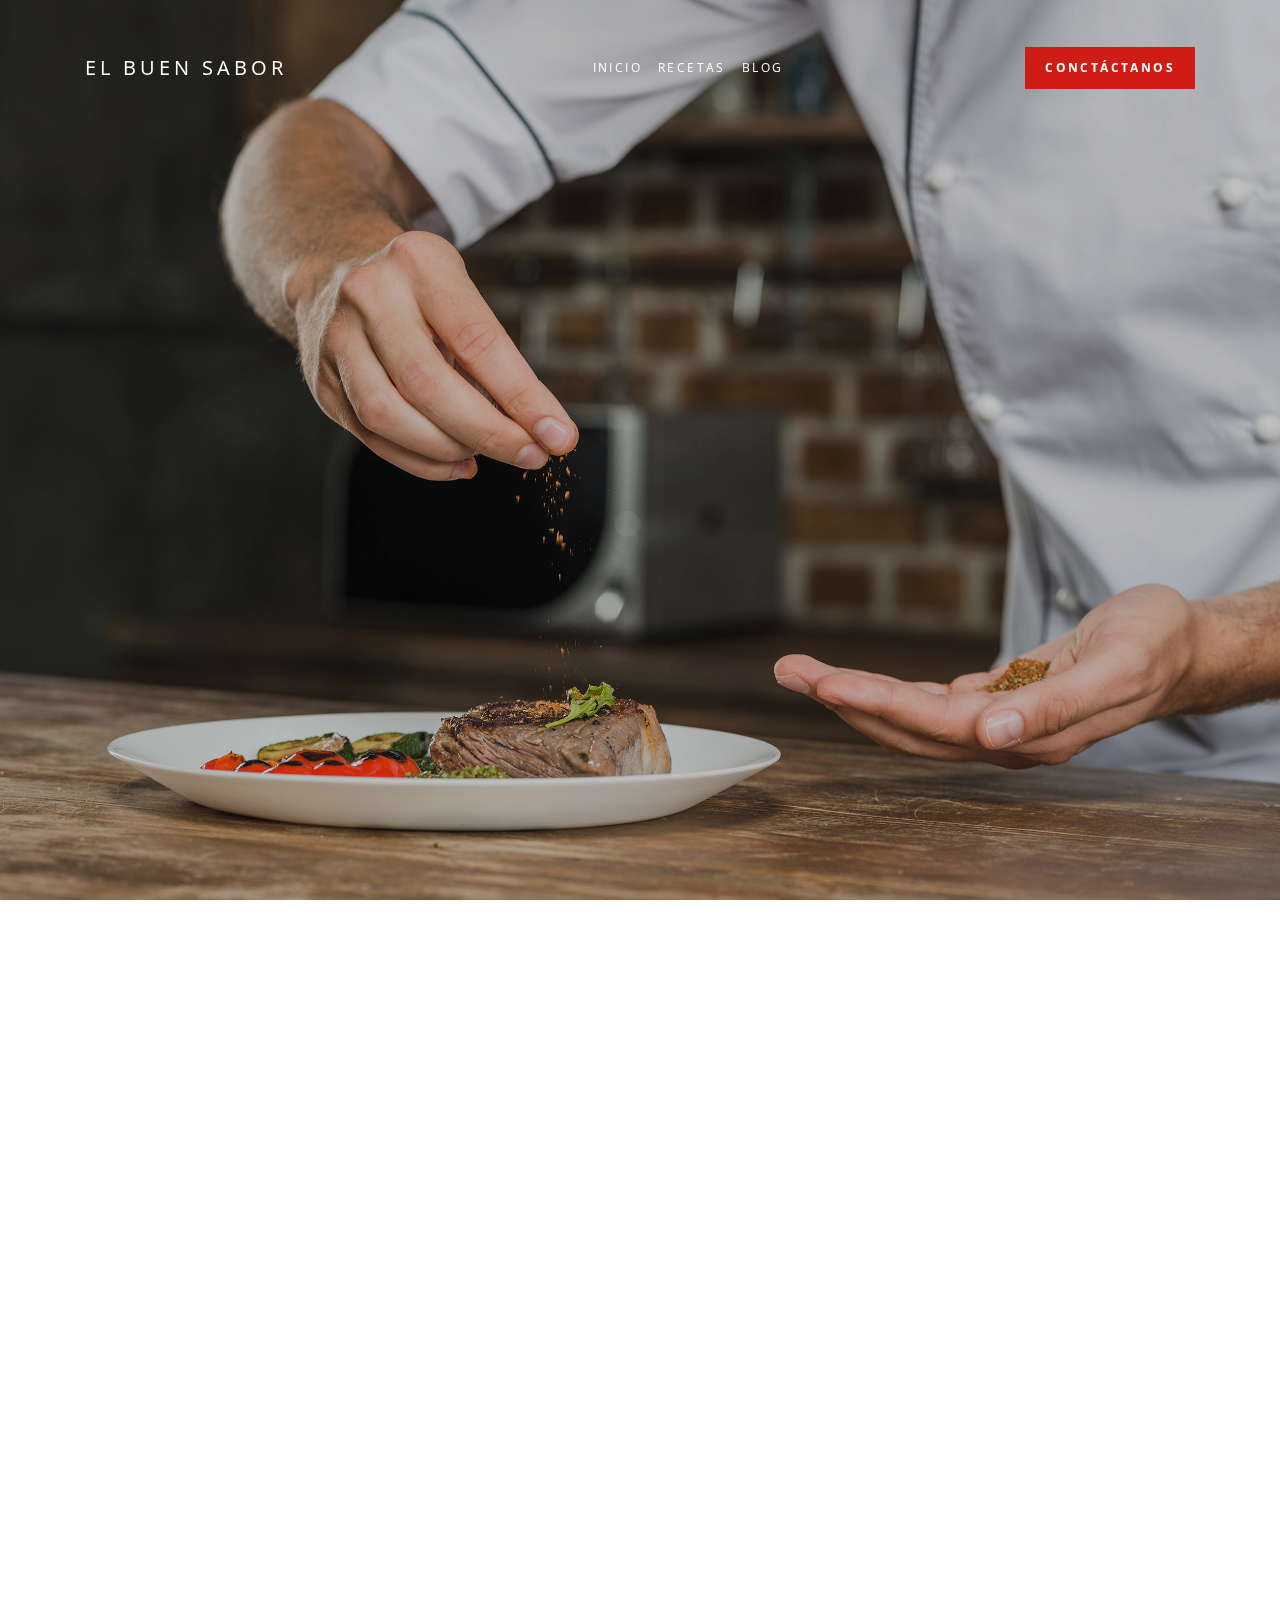
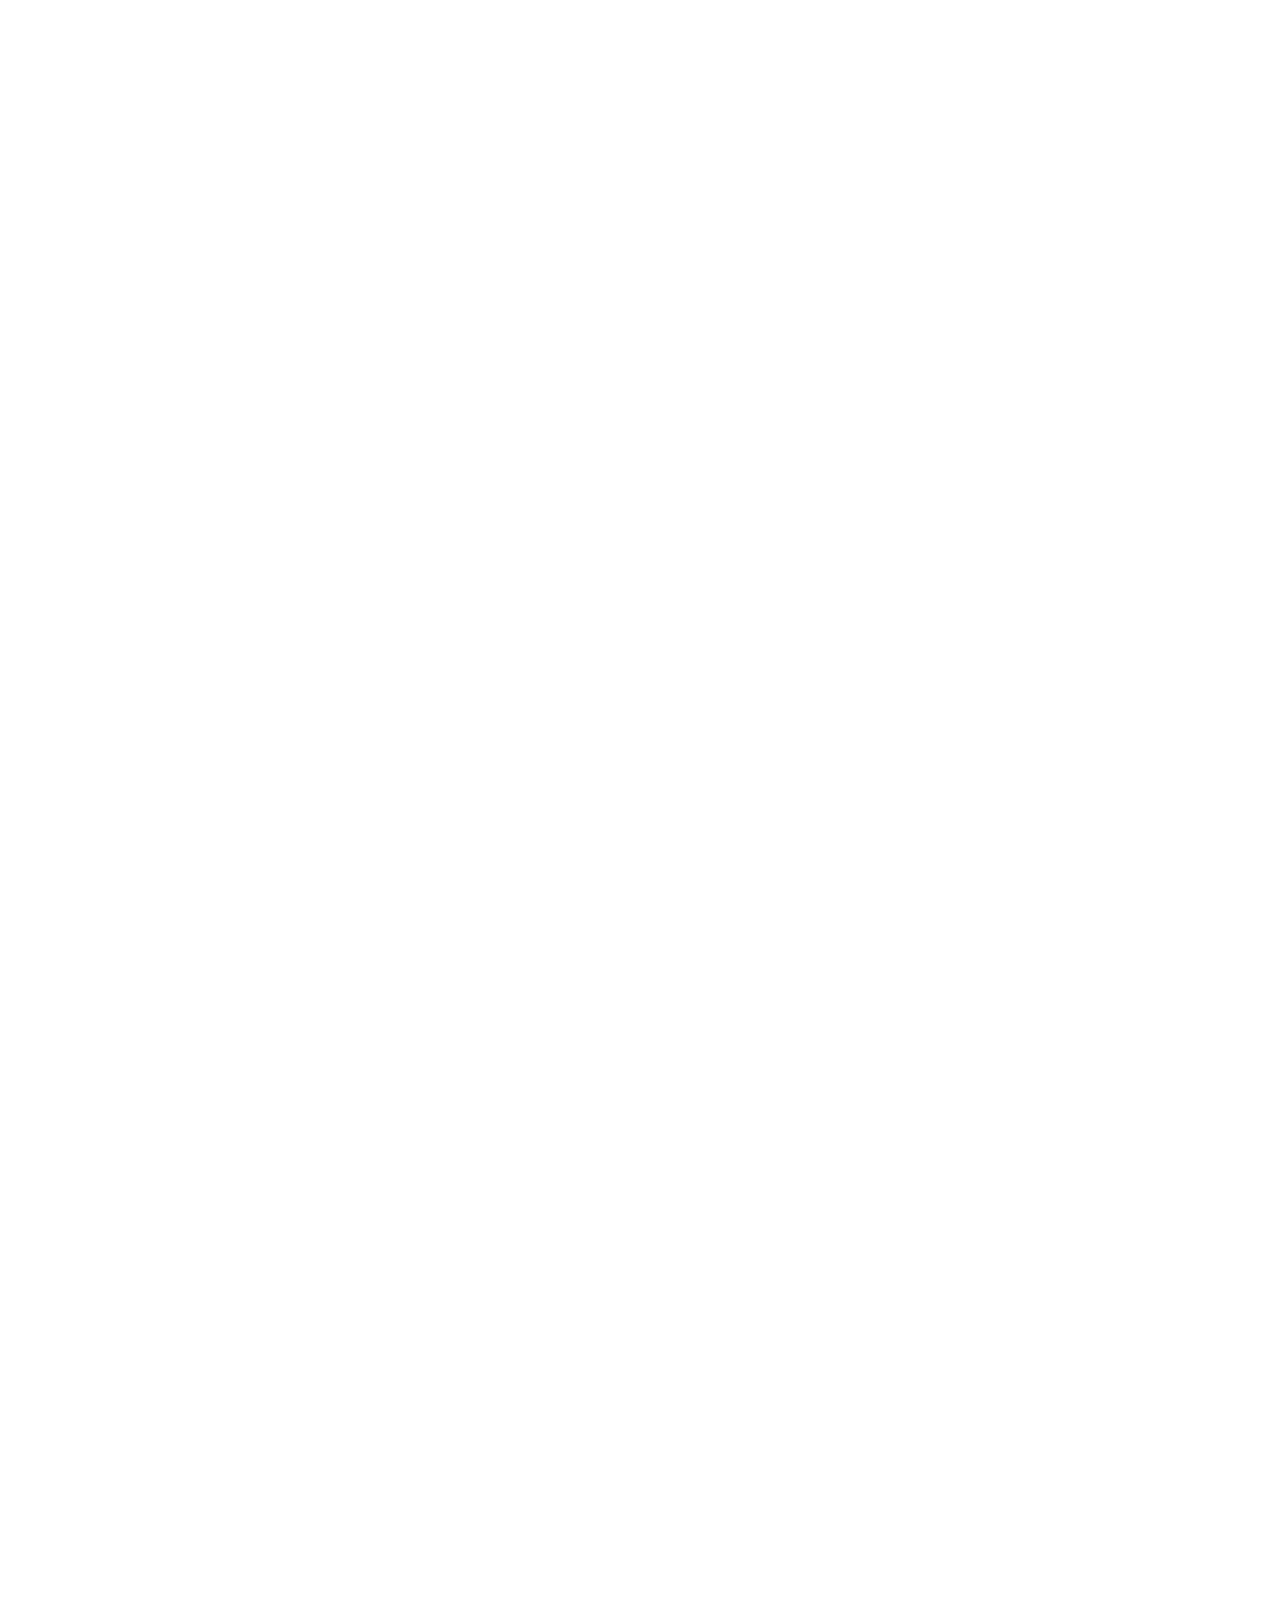
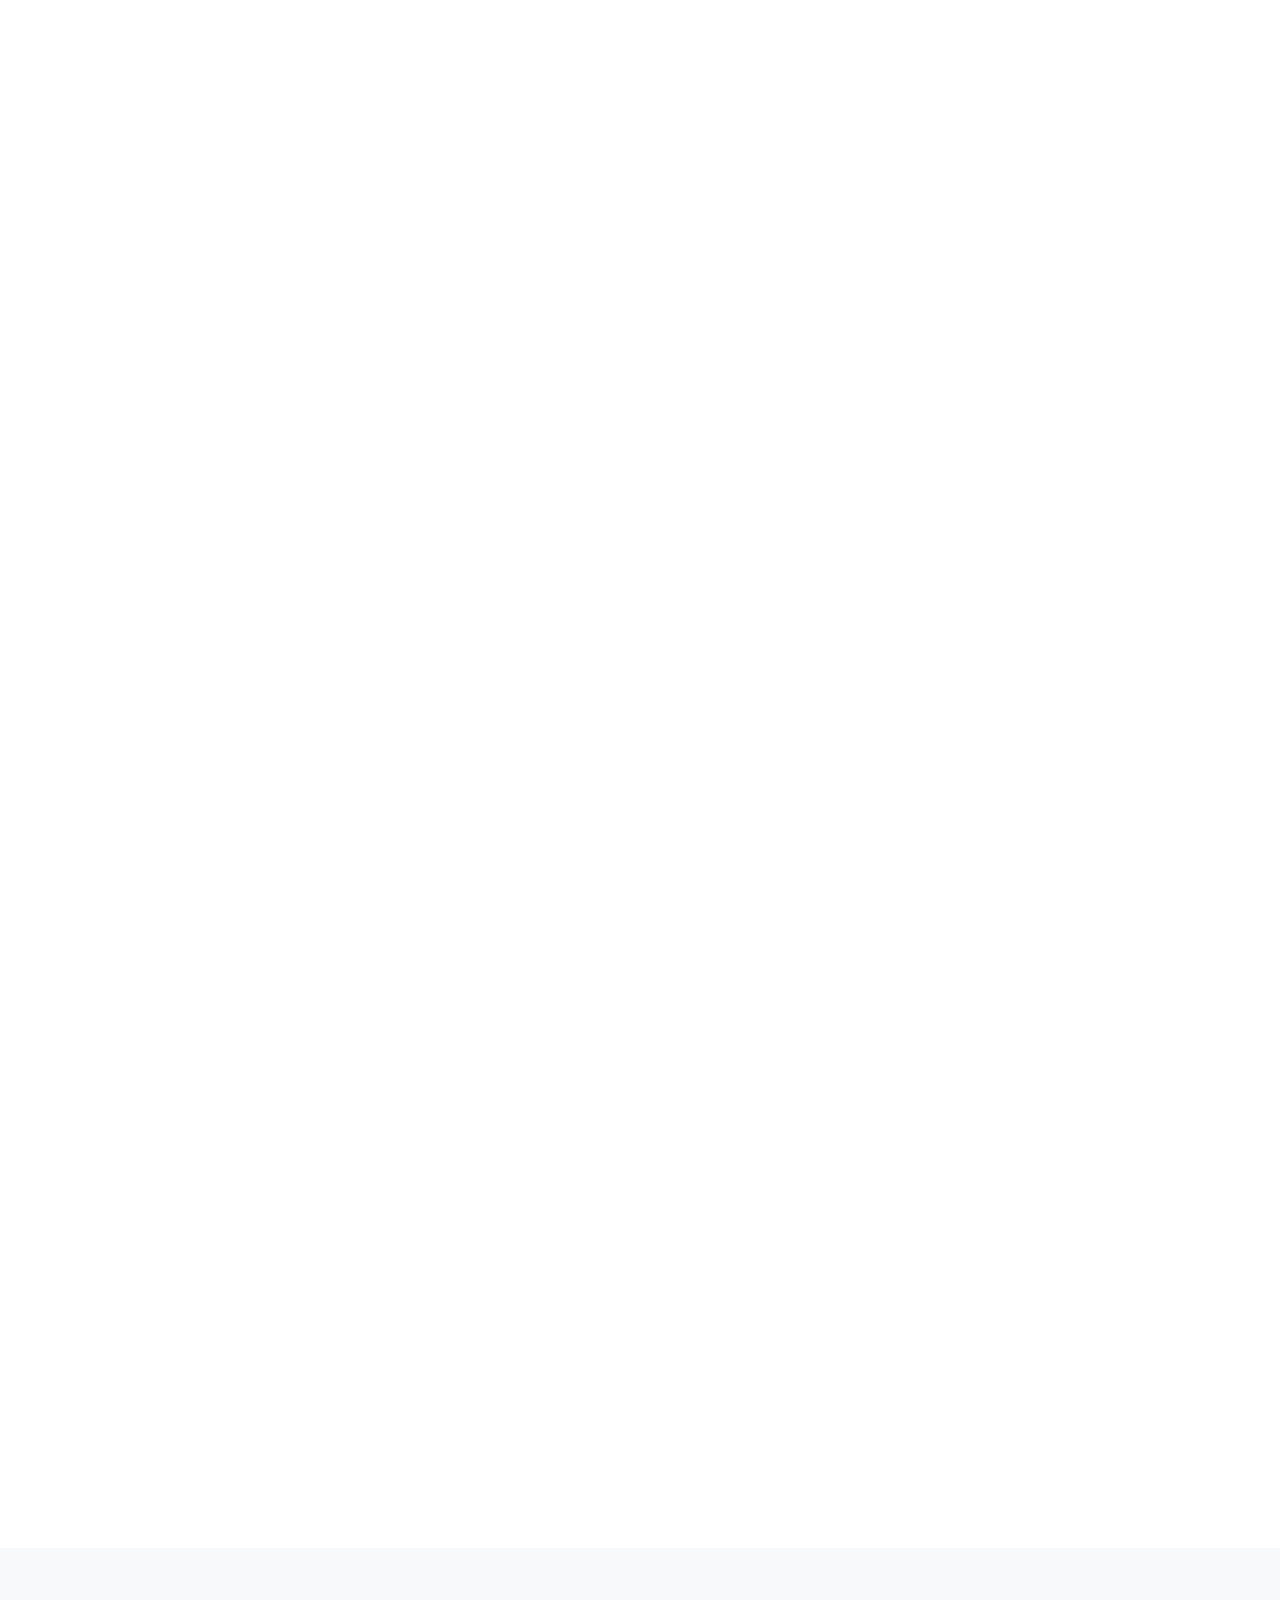
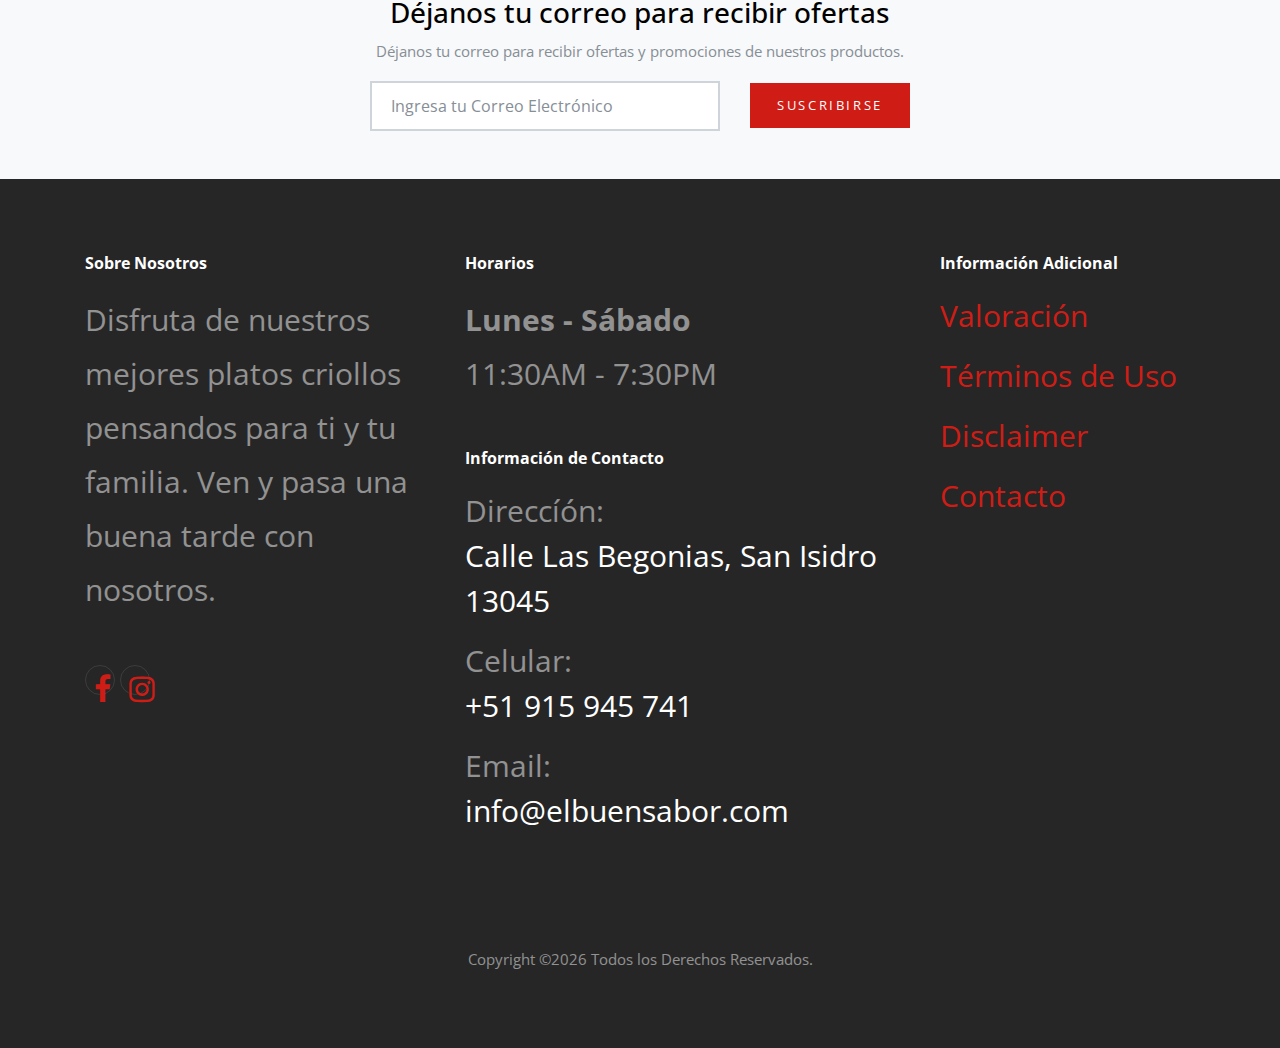
<file: index.html>
<!doctype html>
<html lang="en">
  <head>
    <title>El Buen Sabor</title>

    <meta charset="utf-8">
    <meta name="viewport" content="width=device-width, initial-scale=1, shrink-to-fit=no">

    <link rel="shortcut icon" href="https://cdn.sstatic.net/Sites/es/img/favicon.ico?v=a8def514be8a">
    <link href="https://fonts.googleapis.com/css?family=Open+Sans:300,400,700,800" rel="stylesheet">
    <link rel="stylesheet" href="css/bootstrap.css">
    <link rel="stylesheet" href="css/animate.css">
    <link rel="stylesheet" href="css/owl.carousel.min.css">
    <link rel="stylesheet" href="css/magnific-popup.css">
    <link rel="stylesheet" href="fonts/ionicons/css/ionicons.min.css">
    <link rel="stylesheet" href="fonts/fontawesome/css/font-awesome.min.css">
    <link rel="stylesheet" href="fonts/flaticons/font/flaticon.css">
    <link rel="stylesheet" href="css/style.css">
  </head>
  <body>
    
    <header role="banner">
      <nav class="navbar navbar-expand-md navbar-dark bg-dark">
        <div class="container">
          <a class="navbar-brand" href="index.html">El Buen Sabor</a>
          <button class="navbar-toggler" type="button" data-toggle="collapse" data-target="#navbarsExample05" aria-controls="navbarsExample05" aria-expanded="false" aria-label="Toggle navigation">
            <span class="navbar-toggler-icon"></span>
          </button>

          <div class="collapse navbar-collapse" id="navbarsExample05">
            <ul class="navbar-nav ml-auto pl-lg-5 pl-0">
              <li class="nav-item">
                <a class="nav-link active" href="index.html">Inicio</a>
              </li>
              <li class="nav-item">
                <a class="nav-link" href="recipes.html">Recetas</a>
              </li>
              <li class="nav-item">
                <a class="nav-link" href="news.html">Blog</a>
              </li>
            </ul>

            <ul class="navbar-nav ml-auto">
              <li class="nav-item cta-btn">
                <a class="nav-link" href="contact.html">Conctáctanos</a>
              </li>
            </ul>
            
          </div>
        </div>
      </nav>
    </header>
    <!-- END header -->
    
    <section class="home-slider owl-carousel">
      <div class="slider-item" style="background-image: url('img/hero_1.jpg');">
        
        <div class="container">
          <div class="row slider-text align-items-center justify-content-center">
            <div class="col-md-8 text-center col-sm-12 element-animate">
              <h1 class="cls-1">Comida Criolla</h1>
              <p class="mb-5">Surco - Miraflores - Surquillo - San Borja - Chorrillos</p>
            </div>
          </div>
        </div>

      </div>

    </section>
    <!-- END slider -->
    

    <section class="section bg-light element-animate">
      <div class="container">
        <div class="row">

          <div class="col-md-6 mb-4 mb-lg-0 col-lg-3 text-center">
            <span class="flaticon-breakfast display-4 text-black d-block mb-4"></span>
            <h4 class="mb-4 text-primary">Entradas</h4>
            <p>Disfruta de las mejores entradas que te ofrecemos. Desde Papa Rellena, pasando por Anticuchos y Mollejitas.</p>
          </div>

          <div class="col-md-6 mb-4 mb-lg-0 col-lg-3 text-center">
            <span class="flaticon-salad display-4 text-black d-block mb-4"></span>
            <h4 class="mb-4 text-primary">Ensaladas</h4>
            <p>Las más saludables ensaladas con las que podrás acompañar tu almuerzo. Te ofrecemos Ensaladas Cesar y Rusa.</p>
          </div>

          <div class="col-md-6 mb-4 mb-lg-0 col-lg-3 text-center">
            <span class="flaticon-coffee-cup display-4 text-black d-block mb-4"></span>
            <h4 class="mb-4 text-primary">Postres</h4>
            <p>Los postres que ofrecemos te permitirán darte un gusto diferente cuando termines de almoerzar. Atrévete.</p>
          </div>

          <div class="col-md-6 mb-4 mb-lg-0 col-lg-3 text-center">
            <span class="flaticon-cheers display-4 text-black d-block mb-4"></span>
            <h4 class="mb-4 text-primary">Bebidas</h4>
            <p>Ideal para acompañar tus almuerzos. Ofrecemos la mejor Chicha Morada preparada por nuestros cocineros</p>
          </div>

        </div>
      </div>
    </section>
    
    <section class="section element-animate">

      <div class="clearfix mb-5 pb-5">
        <div class="container-fluid">
          <div class="row">
            <div class="col-md-12 text-center heading-wrap">
              <h2>Platos Especiales</h2>
              <span class="back-text">Platos</span>
            </div>
          </div>
        </div>
      </div>

      <div class="owl-carousel centernonloop">
        <a href="#" class="item-dishes">
          <div class="text">
            <p class="dishes-price">S/11.50</p>
            <h2 class="dishes-heading">Ensalada Orgánica de Tomate</h2>
          </div>
          <img src="img/dishes_1.jpg" alt="" class="img-fluid">
        </a>
        <a href="#" class="item-dishes">
          <div class="text">
            <p class="dishes-price">S/12.00</p>
            <h2 class="dishes-heading">Brócoli al Horno</h2>
          </div>
          <img src="img/dishes_2.jpg" alt="" class="img-fluid">
        </a>
        <a href="#" class="item-dishes">
          <div class="text">
            <p class="dishes-price">S/11.00</p>
            <h2 class="dishes-heading">Albóndigas Picantes</h2>
          </div>
          <img src="img/dishes_3.jpg" alt="" class="img-fluid">
        </a>
        <a href="#" class="item-dishes">
          <div class="text">
            <p class="dishes-price">S/12.00</p>
            <h2 class="dishes-heading">Berenjena a la Parmesana</h2>
          </div>
          <img src="img/dishes_4.jpg" alt="" class="img-fluid">
        </a>
      </div>
    </section> <!-- .section -->

    <section class="section bg-light element-animate">

      <div class="clearfix mb-5 pb-5">
        <div class="container-fluid">
          <div class="row">
            <div class="col-md-12 text-center heading-wrap">
              <h2>Nuestro Menú</h2>
              <span class="back-text-dark">Menú</span>
            </div>
          </div>
        </div>
      </div>

      <div class="container">
        
        <div class="row no-gutters">
          <div class="col-md-6">
            <div class="sched d-block d-lg-flex">
              <div class="bg-image order-2" style="background-image: url('img/dishes_4.jpg');"></div>
              <div class="text order-1">
                <h3>Ensalada César a la Parrilla</h3>
                <p>Nuestra mejor ensalada acompañada de una carne de calidad que te gustará.</p>
                <p class="text-primary h3">S/12.00</p>
              </div>
            </div>

            <div class="sched d-block d-lg-flex">
              <div class="bg-image" style="background-image: url('img/dishes_1.jpg');"></div>
              <div class="text">
                <h3>Langostinos Envueltos en Tocino</h3>
                <p>Del mar hacía tu plato, con nuestro Langostino preparado por nuestros mejores chefs.</p>
                <p class="text-primary h3">S/12.00</p>
              </div>
            </div>
          </div>
          <div class="col-md-6">
            <div class="sched d-block d-lg-flex">
              <div class="bg-image order-2" style="background-image: url('img/dishes_2.jpg');"></div>
              <div class="text order-1">
                <h3>Calamares picantes y frijoles</h3>
                <p>Este plato envuelve los mejores sabores que ofrecemos, con una receta adicional.</p>
                <p class="text-primary h3">S/18.00</p>
              </div>
            </div>
            <div class="sched d-block d-lg-flex">
              <div class="bg-image" style="background-image: url('img/dishes_3.jpg');"></div>
              <div class="text">
                <h3>Solomillo de Atún con Spagetti</h3>
                <p>Para que puedas disfrutar de este plato te invitamos a que nos acompañes los sábados.</p>
                <p class="text-primary h3">S/16.00</p>
              </div>
            </div>
          </div>
        </div>
      </div>
    </section> <!-- .section -->
    <section class="section element-animate">
      <div class="clearfix mb-5 pb-5">
        <div class="container-fluid">
          <div class="row">
            <div class="col-md-12 text-center heading-wrap">
              <h2>Testimonios</h2>
              <!-- <span class="back-text">Testimonios</span> -->
            </div>
          </div>+
        </div>
      </div>

      <div class="container">
        <div class="row">
          <div class="col-md-4">
            <blockquote class="testimonial">
              <p>&ldquo; He viajado por varios paises de América Latina, he probado diferentes platos en distintos paises, pero lo que probé en este restaurante no se compara con los anteriores. Se los recomiendo muchísimo. &rdquo;</p>
              <div class="d-flex author">
                <img src="img/person_1.jpg" alt="" class="mr-4">
                <div class="author-info">
                  <h4>Mellisa Howard</h4>
                  <p>Chef at Boutary</p>
                </div>
              </div>  
            </blockquote>
          </div>
          <div class="col-md-4">
            <blockquote class="testimonial">
              <p>&ldquo; Cuando se trata de probar la mejor comida criolla de nuestro país no hay mejor opción que visitar este lugar. La atención y el servicio son de lo mejor que he podido experimentar. Muy recomendado para toda la familia&rdquo;</p>
              <div class="d-flex author">
                <img src="img/person_2.jpg" alt="" class="mr-4">
                <div class="author-info">
                  <h4>Mike Richardson</h4>
                  <p>Chef at Pardi</p>
                </div>
              </div>  
            </blockquote>
          </div>
          <div class="col-md-4">
            <blockquote class="testimonial">
              <p>&ldquo; Llevo dos años trabajando en el Perú. Mis amigos siempre me recomendaron probar la comida peruana y no dudé ningún minuto en hacerlo. Cuando me hablaron de este sitio fui corriendo a sentarme y degustar de los mejores platos. &rdquo;</p>
              <div class="d-flex author">
                <img src="img/person_3.jpg" alt="" class="mr-4">
                <div class="author-info">
                  <h4>Charles White</h4>
                  <p>Chef at Epicuri</p>
                </div>
              </div>  
            </blockquote>
          </div>
        </div>
      </div>
    </section> <!-- .section -->

    <section class="section element-animate">
      <div class="clearfix mb-5 pb-5">
        <div class="container-fluid">
          <div class="row">
            <div class="col-md-12 text-center heading-wrap">
              <h2>Blog</h2>
              <span class="back-text">Blog</span>
            </div>
          </div>
        </div>
      </div>

      <div class="container">
        <div class="row">
          <div class="col-md-6">
            <div class="blog d-block d-lg-flex">
              <div class="bg-image" style="background-image: url('img/dishes_1.jpg');"></div>
              <div class="text">
                <h3>¿Cómo preparar Langostinos Envueltos en Tocino?</h3>
                <p class="sched-time">
                  <span><span class="fa fa-calendar"></span> Enero 25, 2029</span> <br>
                </p>
                <p>Para acceder a la preparación de este plato, haz clic en el botón de abajo.</p>
                
                <p><a href="#" class="btn btn-primary btn-sm">Leer más</a></p>
                
              </div>
              
            </div>
          </div>
          <div class="col-md-6">
            <div class="blog d-block d-lg-flex">
              <div class="bg-image" style="background-image: url('img/dishes_2.jpg');"></div>
              <div class="text">
                <h3>¿Cómo preparar Calamares picantes y frijoles?</h3>
                <p class="sched-time">
                  <span><span class="fa fa-calendar"></span> Febrero 17, 2020</span> <br>
                </p>
                <p>Para acceder a la preparación de este plato, haz clic en el botón de abajo.</p>
                
                <p><a href="#" class="btn btn-primary btn-sm">Leer Más</a></p>
                
              </div>
              
            </div>
          </div>
        </div>
      </div>

    </section> <!-- .section -->

    
    <section class="py-5 bg-light">
      <div class="container">
        <div class="row justify-content-center">
          <div class="col-lg-6 text-center">
            <div class="row">
              <div class="col-md-12">
                <h3>Déjanos tu correo para recibir ofertas</h3>
                <p>Déjanos tu correo para recibir ofertas y promociones de nuestros productos.</p>
              </div>

              <form action="" class="col-12">
                <div class="row align-items-center">
                <div class="col-md-8 mb-3 mb-md-0">
                  <input type="text" class="form-control" placeholder="Ingresa tu Correo Electrónico">
                </div>
                <div class="col-md-4">
                  <input type="submit" class="btn btn-primary btn-block" value="Suscribirse">
                </div>
                </div>
              </form>
            </div>
          </div>
        </div>
      </div>
    </section>


    <footer class="site-footer" role="contentinfo">
      <div class="container">
        <div class="row mb-5">
          <div class="col-md-4 mb-5">
            <h3>Sobre Nosotros</h3>
            <p class="mb-5">Disfruta de nuestros mejores platos criollos pensandos para ti y tu familia. Ven y pasa una buena tarde con nosotros.</p>
            <ul class="list-unstyled footer-link d-flex footer-social">
              <li><a href="https://www.facebook.com" class="p-2"><span class="fa fa-facebook"></span></a></li>
              <li><a href="https://www.instagram.com" class="p-2"><span class="fa fa-instagram"></span></a></li>
            </ul>

          </div>
          <div class="col-md-5 mb-5">
            <div class="mb-5">
              <h3>Horarios</h3>
              <p><strong class="d-block">Lunes - Sábado</strong> 11:30AM - 7:30PM</p>
            </div>
            <div>
              <h3>Información de Contacto</h3>
              <ul class="list-unstyled footer-link">
                <li class="d-block">
                  <span class="d-block">Direccíón:</span>
                  <span class="text-white">Calle Las Begonias, San Isidro 13045</span></li>
                <li class="d-block"><span class="d-block">Celular:</span><span class="text-white">+51 915 945 741</span></li>
                <li class="d-block"><span class="d-block">Email:</span><span class="text-white">info@elbuensabor.com</span></li>
              </ul>
            </div>
          </div>
          <div class="col-md-3 mb-5">
            <h3>Información Adicional</h3>
            <ul class="list-unstyled footer-link">
              <li><a href="#">Valoración</a></li>
              <li><a href="#">Términos de Uso</a></li>
              <li><a href="#">Disclaimer</a></li>
              <li><a href="#">Contacto</a></li>
            </ul>
          </div>
          <div class="col-md-3">
          
          </div>
        </div>
        <div class="row">
          <div class="col-12 text-md-center text-left">
            <p><!-- Link back to Colorlib can't be removed. Template is licensed under CC BY 3.0. -->
        Copyright &copy;<script>document.write(new Date().getFullYear());</script> Todos los Derechos Reservados.
          </div>
        </div>
      </div>
    </footer>
    <!-- END footer -->

    <!-- loader -->
    <div id="loader" class="show fullscreen"><svg class="circular" width="48px" height="48px"><circle class="path-bg" cx="24" cy="24" r="22" fill="none" stroke-width="4" stroke="#eeeeee"/><circle class="path" cx="24" cy="24" r="22" fill="none" stroke-width="4" stroke-miterlimit="10" stroke="#cf1d16"/></svg></div>

    <script src="js/jquery-3.2.1.min.js"></script>
    <script src="js/popper.min.js"></script>
    <script src="js/bootstrap.min.js"></script>
    <script src="js/owl.carousel.min.js"></script>
    <script src="js/jquery.waypoints.min.js"></script>
    <script src="js/jquery.magnific-popup.min.js"></script>
    <script src="js/magnific-popup-options.js"></script>
    <script src="js/main.js"></script>

  </body>
</html>
</file>
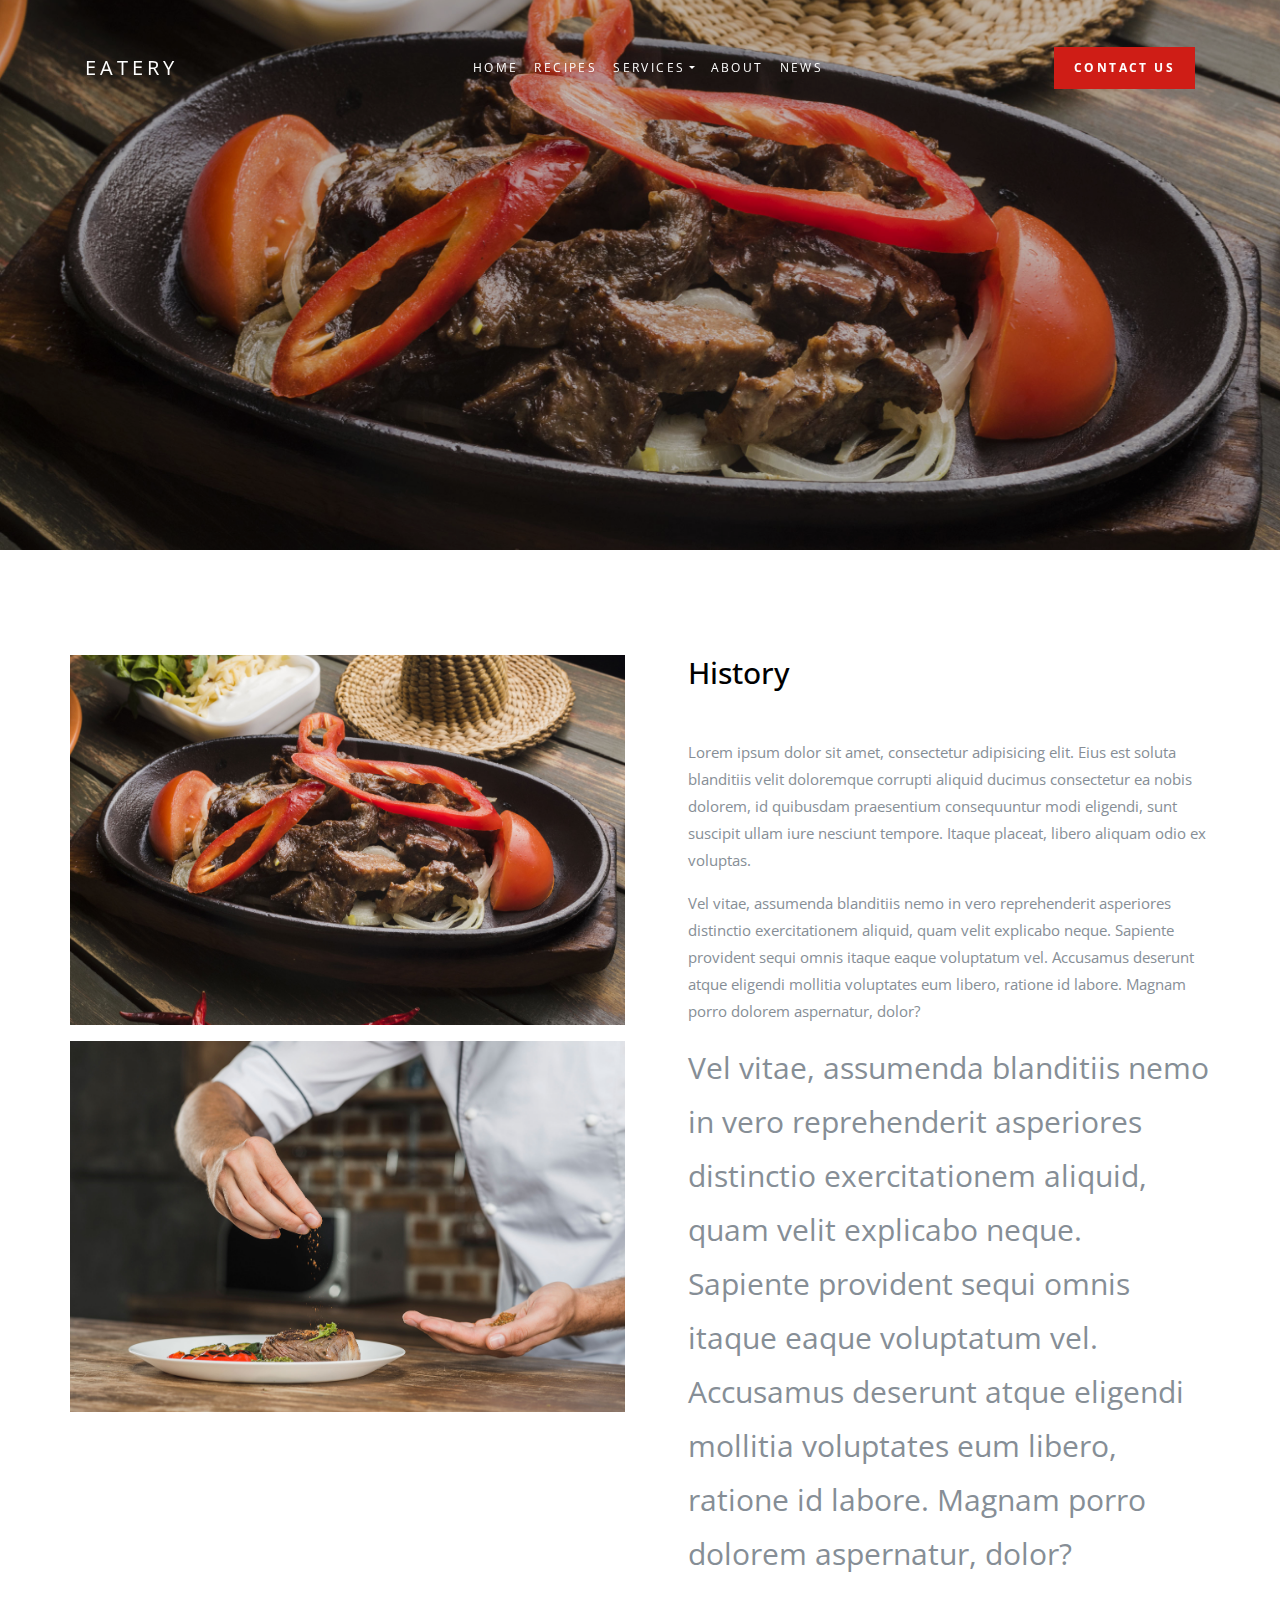
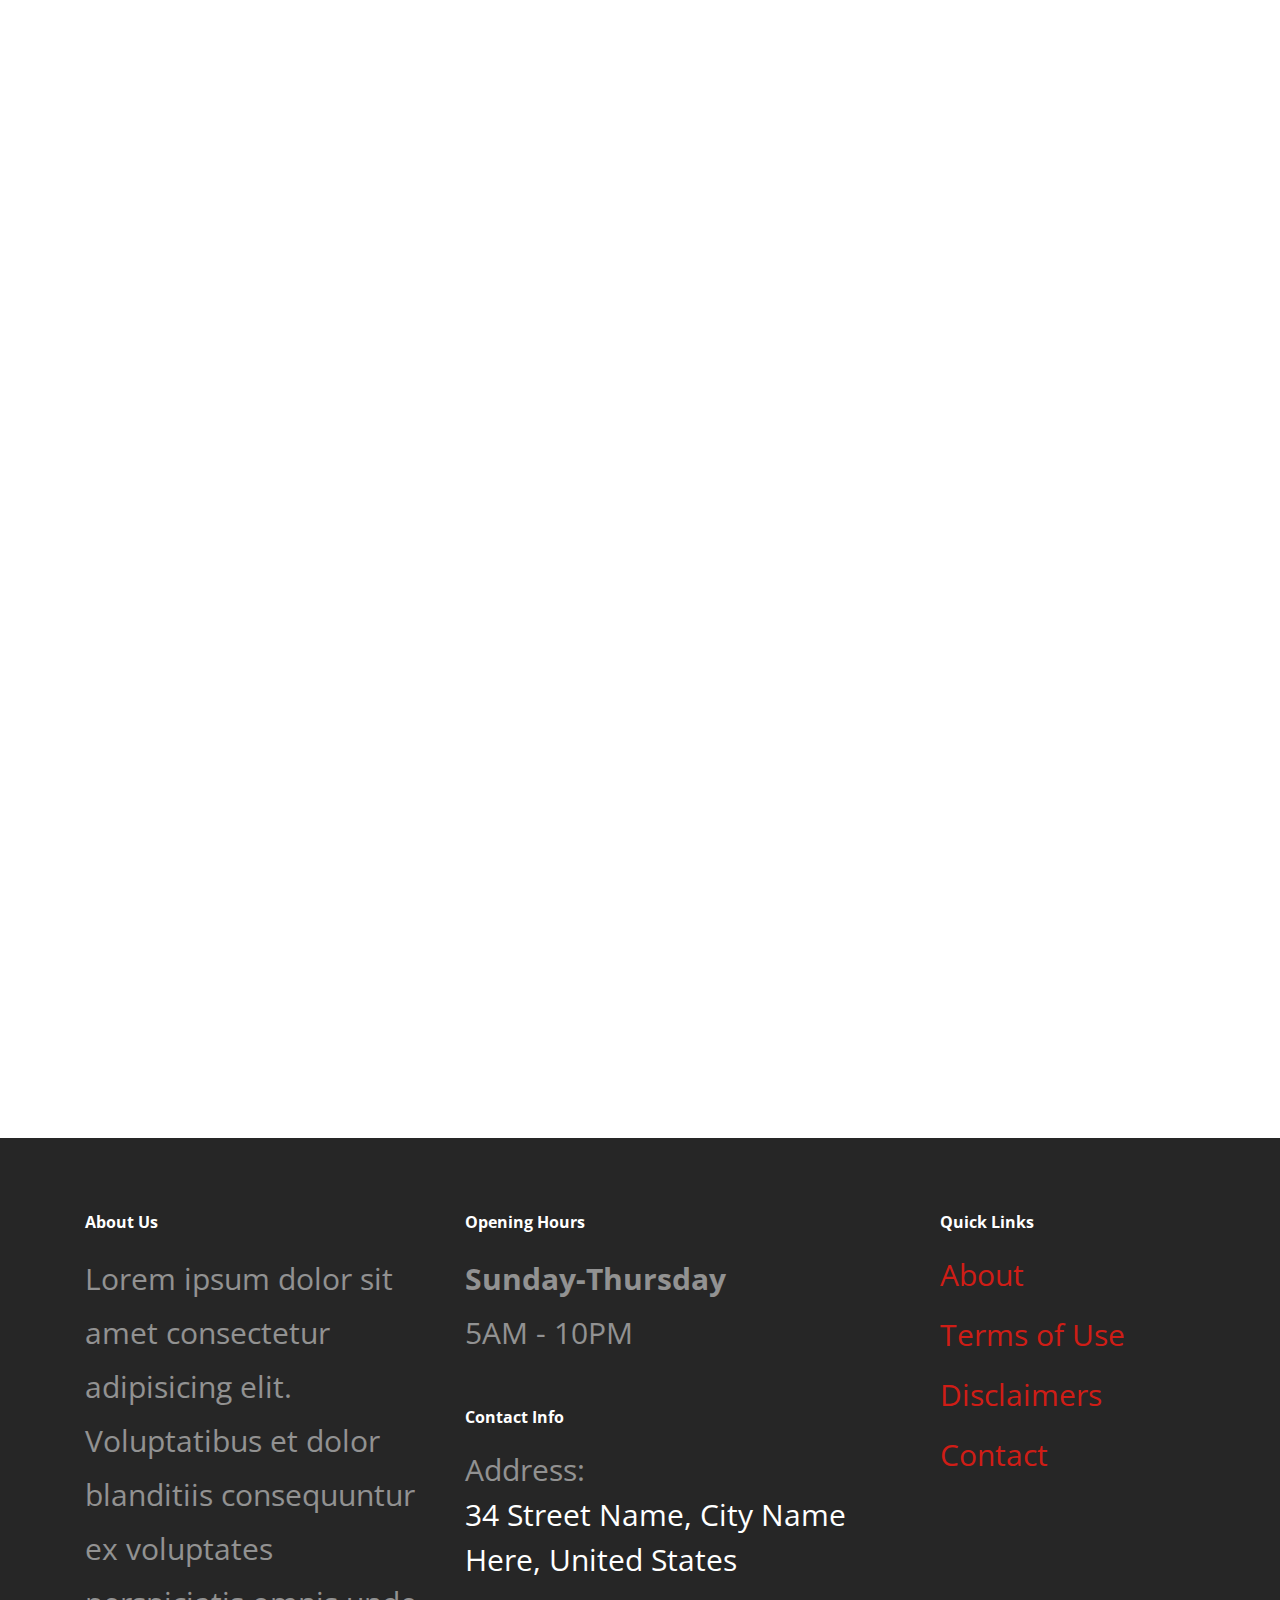
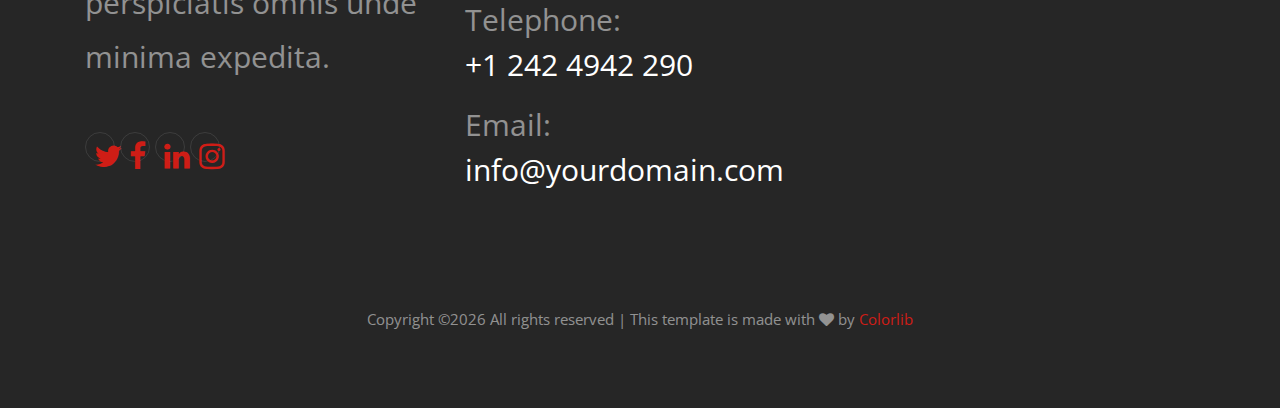
<file: about.html>
<!doctype html>
<html lang="en">
  <head>
    <title>Eatery Colorlib Website Template</title>
    <meta charset="utf-8">
    <meta name="viewport" content="width=device-width, initial-scale=1, shrink-to-fit=no">

    <link href="https://fonts.googleapis.com/css?family=Open+Sans:300,400,700,800" rel="stylesheet">

    <link rel="stylesheet" href="css/bootstrap.css">
    <link rel="stylesheet" href="css/animate.css">
    <link rel="stylesheet" href="css/owl.carousel.min.css">

    <link rel="stylesheet" href="css/magnific-popup.css">


    <link rel="stylesheet" href="fonts/ionicons/css/ionicons.min.css">
    <link rel="stylesheet" href="fonts/fontawesome/css/font-awesome.min.css">
    <link rel="stylesheet" href="fonts/flaticons/font/flaticon.css">

    <!-- Theme Style -->
    <link rel="stylesheet" href="css/style.css">
  </head>
  <body>
    
    <header role="banner">
      <nav class="navbar navbar-expand-md navbar-dark bg-dark">
        <div class="container">
          <a class="navbar-brand" href="index.html">Eatery</a>
          <button class="navbar-toggler" type="button" data-toggle="collapse" data-target="#navbarsExample05" aria-controls="navbarsExample05" aria-expanded="false" aria-label="Toggle navigation">
            <span class="navbar-toggler-icon"></span>
          </button>

          <div class="collapse navbar-collapse" id="navbarsExample05">
            <ul class="navbar-nav ml-auto pl-lg-5 pl-0">
              <li class="nav-item">
                <a class="nav-link" href="index.html">Home</a>
              </li>
              <li class="nav-item">
                <a class="nav-link" href="recipes.html">Recipes</a>
              </li>
              <li class="nav-item dropdown">
                <a class="nav-link dropdown-toggle" href="services.html" id="dropdown04" data-toggle="dropdown" aria-haspopup="true" aria-expanded="false">Services</a>
                <div class="dropdown-menu" aria-labelledby="dropdown04">
                  <a class="dropdown-item" href="services.html">Catering</a>
                  <a class="dropdown-item" href="services.html">Birthday Party</a>
                  <a class="dropdown-item" href="services.html">Wedding Party</a>
                </div>
              </li>
              <li class="nav-item">
                <a class="nav-link active" href="about.html">About</a>
              </li>
              <li class="nav-item">
                <a class="nav-link" href="news.html">News</a>
              </li>
            </ul>

            <ul class="navbar-nav ml-auto">
              <li class="nav-item cta-btn">
                <a class="nav-link" href="contact.html">Contact Us</a>
              </li>
            </ul>
            
          </div>
        </div>
      </nav>
    </header>
    <!-- END header -->
    
    <section class="home-slider-loop-false  inner-page owl-carousel">
      <div class="slider-item" style="background-image: url('img/hero_2.jpg');">
        
        <div class="container">
          <div class="row slider-text align-items-center justify-content-center">
            <div class="col-md-8 text-center col-sm-12 element-animate">
              <h1>About Us</h1>
              
            </div>
          </div>
        </div>

      </div>

    </section>
    
    <div class="section container">
        <div class="row">
          <div class="col-lg-6">
            <p><img src="img/hero_2.jpg" alt="" class="img-fluid"></p>
            <p class="mb-5"><img src="img/hero_1.jpg" alt="" class="img-fluid"></p>
          </div>
          
          <div class="col-lg-6 pl-2 pl-lg-5">
            <h2 class="mb-5">History</h2>
            <p>Lorem ipsum dolor sit amet, consectetur adipisicing elit. Eius est soluta blanditiis velit doloremque corrupti aliquid ducimus consectetur ea nobis dolorem, id quibusdam praesentium consequuntur modi eligendi, sunt suscipit ullam iure nesciunt tempore. Itaque placeat, libero aliquam odio ex voluptas.</p>
            <p>Vel vitae, assumenda blanditiis nemo in vero reprehenderit asperiores distinctio exercitationem aliquid, quam velit explicabo neque. Sapiente provident sequi omnis itaque eaque voluptatum vel. Accusamus deserunt atque eligendi mollitia voluptates eum libero, ratione id labore. Magnam porro dolorem aspernatur, dolor?</p>
            
            <p class="mb-5">Vel vitae, assumenda blanditiis nemo in vero reprehenderit asperiores distinctio exercitationem aliquid, quam velit explicabo neque. Sapiente provident sequi omnis itaque eaque voluptatum vel. Accusamus deserunt atque eligendi mollitia voluptates eum libero, ratione id labore. Magnam porro dolorem aspernatur, dolor?</p>

          </div>
        </div>
      </div>

    </section>


    
    

    <section class="section element-animate">

      <div class="clearfix mb-5 pb-5">
        <div class="container-fluid">
          <div class="row">
            <div class="col-md-12 text-center heading-wrap">
              <h2>Chefs</h2>
              <span class="back-text">Our Chefs</span>
            </div>
          </div>
        </div>
      </div>
        <div class="container">
          <div class="row">
            <div class="major-caousel js-carousel-1 owl-carousel">
              <div>
                <div class="media d-block media-custom text-center">
                  <a href="adoption-single.html"><img src="img/person_1.jpg" alt="Image Placeholder" class="img-fluid"></a>
                  <div class="media-body">
                    <h3 class="mt-0 text-black">Mellisa Howard</h3>
                    <p class="lead">CEO, Co-Founder</p>
                  </div>
                </div>
              </div>
              <div>
                <div class="media d-block media-custom text-center">
                  <a href="adoption-single.html"><img src="img/person_2.jpg" alt="Image Placeholder" class="img-fluid"></a>
                  <div class="media-body">
                    <h3 class="mt-0 text-black">Mike Richardson</h3>
                    <p class="lead">CEO, Co-Founder</p>
                  </div>
                </div>
              </div>
              <div>
                <div class="media d-block media-custom text-center">
                  <a href="adoption-single.html"><img src="img/person_3.jpg" alt="Image Placeholder" class="img-fluid"></a>
                  <div class="media-body">
                    <h3 class="mt-0 text-black">Charles White</h3>
                    <p class="lead">CEO, Co-Founder</p>
                  </div>
                </div>
              </div>

               <div>
              <div class="media d-block media-custom text-center">
                <a href="adoption-single.html"><img src="img/person_1.jpg" alt="Image Placeholder" class="img-fluid"></a>
                <div class="media-body">
                  <h3 class="mt-0 text-black">Mellisa Howard</h3>
                  <p class="lead">CEO, Co-Founder</p>
                </div>
              </div>
            </div>
            <div>
              <div class="media d-block media-custom text-center">
                <a href="adoption-single.html"><img src="img/person_2.jpg" alt="Image Placeholder" class="img-fluid"></a>
                <div class="media-body">
                  <h3 class="mt-0 text-black">Mike Richardson</h3>
                  <p class="lead">CEO, Co-Founder</p>
                </div>
              </div>
            </div>
            <div>
              <div class="media d-block media-custom text-center">
                <a href="adoption-single.html"><img src="img/person_3.jpg" alt="Image Placeholder" class="img-fluid"></a>
                <div class="media-body">
                  <h3 class="mt-0 text-black">Charles White</h3>
                  <p class="lead">CEO, Co-Founder</p>
                </div>
              </div>
            </div>
            
              
          </div>
          <!-- END slider -->
          </div>
        </div>
      
    </section> <!-- .section -->



    <footer class="site-footer" role="contentinfo">
      <div class="container">
        <div class="row mb-5">
          <div class="col-md-4 mb-5">
            <h3>About Us</h3>
            <p class="mb-5">Lorem ipsum dolor sit amet consectetur adipisicing elit. Voluptatibus et dolor blanditiis consequuntur ex voluptates perspiciatis omnis unde minima expedita.</p>
            <ul class="list-unstyled footer-link d-flex footer-social">
              <li><a href="#" class="p-2"><span class="fa fa-twitter"></span></a></li>
              <li><a href="#" class="p-2"><span class="fa fa-facebook"></span></a></li>
              <li><a href="#" class="p-2"><span class="fa fa-linkedin"></span></a></li>
              <li><a href="#" class="p-2"><span class="fa fa-instagram"></span></a></li>
            </ul>

          </div>
          <div class="col-md-5 mb-5">
            <div class="mb-5">
              <h3>Opening Hours</h3>
              <p><strong class="d-block">Sunday-Thursday</strong> 5AM - 10PM</p>
            </div>
            <div>
              <h3>Contact Info</h3>
              <ul class="list-unstyled footer-link">
                <li class="d-block">
                  <span class="d-block">Address:</span>
                  <span class="text-white">34 Street Name, City Name Here, United States</span></li>
                <li class="d-block"><span class="d-block">Telephone:</span><span class="text-white">+1 242 4942 290</span></li>
                <li class="d-block"><span class="d-block">Email:</span><span class="text-white">info@yourdomain.com</span></li>
              </ul>
            </div>
          </div>
          <div class="col-md-3 mb-5">
            <h3>Quick Links</h3>
            <ul class="list-unstyled footer-link">
              <li><a href="#">About</a></li>
              <li><a href="#">Terms of Use</a></li>
              <li><a href="#">Disclaimers</a></li>
              <li><a href="#">Contact</a></li>
            </ul>
          </div>
          <div class="col-md-3">
          
          </div>
        </div>
        <div class="row">
          <div class="col-12 text-md-center text-left">
            <p><!-- Link back to Colorlib can't be removed. Template is licensed under CC BY 3.0. -->
        Copyright &copy;<script>document.write(new Date().getFullYear());</script> All rights reserved | This template is made with <i class="fa fa-heart" aria-hidden="true"></i> by <a href="https://colorlib.com" target="_blank" >Colorlib</a>
        <!-- Link back to Colorlib can't be removed. Template is licensed under CC BY 3.0. --></p>
          </div>
        </div>
      </div>
    </footer>
    <!-- END footer -->

    <!-- loader -->
    <div id="loader" class="show fullscreen"><svg class="circular" width="48px" height="48px"><circle class="path-bg" cx="24" cy="24" r="22" fill="none" stroke-width="4" stroke="#eeeeee"/><circle class="path" cx="24" cy="24" r="22" fill="none" stroke-width="4" stroke-miterlimit="10" stroke="#cf1d16"/></svg></div>

    <script src="js/jquery-3.2.1.min.js"></script>
    <script src="js/popper.min.js"></script>
    <script src="js/bootstrap.min.js"></script>
    <script src="js/owl.carousel.min.js"></script>
    <script src="js/jquery.waypoints.min.js"></script>

    <script src="js/jquery.magnific-popup.min.js"></script>
    <script src="js/magnific-popup-options.js"></script>
    

    <script src="js/main.js"></script>
  </body>
</html>
</file>
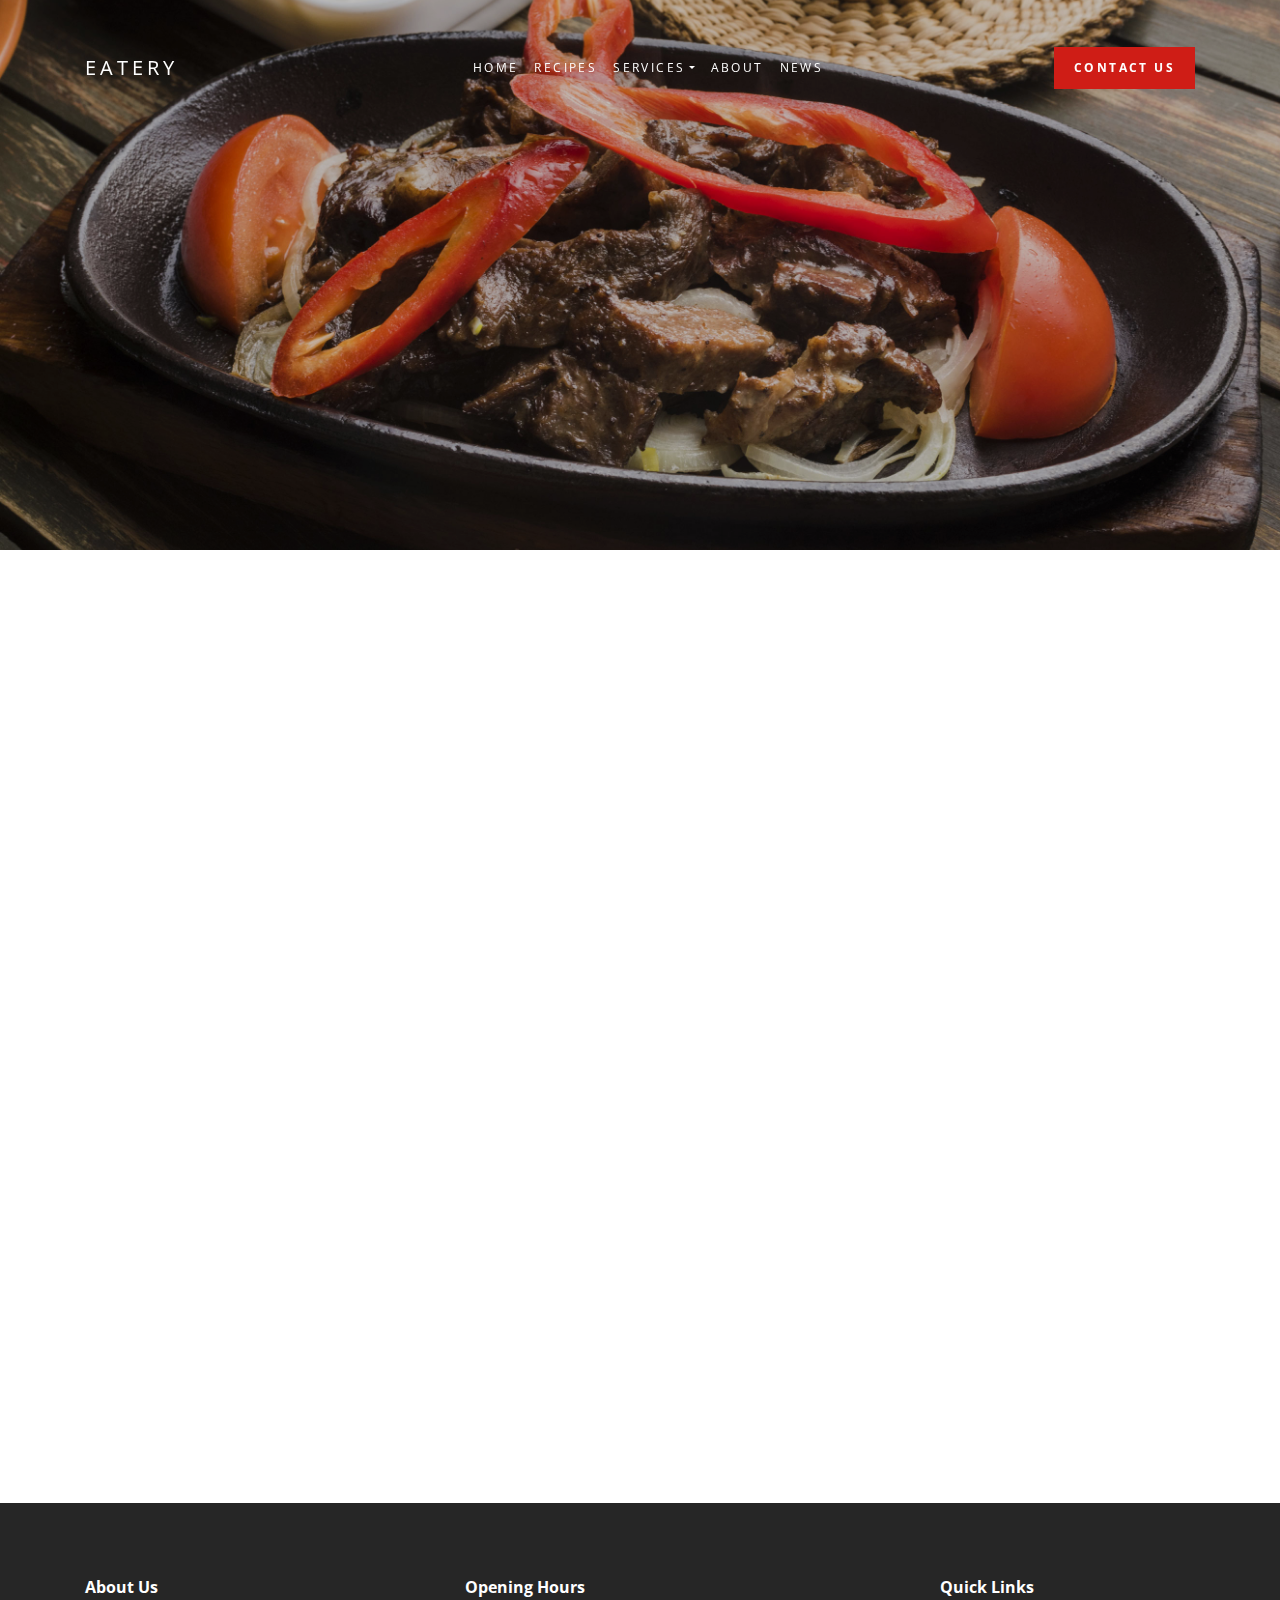
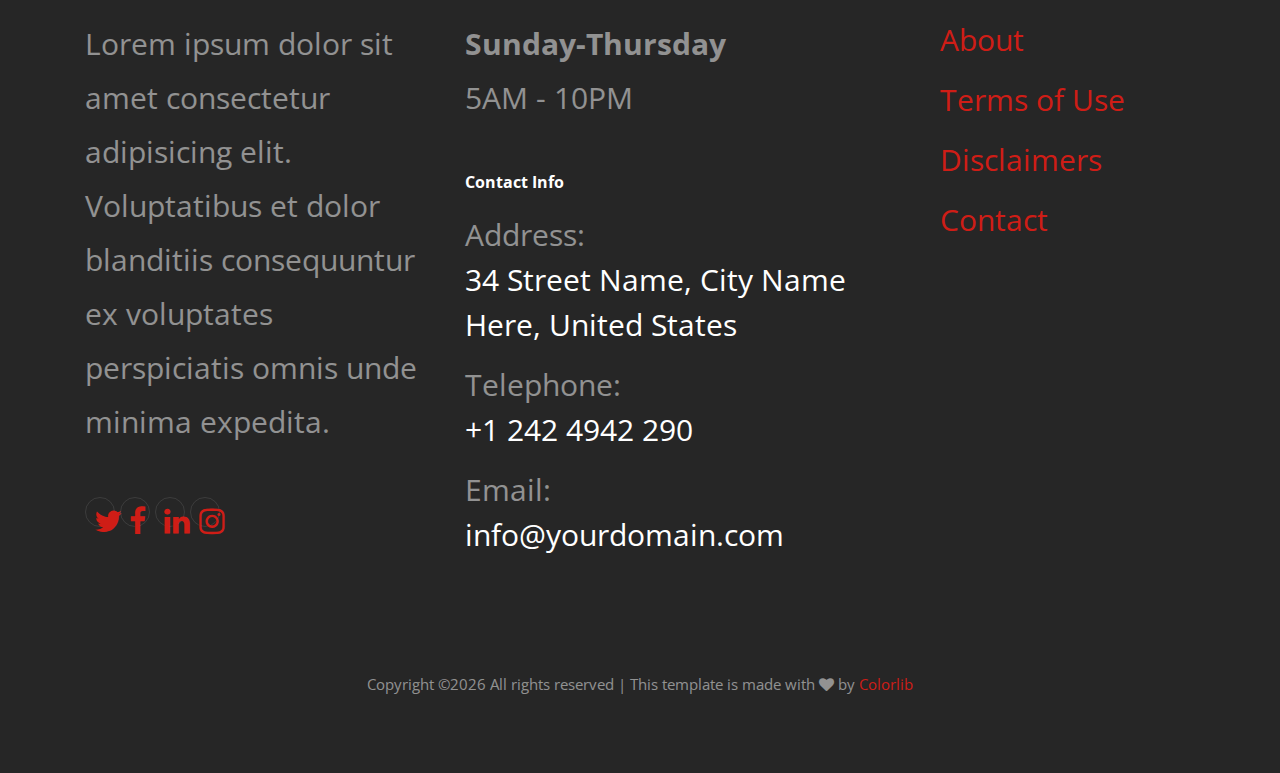
<file: contact.html>
<!doctype html>
<html lang="en">
  <head>
    <title>Eatery Colorlib Website Template</title>
    <meta charset="utf-8">
    <meta name="viewport" content="width=device-width, initial-scale=1, shrink-to-fit=no">

    <link href="https://fonts.googleapis.com/css?family=Open+Sans:300,400,700,800" rel="stylesheet">

    <link rel="stylesheet" href="css/bootstrap.css">
    <link rel="stylesheet" href="css/animate.css">
    <link rel="stylesheet" href="css/owl.carousel.min.css">

    <link rel="stylesheet" href="css/magnific-popup.css">


    <link rel="stylesheet" href="fonts/ionicons/css/ionicons.min.css">
    <link rel="stylesheet" href="fonts/fontawesome/css/font-awesome.min.css">
    <link rel="stylesheet" href="fonts/flaticons/font/flaticon.css">

    <!-- Theme Style -->
    <link rel="stylesheet" href="css/style.css">
  </head>
  <body>
    
    <header role="banner">
      <nav class="navbar navbar-expand-md navbar-dark bg-dark">
        <div class="container">
          <a class="navbar-brand" href="index.html">Eatery</a>
          <button class="navbar-toggler" type="button" data-toggle="collapse" data-target="#navbarsExample05" aria-controls="navbarsExample05" aria-expanded="false" aria-label="Toggle navigation">
            <span class="navbar-toggler-icon"></span>
          </button>

          <div class="collapse navbar-collapse" id="navbarsExample05">
            <ul class="navbar-nav ml-auto pl-lg-5 pl-0">
              <li class="nav-item">
                <a class="nav-link" href="index.html">Home</a>
              </li>
              <li class="nav-item">
                <a class="nav-link" href="recipes.html">Recipes</a>
              </li>
              <li class="nav-item dropdown">
                <a class="nav-link dropdown-toggle" href="services.html" id="dropdown04" data-toggle="dropdown" aria-haspopup="true" aria-expanded="false">Services</a>
                <div class="dropdown-menu" aria-labelledby="dropdown04">
                  <a class="dropdown-item" href="services.html">Catering</a>
                  <a class="dropdown-item" href="services.html">Birthday Party</a>
                  <a class="dropdown-item" href="services.html">Wedding Party</a>
                </div>
              </li>
              <li class="nav-item">
                <a class="nav-link" href="about.html">About</a>
              </li>
              <li class="nav-item">
                <a class="nav-link active" href="news.html">News</a>
              </li>
            </ul>

            <ul class="navbar-nav ml-auto">
              <li class="nav-item cta-btn">
                <a class="nav-link" href="contact.html">Contact Us</a>
              </li>
            </ul>
            
          </div>
        </div>
      </nav>
    </header>
    <!-- END header -->
    
    <section class="home-slider-loop-false  inner-page owl-carousel">
      <div class="slider-item" style="background-image: url('img/hero_2.jpg');">
        
        <div class="container">
          <div class="row slider-text align-items-center justify-content-center">
            <div class="col-md-8 text-center col-sm-12 element-animate">
              <h1>Contact Us</h1>
              
            </div>
          </div>
        </div>

      </div>

    </section>


    <section class="section element-animate">
      <div class="clearfix mb-5 pb-5">
        <div class="container-fluid">
          <div class="row">
            <div class="col-md-12 text-center heading-wrap">
              <h2>Get In Touch</h2>
              <span class="back-text">Contact Form</span>
            </div>
          </div>
        </div>
      </div>
      <div class="container">
        <div class="row">
          <div class="col-lg-6">
            <form action="#" method="post">
              <div class="row">
                <div class="col-md-6 form-group">
                  <label for="name">Name</label>
                  <input type="text" id="name" class="form-control ">
                </div>
                <div class="col-md-6 form-group">
                  <label for="phone">Phone</label>
                  <input type="text" id="phone" class="form-control ">
                </div>
              </div>
              <div class="row">
                <div class="col-md-12 form-group">
                  
                </div>
              </div>
              <div class="row">
                <div class="col-md-12 form-group">
                  <label for="email">Email</label>
                  <input type="email" id="email" class="form-control ">
                </div>
              </div>
              <div class="row">
                <div class="col-md-12 form-group">
                  <label for="message">Write Message</label>
                  <textarea name="message" id="message" class="form-control " cols="30" rows="8"></textarea>
                </div>
              </div>
              <div class="row">
                <div class="col-md-6 form-group">
                  <input type="submit" value="Send Message" class="btn btn-primary">
                </div>
              </div>
            </form>
          </div>
          
          <div class="col-lg-6 pl-2 pl-lg-5">

            <div class="col-md-8 mx-auto contact-form-contact-info">
              <h4 class="mb-5">Contact Details</h4>
                <p class="d-flex">
                  <span class="ion-ios-location icon mr-5"></span>
                  <span>34 Street Name, City Name Here, United States</span>
                </p>

                <p class="d-flex">
                  <span class="ion-ios-telephone icon mr-5"></span>
                  <span>+1 242 4942 290</span>
                </p>

                <p class="d-flex">
                  <span class="ion-android-mail icon mr-5"></span>
                  <span>info@yourdomain.com</span>
                </p>
              </div>

          </div>
        </div>
      </div>

    </section>
    

    <footer class="site-footer" role="contentinfo">
      <div class="container">
        <div class="row mb-5">
          <div class="col-md-4 mb-5">
            <h3>About Us</h3>
            <p class="mb-5">Lorem ipsum dolor sit amet consectetur adipisicing elit. Voluptatibus et dolor blanditiis consequuntur ex voluptates perspiciatis omnis unde minima expedita.</p>
            <ul class="list-unstyled footer-link d-flex footer-social">
              <li><a href="#" class="p-2"><span class="fa fa-twitter"></span></a></li>
              <li><a href="#" class="p-2"><span class="fa fa-facebook"></span></a></li>
              <li><a href="#" class="p-2"><span class="fa fa-linkedin"></span></a></li>
              <li><a href="#" class="p-2"><span class="fa fa-instagram"></span></a></li>
            </ul>

          </div>
          <div class="col-md-5 mb-5">
            <div class="mb-5">
              <h3>Opening Hours</h3>
              <p><strong class="d-block">Sunday-Thursday</strong> 5AM - 10PM</p>
            </div>
            <div>
              <h3>Contact Info</h3>
              <ul class="list-unstyled footer-link">
                <li class="d-block">
                  <span class="d-block">Address:</span>
                  <span class="text-white">34 Street Name, City Name Here, United States</span></li>
                <li class="d-block"><span class="d-block">Telephone:</span><span class="text-white">+1 242 4942 290</span></li>
                <li class="d-block"><span class="d-block">Email:</span><span class="text-white">info@yourdomain.com</span></li>
              </ul>
            </div>
          </div>
          <div class="col-md-3 mb-5">
            <h3>Quick Links</h3>
            <ul class="list-unstyled footer-link">
              <li><a href="#">About</a></li>
              <li><a href="#">Terms of Use</a></li>
              <li><a href="#">Disclaimers</a></li>
              <li><a href="#">Contact</a></li>
            </ul>
          </div>
          <div class="col-md-3">
          
          </div>
        </div>
        <div class="row">
          <div class="col-12 text-md-center text-left">
            <p><!-- Link back to Colorlib can't be removed. Template is licensed under CC BY 3.0. -->
        Copyright &copy;<script>document.write(new Date().getFullYear());</script> All rights reserved | This template is made with <i class="fa fa-heart" aria-hidden="true"></i> by <a href="https://colorlib.com" target="_blank" >Colorlib</a>
        <!-- Link back to Colorlib can't be removed. Template is licensed under CC BY 3.0. --></p>
          </div>
        </div>
      </div>
    </footer>
    <!-- END footer -->

    <!-- loader -->
    <div id="loader" class="show fullscreen"><svg class="circular" width="48px" height="48px"><circle class="path-bg" cx="24" cy="24" r="22" fill="none" stroke-width="4" stroke="#eeeeee"/><circle class="path" cx="24" cy="24" r="22" fill="none" stroke-width="4" stroke-miterlimit="10" stroke="#cf1d16"/></svg></div>

    <script src="js/jquery-3.2.1.min.js"></script>
    <script src="js/popper.min.js"></script>
    <script src="js/bootstrap.min.js"></script>
    <script src="js/owl.carousel.min.js"></script>
    <script src="js/jquery.waypoints.min.js"></script>

    <script src="js/jquery.magnific-popup.min.js"></script>
    <script src="js/magnific-popup-options.js"></script>
    

    <script src="js/main.js"></script>
  </body>
</html>
</file>
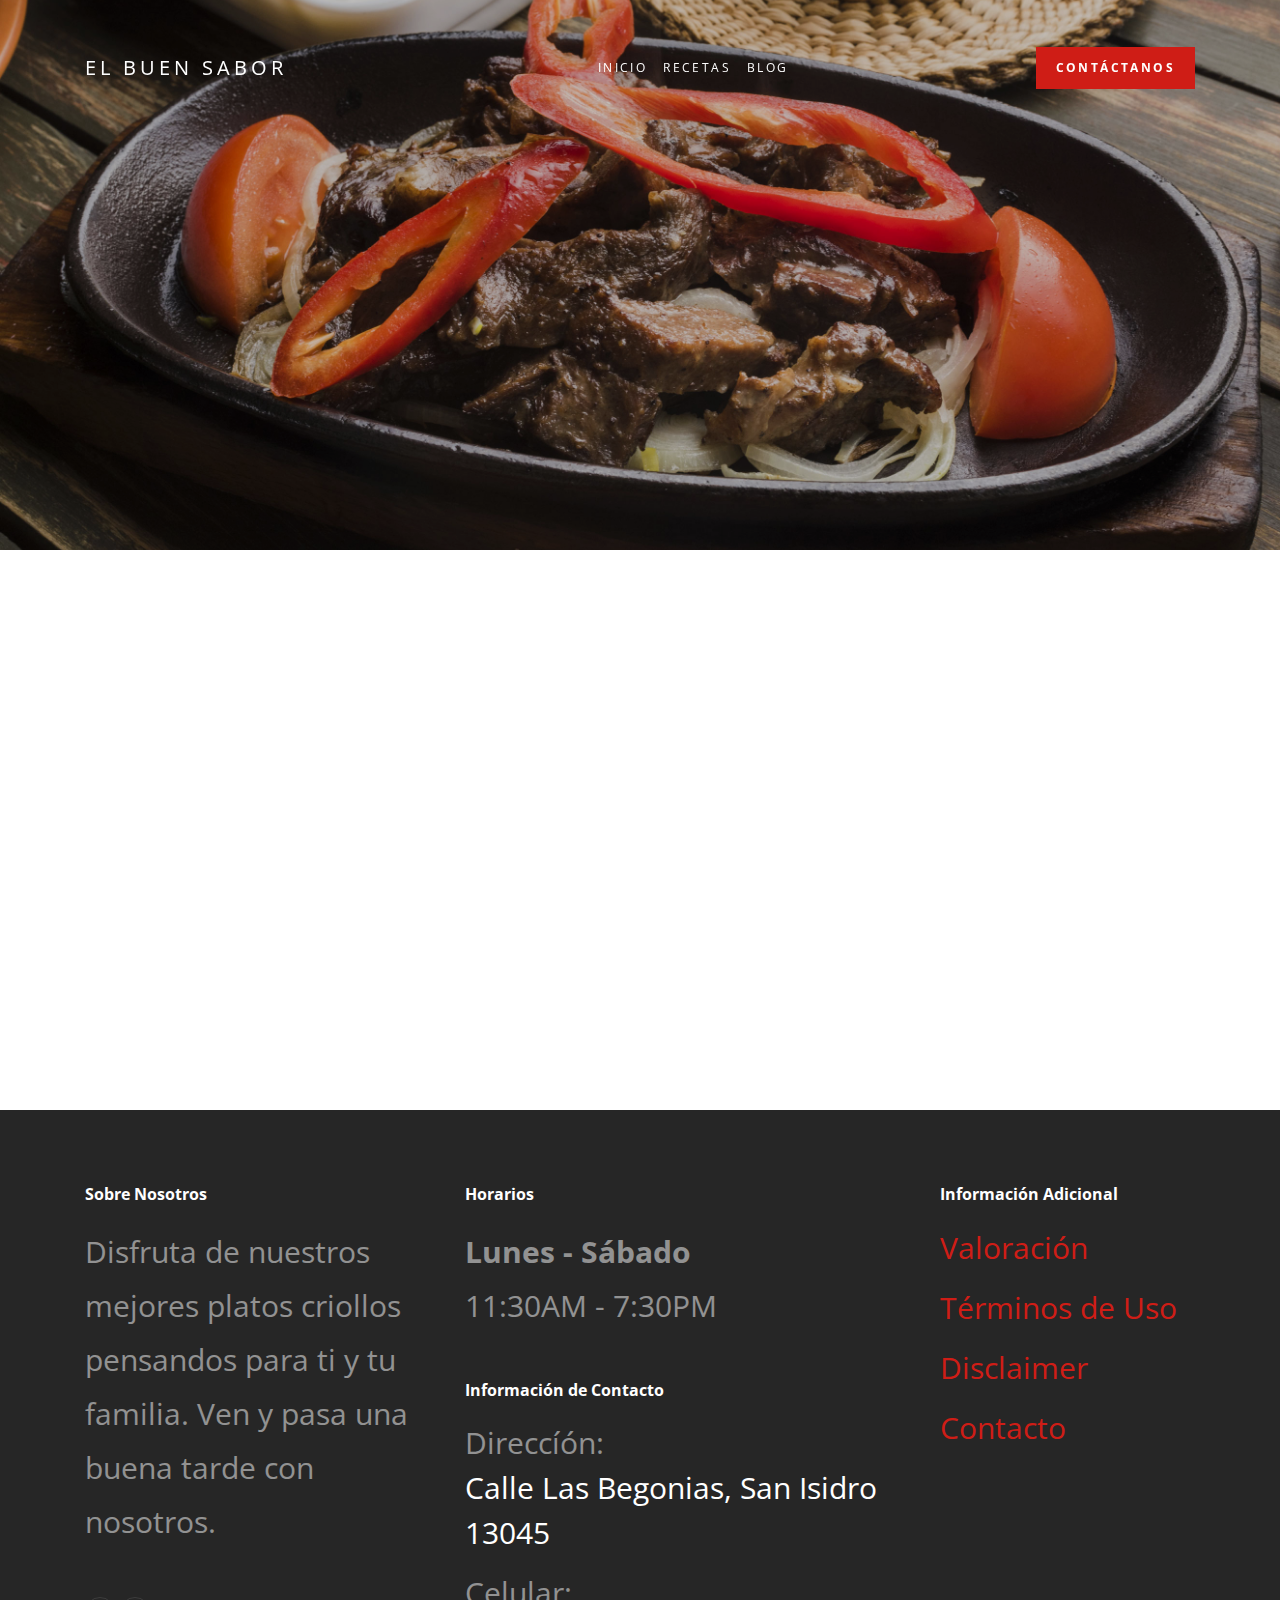
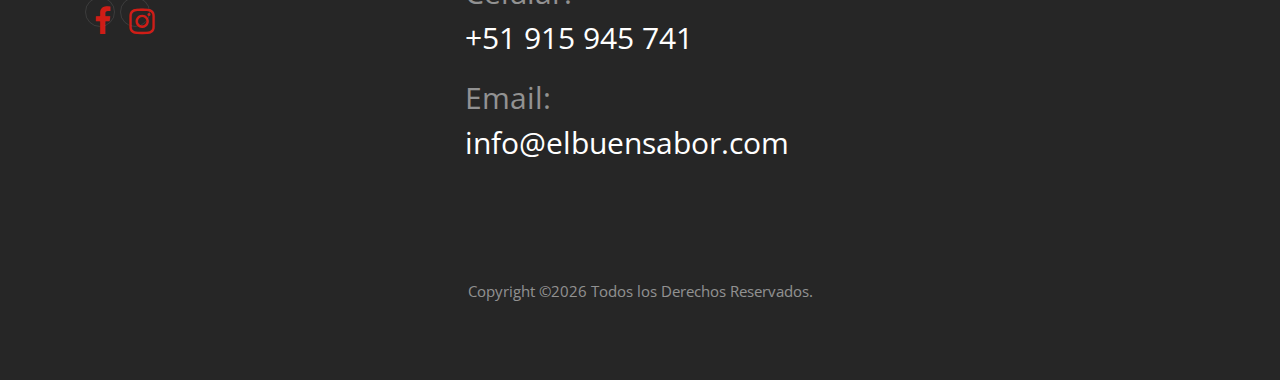
<file: news.html>
<!doctype html>
<html lang="en">
  <head>
    <title>El Buen Sabor</title>
    <meta charset="utf-8">
    <meta name="viewport" content="width=device-width, initial-scale=1, shrink-to-fit=no">

    <link rel="shortcut icon" href="https://cdn.sstatic.net/Sites/es/img/favicon.ico?v=a8def514be8a">
    <link href="https://fonts.googleapis.com/css?family=Open+Sans:300,400,700,800" rel="stylesheet">
    <link rel="stylesheet" href="css/bootstrap.css">
    <link rel="stylesheet" href="css/animate.css">
    <link rel="stylesheet" href="css/owl.carousel.min.css">
    <link rel="stylesheet" href="css/magnific-popup.css">
    <link rel="stylesheet" href="fonts/ionicons/css/ionicons.min.css">
    <link rel="stylesheet" href="fonts/fontawesome/css/font-awesome.min.css">
    <link rel="stylesheet" href="fonts/flaticons/font/flaticon.css">

    <!-- Theme Style -->
    <link rel="stylesheet" href="css/style.css">
  </head>
  <body>
    
    <header role="banner">
      <nav class="navbar navbar-expand-md navbar-dark bg-dark">
        <div class="container">
          <a class="navbar-brand" href="index.html">El Buen Sabor</a>
          <button class="navbar-toggler" type="button" data-toggle="collapse" data-target="#navbarsExample05" aria-controls="navbarsExample05" aria-expanded="false" aria-label="Toggle navigation">
            <span class="navbar-toggler-icon"></span>
          </button>

          <div class="collapse navbar-collapse" id="navbarsExample05">
            <ul class="navbar-nav ml-auto pl-lg-5 pl-0">
              <li class="nav-item">
                <a class="nav-link" href="index.html">Inicio</a>
              </li>
              <li class="nav-item">
                <a class="nav-link" href="recipes.html">Recetas</a>
              </li>
              <li class="nav-item">
                <a class="nav-link active" href="news.html">Blog</a>
              </li>
            </ul>

            <ul class="navbar-nav ml-auto">
              <li class="nav-item cta-btn">
                <a class="nav-link" href="contact.html">Contáctanos</a>
              </li>
            </ul>
            
          </div>
        </div>
      </nav>
    </header>
    <!-- END header -->
    
    <section class="home-slider-loop-false  inner-page owl-carousel">
      <div class="slider-item" style="background-image: url('img/hero_2.jpg');">
        
        <div class="container">
          <div class="row slider-text align-items-center justify-content-center">
            <div class="col-md-8 text-center col-sm-12 element-animate">
              <h1>Blog / Noticias</h1>
              
            </div>
          </div>
        </div>

      </div>

    </section>


    <section class="section element-animate">
      
      <div class="container">
        <div class="row">
          <div class="col-md-6 mb-4">
            <div class="blog d-block d-lg-flex">
              <div class="bg-image" style="background-image: url('img/dishes_1.jpg');"></div>
              <div class="text">
                <h3>¿Cómo preparar Langostinos Envueltos en Tocino?</h3>
                <p class="sched-time">
                  <span><span class="fa fa-calendar"></span> Enero 25, 2029</span> <br>
                </p>
                <p>Para acceder a la preparación de este plato, haz clic en el botón de abajo.</p>
                <p><a href="single.html" class="btn btn-primary btn-sm">Leer Más</a></p>
              </div>
            </div>
          </div>
          <div class="col-md-6 mb-4">
            <div class="blog d-block d-lg-flex">
              <div class="bg-image" style="background-image: url('img/dishes_2.jpg');"></div>
              <div class="text">
                <h3>¿Cómo preparar Calamares picantes y frijoles?</h3>
                <p class="sched-time">
                  <span><span class="fa fa-calendar"></span> Febrero 17, 2020</span> <br>
                </p>
                <p>Para acceder a la preparación de este plato, haz clic en el botón de abajo.</p>
                <p><a href="single.html" class="btn btn-primary btn-sm">Leer Más</a></p>
              </div>
            </div>
          </div>
        </div>
      </div>

    </section> <!-- .section -->

    

    

    <footer class="site-footer" role="contentinfo">
      <div class="container">
        <div class="row mb-5">
          <div class="col-md-4 mb-5">
            <h3>Sobre Nosotros</h3>
            <p class="mb-5">Disfruta de nuestros mejores platos criollos pensandos para ti y tu familia. Ven y pasa una buena tarde con nosotros.</p>
            <ul class="list-unstyled footer-link d-flex footer-social">
              <li><a href="https://www.facebook.com" class="p-2"><span class="fa fa-facebook"></span></a></li>
              <li><a href="https://www.instagram.com" class="p-2"><span class="fa fa-instagram"></span></a></li>
            </ul>

          </div>
          <div class="col-md-5 mb-5">
            <div class="mb-5">
              <h3>Horarios</h3>
              <p><strong class="d-block">Lunes - Sábado</strong> 11:30AM - 7:30PM</p>
            </div>
            <div>
              <h3>Información de Contacto</h3>
              <ul class="list-unstyled footer-link">
                <li class="d-block">
                  <span class="d-block">Direccíón:</span>
                  <span class="text-white">Calle Las Begonias, San Isidro 13045</span></li>
                <li class="d-block"><span class="d-block">Celular:</span><span class="text-white">+51 915 945 741</span></li>
                <li class="d-block"><span class="d-block">Email:</span><span class="text-white">info@elbuensabor.com</span></li>
              </ul>
            </div>
          </div>
          <div class="col-md-3 mb-5">
            <h3>Información Adicional</h3>
            <ul class="list-unstyled footer-link">
              <li><a href="#">Valoración</a></li>
              <li><a href="#">Términos de Uso</a></li>
              <li><a href="#">Disclaimer</a></li>
              <li><a href="#">Contacto</a></li>
            </ul>
          </div>
          <div class="col-md-3">
          
          </div>
        </div>
        <div class="row">
          <div class="col-12 text-md-center text-left">
            <p><!-- Link back to Colorlib can't be removed. Template is licensed under CC BY 3.0. -->
        Copyright &copy;<script>document.write(new Date().getFullYear());</script> Todos los Derechos Reservados.
          </div>
        </div>
      </div>
    </footer>
    <!-- END footer -->

    <!-- loader -->
    <div id="loader" class="show fullscreen"><svg class="circular" width="48px" height="48px"><circle class="path-bg" cx="24" cy="24" r="22" fill="none" stroke-width="4" stroke="#eeeeee"/><circle class="path" cx="24" cy="24" r="22" fill="none" stroke-width="4" stroke-miterlimit="10" stroke="#cf1d16"/></svg></div>

    <script src="js/jquery-3.2.1.min.js"></script>
    <script src="js/popper.min.js"></script>
    <script src="js/bootstrap.min.js"></script>
    <script src="js/owl.carousel.min.js"></script>
    <script src="js/jquery.waypoints.min.js"></script>

    <script src="js/jquery.magnific-popup.min.js"></script>
    <script src="js/magnific-popup-options.js"></script>
    

    <script src="js/main.js"></script>
  </body>
</html>
</file>
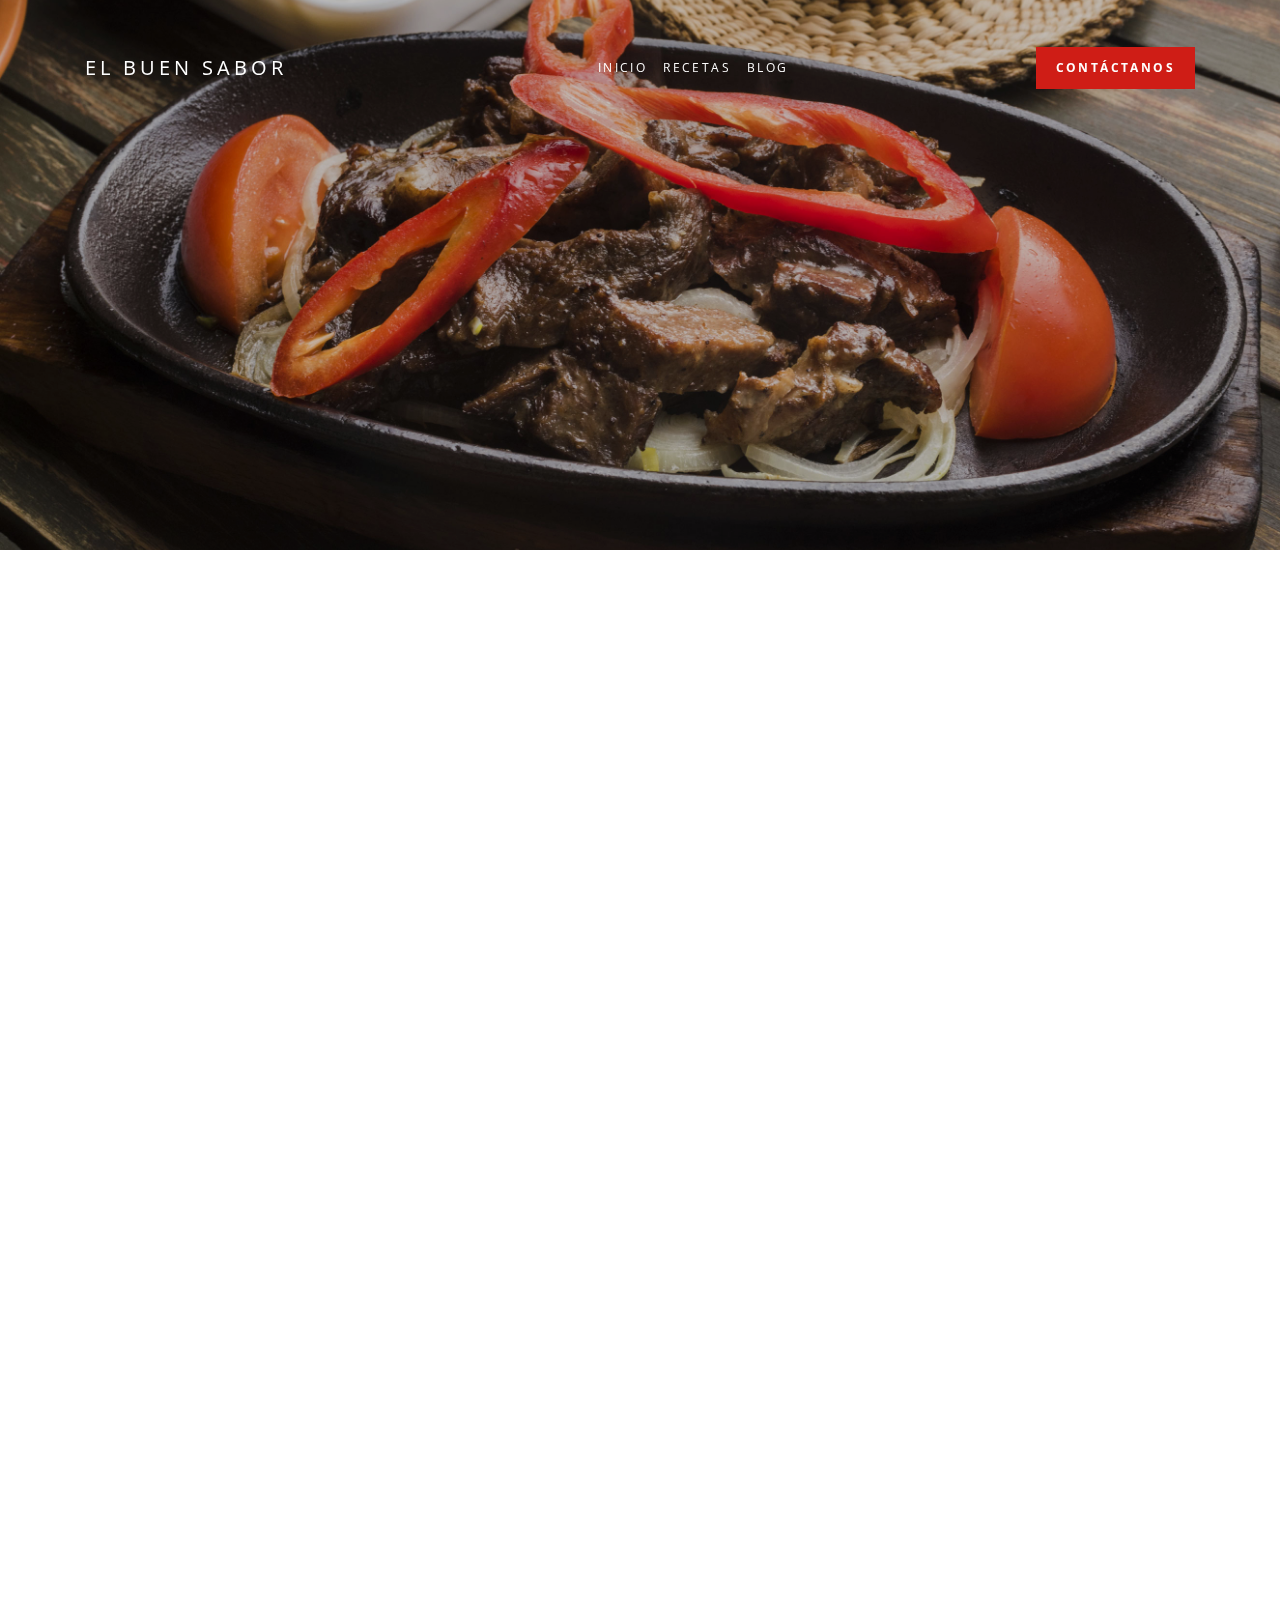
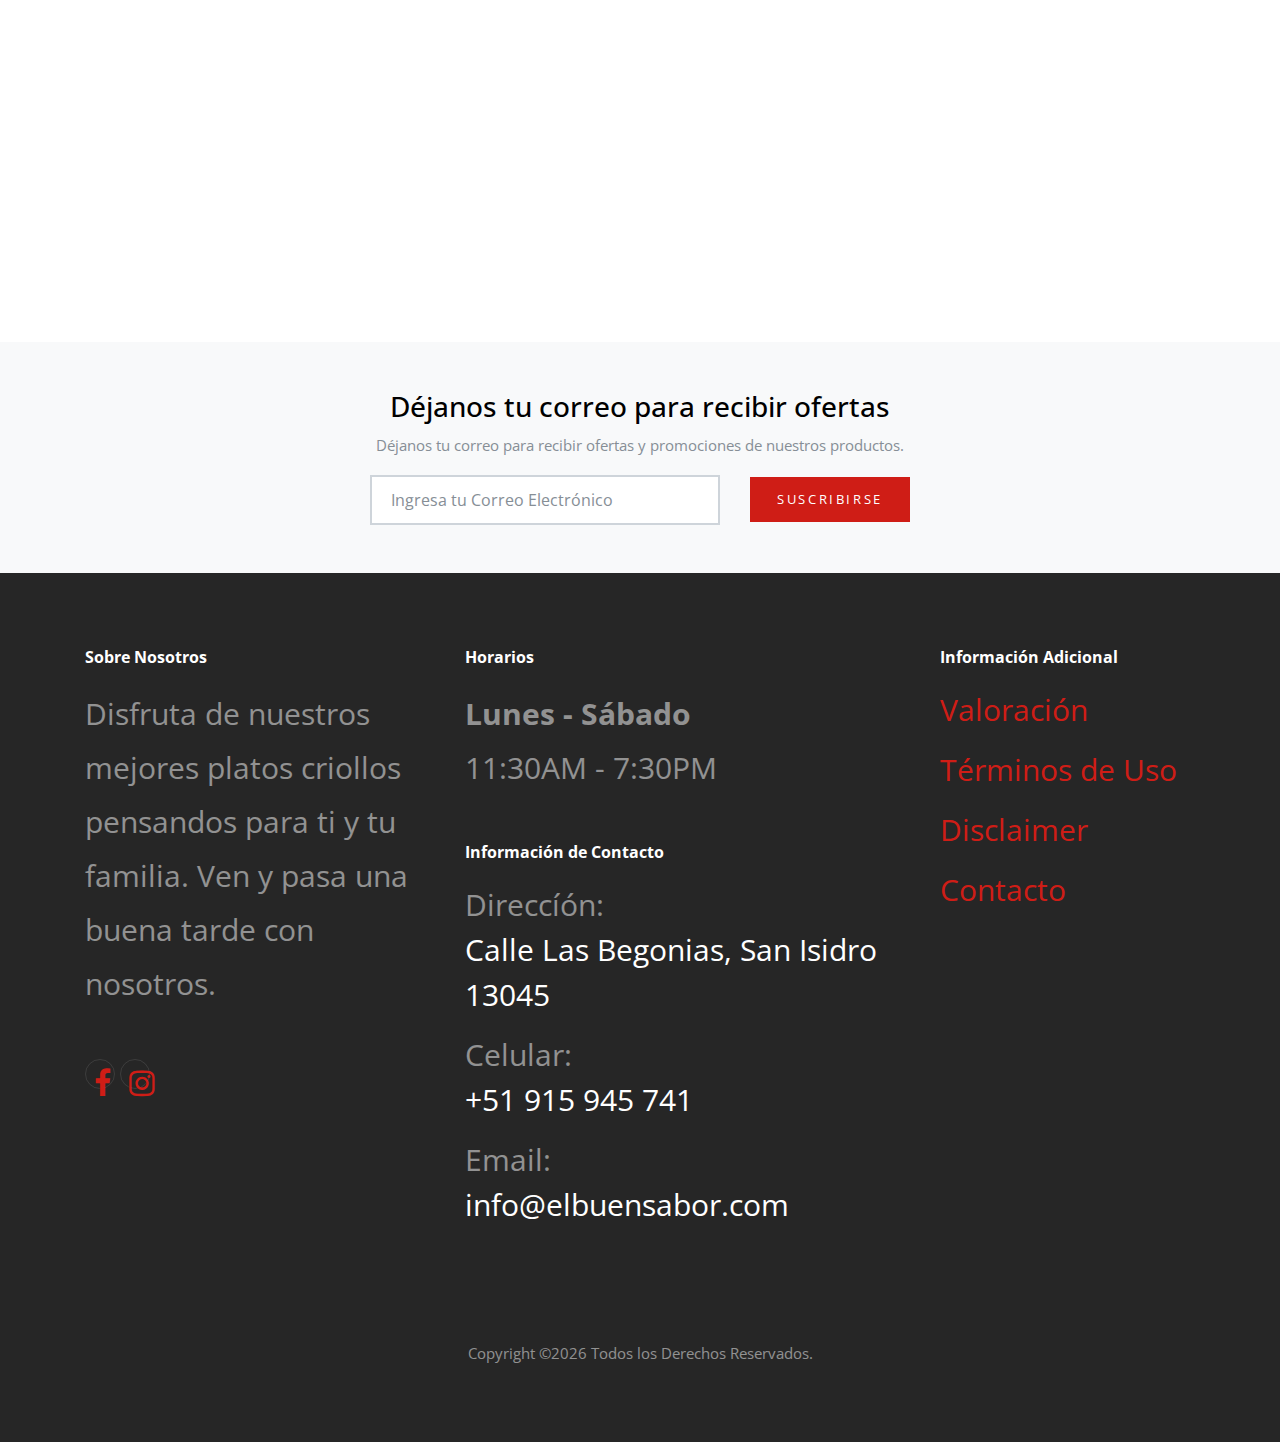
<file: recipes.html>
<!doctype html>
<html lang="en">
  <head>
    <title>El Buen Sabor</title>

    <meta charset="utf-8">
    <meta name="viewport" content="width=device-width, initial-scale=1, shrink-to-fit=no">

    <link rel="shortcut icon" href="https://cdn.sstatic.net/Sites/es/img/favicon.ico?v=a8def514be8a">
    <link href="https://fonts.googleapis.com/css?family=Open+Sans:300,400,700,800" rel="stylesheet">
    <link rel="stylesheet" href="css/bootstrap.css">
    <link rel="stylesheet" href="css/animate.css">
    <link rel="stylesheet" href="css/owl.carousel.min.css">
    <link rel="stylesheet" href="css/magnific-popup.css">
    <link rel="stylesheet" href="fonts/ionicons/css/ionicons.min.css">
    <link rel="stylesheet" href="fonts/fontawesome/css/font-awesome.min.css">
    <link rel="stylesheet" href="fonts/flaticons/font/flaticon.css">

    <!-- Theme Style -->
    <link rel="stylesheet" href="css/style.css">
  </head>
  <body>
    
    <header role="banner">
      <nav class="navbar navbar-expand-md navbar-dark bg-dark">
        <div class="container">
          <a class="navbar-brand" href="index.html">El Buen Sabor</a>
          <button class="navbar-toggler" type="button" data-toggle="collapse" data-target="#navbarsExample05" aria-controls="navbarsExample05" aria-expanded="false" aria-label="Toggle navigation">
            <span class="navbar-toggler-icon"></span>
          </button>

          <div class="collapse navbar-collapse" id="navbarsExample05">
            <ul class="navbar-nav ml-auto pl-lg-5 pl-0">
              <li class="nav-item">
                <a class="nav-link" href="index.html">Inicio</a>
              </li>
              <li class="nav-item">
                <a class="nav-link active" href="recipes.html">Recetas</a>
              </li>
              <li class="nav-item">
                <a class="nav-link" href="news.html">Blog</a>
              </li>
            </ul>

            <ul class="navbar-nav ml-auto">
              <li class="nav-item cta-btn">
                <a class="nav-link" href="contact.html">Contáctanos</a>
              </li>
            </ul>
            
          </div>
        </div>
      </nav>
    </header>
    <!-- END header -->
    
    <section class="home-slider-loop-false  inner-page owl-carousel">
      <div class="slider-item" style="background-image: url('img/hero_2.jpg');">
        
        <div class="container">
          <div class="row slider-text align-items-center justify-content-center">
            <div class="col-md-8 text-center col-sm-12 element-animate">
              <h1>Nuestras Recetas</h1>
              
            </div>
          </div>
        </div>

      </div>

    </section>
    
    <section class="section bg-light element-animate">

      <div class="clearfix mb-5 pb-5">
        <div class="container-fluid">
          <div class="row">
            <div class="col-md-12 text-center heading-wrap">
              <h2>Nuestro Menú</h2>
              <span class="back-text-dark">Menú</span>
            </div>
          </div>
        </div>
      </div>

      <div class="container">
        
        <div class="row no-gutters">
          <div class="col-md-6">
            <div class="sched d-block d-lg-flex">
              <div class="bg-image order-2" style="background-image: url('img/dishes_4.jpg');"></div>
              <div class="text order-1">
                <h3>Ensalada César a la Parrilla</h3>
                <p>Nuestra mejor ensalada acompañada de una carne de calidad que te gustará.</p>
                <p class="text-primary h3">S/12.00</p>
              </div>
            </div>

            <div class="sched d-block d-lg-flex">
              <div class="bg-image" style="background-image: url('img/dishes_1.jpg');"></div>
              <div class="text">
                <h3>Langostinos Envueltos en Tocino</h3>
                <p>Del mar hacía tu plato, con nuestro Langostino preparado por nuestros mejores chefs.</p>
                <p class="text-primary h3">S/12.00</p>
              </div>
            </div>
          </div>
          <div class="col-md-6">
            <div class="sched d-block d-lg-flex">
              <div class="bg-image order-2" style="background-image: url('img/dishes_2.jpg');"></div>
              <div class="text order-1">
                <h3>Calamares picantes y frijoles</h3>
                <p>Este plato envuelve los mejores sabores que ofrecemos, con una receta adicional.</p>
                <p class="text-primary h3">S/18.00</p>
              </div>
            </div>
            <div class="sched d-block d-lg-flex">
              <div class="bg-image" style="background-image: url('img/dishes_3.jpg');"></div>
              <div class="text">
                <h3>Solomillo de Atún con Spagetti</h3>
                <p>Para que puedas disfrutar de este plato te invitamos a que nos acompañes los sábados.</p>
                <p class="text-primary h3">S/16.00</p>
              </div>
            </div>
          </div>
        </div>
      </div>
    </section> <!-- .section -->

    <section class="section bg-light element-animate">
      <div class="container">
        <div class="row">

          <div class="col-md-6 mb-4 mb-lg-0 col-lg-3 text-center">
            <span class="flaticon-breakfast display-4 text-black d-block mb-4"></span>
            <h4 class="mb-4 text-primary">Entradas</h4>
            <p>Disfruta de las mejores entradas que te ofrecemos. Desde Papa Rellena, pasando por Anticuchos y Mollejitas.</p>
          </div>

          <div class="col-md-6 mb-4 mb-lg-0 col-lg-3 text-center">
            <span class="flaticon-salad display-4 text-black d-block mb-4"></span>
            <h4 class="mb-4 text-primary">Ensaladas</h4>
            <p>Las más saludables ensaladas con las que podrás acompañar tu almuerzo. Te ofrecemos Ensaladas Cesar y Rusa.</p>
          </div>

          <div class="col-md-6 mb-4 mb-lg-0 col-lg-3 text-center">
            <span class="flaticon-coffee-cup display-4 text-black d-block mb-4"></span>
            <h4 class="mb-4 text-primary">Postres</h4>
            <p>Los postres que ofrecemos te permitirán darte un gusto diferente cuando termines de almoerzar. Atrévete.</p>
          </div>

          <div class="col-md-6 mb-4 mb-lg-0 col-lg-3 text-center">
            <span class="flaticon-cheers display-4 text-black d-block mb-4"></span>
            <h4 class="mb-4 text-primary">Bebidas</h4>
            <p>Ideal para acompañar tus almuerzos. Ofrecemos la mejor Chicha Morada preparada por nuestros cocineros</p>
          </div>

        </div>
      </div>
    </section>
    
    
    <section class="py-5 bg-light">
      <div class="container">
        <div class="row justify-content-center">
          <div class="col-lg-6 text-center">
            <div class="row">
              <div class="col-md-12">
                <h3>Déjanos tu correo para recibir ofertas</h3>
                <p>Déjanos tu correo para recibir ofertas y promociones de nuestros productos.</p>
              </div>

              <form action="" class="col-12">
                <div class="row align-items-center">
                <div class="col-md-8 mb-3 mb-md-0">
                  <input type="text" class="form-control" placeholder="Ingresa tu Correo Electrónico">
                </div>
                <div class="col-md-4">
                  <input type="submit" class="btn btn-primary btn-block" value="Suscribirse">
                </div>
                </div>
              </form>
            </div>
          </div>
        </div>
      </div>
    </section>


    <footer class="site-footer" role="contentinfo">
      <div class="container">
        <div class="row mb-5">
          <div class="col-md-4 mb-5">
            <h3>Sobre Nosotros</h3>
            <p class="mb-5">Disfruta de nuestros mejores platos criollos pensandos para ti y tu familia. Ven y pasa una buena tarde con nosotros.</p>
            <ul class="list-unstyled footer-link d-flex footer-social">
              <li><a href="https://www.facebook.com" class="p-2"><span class="fa fa-facebook"></span></a></li>
              <li><a href="https://www.instagram.com" class="p-2"><span class="fa fa-instagram"></span></a></li>
            </ul>

          </div>
          <div class="col-md-5 mb-5">
            <div class="mb-5">
              <h3>Horarios</h3>
              <p><strong class="d-block">Lunes - Sábado</strong> 11:30AM - 7:30PM</p>
            </div>
            <div>
              <h3>Información de Contacto</h3>
              <ul class="list-unstyled footer-link">
                <li class="d-block">
                  <span class="d-block">Direccíón:</span>
                  <span class="text-white">Calle Las Begonias, San Isidro 13045</span></li>
                <li class="d-block"><span class="d-block">Celular:</span><span class="text-white">+51 915 945 741</span></li>
                <li class="d-block"><span class="d-block">Email:</span><span class="text-white">info@elbuensabor.com</span></li>
              </ul>
            </div>
          </div>
          <div class="col-md-3 mb-5">
            <h3>Información Adicional</h3>
            <ul class="list-unstyled footer-link">
              <li><a href="#">Valoración</a></li>
              <li><a href="#">Términos de Uso</a></li>
              <li><a href="#">Disclaimer</a></li>
              <li><a href="#">Contacto</a></li>
            </ul>
          </div>
          <div class="col-md-3">
          
          </div>
        </div>
        <div class="row">
          <div class="col-12 text-md-center text-left">
            <p><!-- Link back to Colorlib can't be removed. Template is licensed under CC BY 3.0. -->
        Copyright &copy;<script>document.write(new Date().getFullYear());</script> Todos los Derechos Reservados.
          </div>
        </div>
      </div>
    </footer>
    <!-- END footer -->

    <!-- loader -->
    <div id="loader" class="show fullscreen"><svg class="circular" width="48px" height="48px"><circle class="path-bg" cx="24" cy="24" r="22" fill="none" stroke-width="4" stroke="#eeeeee"/><circle class="path" cx="24" cy="24" r="22" fill="none" stroke-width="4" stroke-miterlimit="10" stroke="#cf1d16"/></svg></div>

    <script src="js/jquery-3.2.1.min.js"></script>
    <script src="js/popper.min.js"></script>
    <script src="js/bootstrap.min.js"></script>
    <script src="js/owl.carousel.min.js"></script>
    <script src="js/jquery.waypoints.min.js"></script>

    <script src="js/jquery.magnific-popup.min.js"></script>
    <script src="js/magnific-popup-options.js"></script>
    

    <script src="js/main.js"></script>
  </body>
</html>
</file>
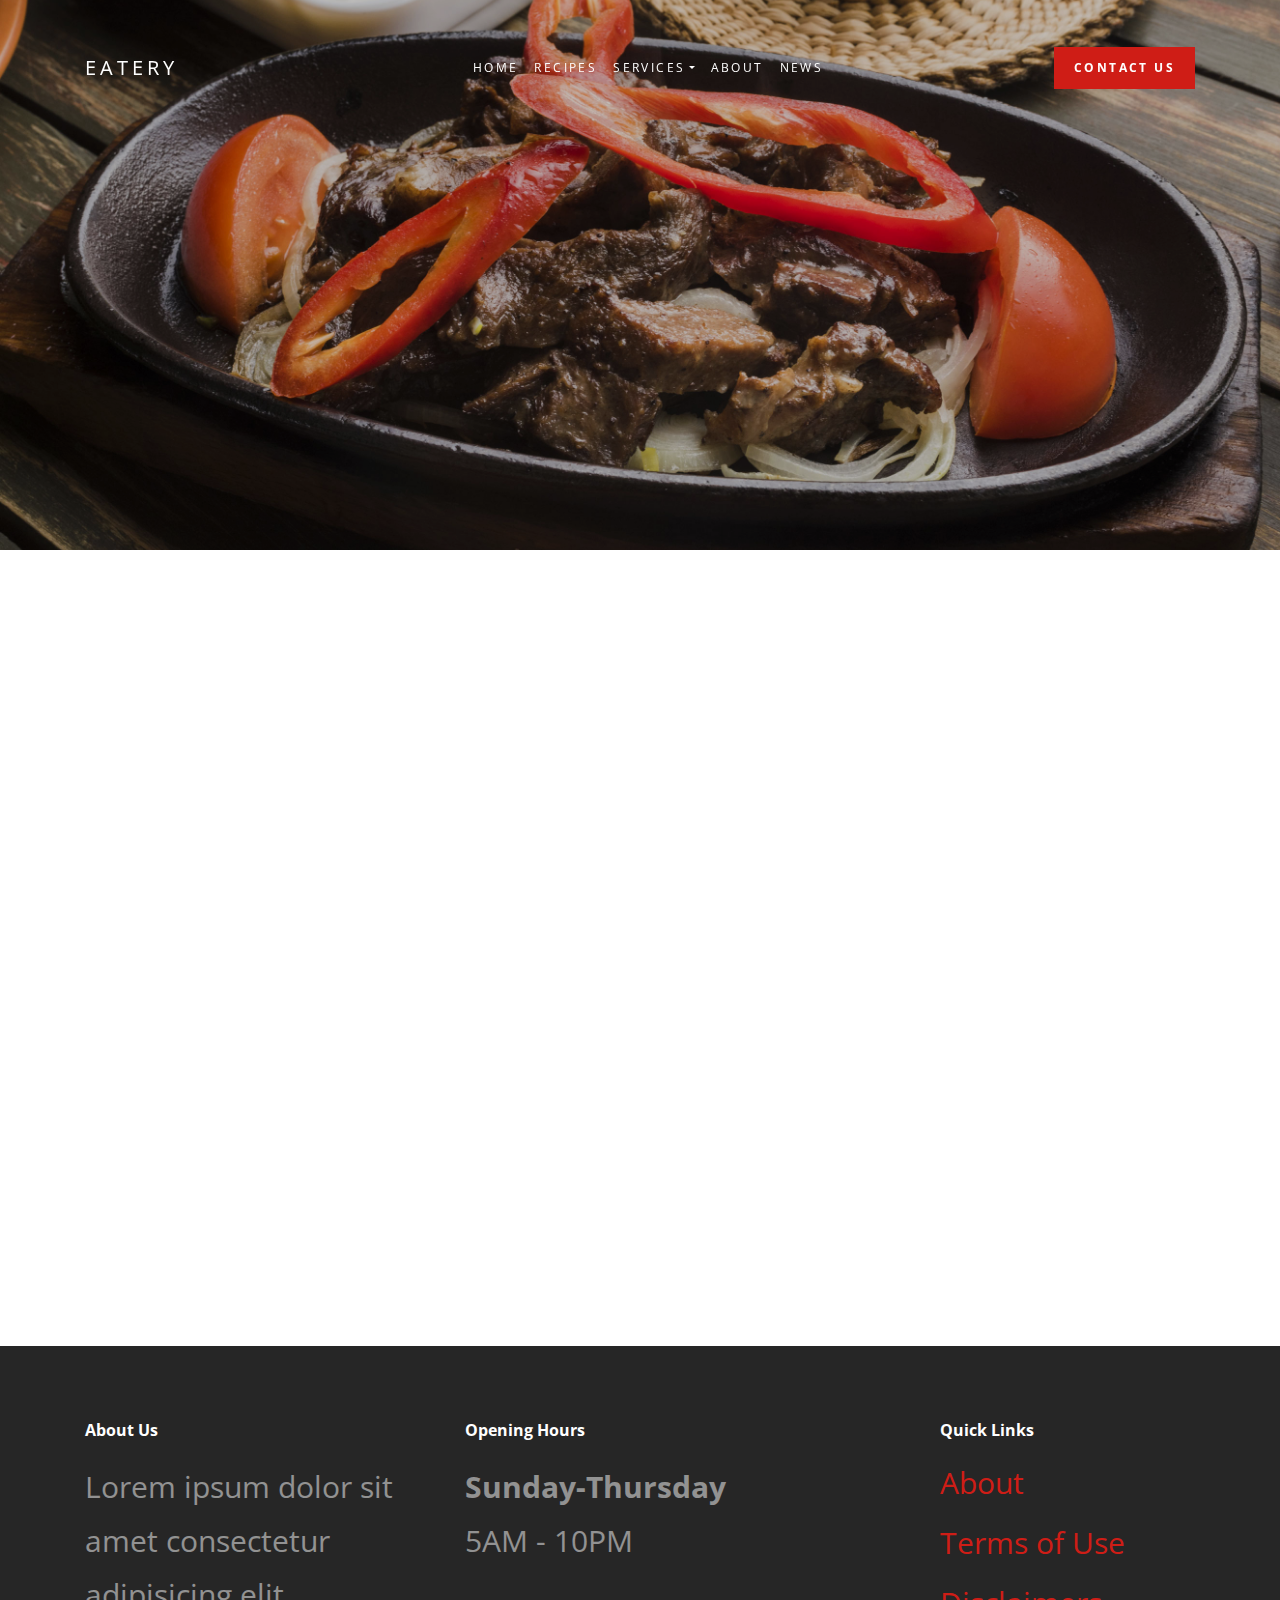
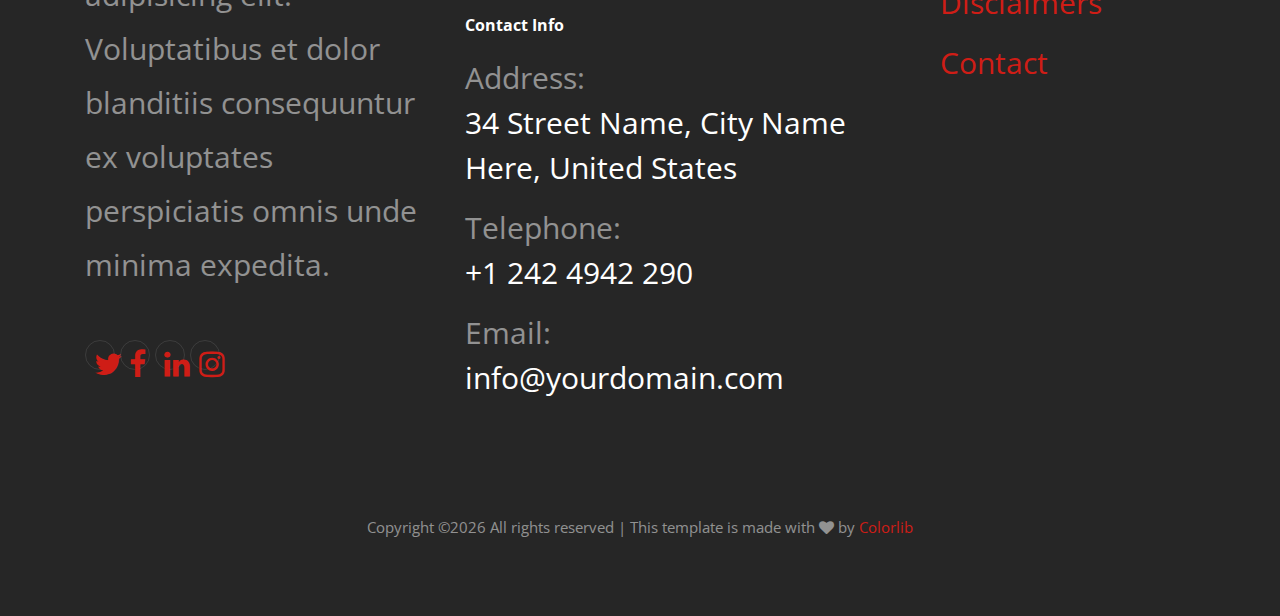
<file: services.html>
<!doctype html>
<html lang="en">
  <head>
    <title>Eatery Colorlib Website Template</title>
    <meta charset="utf-8">
    <meta name="viewport" content="width=device-width, initial-scale=1, shrink-to-fit=no">

    <link href="https://fonts.googleapis.com/css?family=Open+Sans:300,400,700,800" rel="stylesheet">

    <link rel="stylesheet" href="css/bootstrap.css">
    <link rel="stylesheet" href="css/animate.css">
    <link rel="stylesheet" href="css/owl.carousel.min.css">

    <link rel="stylesheet" href="css/magnific-popup.css">


    <link rel="stylesheet" href="fonts/ionicons/css/ionicons.min.css">
    <link rel="stylesheet" href="fonts/fontawesome/css/font-awesome.min.css">
    <link rel="stylesheet" href="fonts/flaticons/font/flaticon.css">

    <!-- Theme Style -->
    <link rel="stylesheet" href="css/style.css">
  </head>
  <body>
    
    <header role="banner">
      <nav class="navbar navbar-expand-md navbar-dark bg-dark">
        <div class="container">
          <a class="navbar-brand" href="index.html">Eatery</a>
          <button class="navbar-toggler" type="button" data-toggle="collapse" data-target="#navbarsExample05" aria-controls="navbarsExample05" aria-expanded="false" aria-label="Toggle navigation">
            <span class="navbar-toggler-icon"></span>
          </button>

          <div class="collapse navbar-collapse" id="navbarsExample05">
            <ul class="navbar-nav ml-auto pl-lg-5 pl-0">
              <li class="nav-item">
                <a class="nav-link" href="index.html">Home</a>
              </li>
              <li class="nav-item">
                <a class="nav-link" href="recipes.html">Recipes</a>
              </li>
              <li class="nav-item dropdown">
                <a class="nav-link dropdown-toggle" href="services.html" id="dropdown04" data-toggle="dropdown" aria-haspopup="true" aria-expanded="false">Services</a>
                <div class="dropdown-menu" aria-labelledby="dropdown04">
                  <a class="dropdown-item" href="services.html">Catering</a>
                  <a class="dropdown-item" href="services.html">Birthday Party</a>
                  <a class="dropdown-item" href="services.html">Wedding Party</a>
                </div>
              </li>
              <li class="nav-item">
                <a class="nav-link active" href="about.html">About</a>
              </li>
              <li class="nav-item">
                <a class="nav-link" href="news.html">News</a>
              </li>
            </ul>

            <ul class="navbar-nav ml-auto">
              <li class="nav-item cta-btn">
                <a class="nav-link" href="contact.html">Contact Us</a>
              </li>
            </ul>
            
          </div>
        </div>
      </nav>
    </header>
    <!-- END header -->
    
    <section class="home-slider-loop-false  inner-page owl-carousel">
      <div class="slider-item" style="background-image: url('img/hero_2.jpg');">
        
        <div class="container">
          <div class="row slider-text align-items-center justify-content-center">
            <div class="col-md-8 text-center col-sm-12 element-animate">
              <h1>Services</h1>
              
            </div>
          </div>
        </div>

      </div>

    </section>
    

    <section class="section bg-light element-animate">
      <div class="container">
        <div class="row">
          <div class="col-md-6 mb-4 mb-lg-4 col-lg-3 text-center">
            <span class="flaticon-cheers display-4 text-black d-block mb-4"></span>
            <h4 class="mb-4 text-primary">Drinks</h4>
            <p>Lorem ipsum dolor sit amet, consectetur adipisicing elit. Quae hic maiores. Velit nisi, reprehenderit, nobis officia.</p>
          </div>
          <div class="col-md-6 mb-4 mb-lg-4 col-lg-3 text-center">
            <span class="flaticon-fish display-4 text-black d-block mb-4"></span>
            <h4 class="mb-4 text-primary">Sea Foods</h4>
            <p>Lorem ipsum dolor sit amet, consectetur adipisicing elit. Quae hic maiores. Velit nisi, reprehenderit, nobis officia.</p>
          </div>
          <div class="col-md-6 mb-4 mb-lg-4 col-lg-3 text-center">
            <span class="flaticon-coffee-cup display-4 text-black d-block mb-4"></span>
            <h4 class="mb-4 text-primary">Cup Coffees</h4>
            <p>Lorem ipsum dolor sit amet, consectetur adipisicing elit. Quae hic maiores. Velit nisi, reprehenderit, nobis officia.</p>
          </div>
          <div class="col-md-6 mb-4 mb-lg-4 col-lg-3 text-center">
            <span class="flaticon-salad display-4 text-black d-block mb-4"></span>
            <h4 class="mb-4 text-primary">Fresh Salad</h4>
            <p>Lorem ipsum dolor sit amet, consectetur adipisicing elit. Quae hic maiores. Velit nisi, reprehenderit, nobis officia.</p>
          </div>

          <div class="col-md-6 mb-4 mb-lg-4 col-lg-3 text-center">
            <span class="flaticon-cheers display-4 text-black d-block mb-4"></span>
            <h4 class="mb-4 text-primary">Drinks</h4>
            <p>Lorem ipsum dolor sit amet, consectetur adipisicing elit. Quae hic maiores. Velit nisi, reprehenderit, nobis officia.</p>
          </div>
          <div class="col-md-6 mb-4 mb-lg-4 col-lg-3 text-center">
            <span class="flaticon-fish display-4 text-black d-block mb-4"></span>
            <h4 class="mb-4 text-primary">Sea Foods</h4>
            <p>Lorem ipsum dolor sit amet, consectetur adipisicing elit. Quae hic maiores. Velit nisi, reprehenderit, nobis officia.</p>
          </div>
          <div class="col-md-6 mb-4 mb-lg-4 col-lg-3 text-center">
            <span class="flaticon-coffee-cup display-4 text-black d-block mb-4"></span>
            <h4 class="mb-4 text-primary">Cup Coffees</h4>
            <p>Lorem ipsum dolor sit amet, consectetur adipisicing elit. Quae hic maiores. Velit nisi, reprehenderit, nobis officia.</p>
          </div>
          <div class="col-md-6 mb-4 mb-lg-4 col-lg-3 text-center">
            <span class="flaticon-salad display-4 text-black d-block mb-4"></span>
            <h4 class="mb-4 text-primary">Fresh Salad</h4>
            <p>Lorem ipsum dolor sit amet, consectetur adipisicing elit. Quae hic maiores. Velit nisi, reprehenderit, nobis officia.</p>
          </div>

        </div>
      </div>
    </section>


    <footer class="site-footer" role="contentinfo">
      <div class="container">
        <div class="row mb-5">
          <div class="col-md-4 mb-5">
            <h3>About Us</h3>
            <p class="mb-5">Lorem ipsum dolor sit amet consectetur adipisicing elit. Voluptatibus et dolor blanditiis consequuntur ex voluptates perspiciatis omnis unde minima expedita.</p>
            <ul class="list-unstyled footer-link d-flex footer-social">
              <li><a href="#" class="p-2"><span class="fa fa-twitter"></span></a></li>
              <li><a href="#" class="p-2"><span class="fa fa-facebook"></span></a></li>
              <li><a href="#" class="p-2"><span class="fa fa-linkedin"></span></a></li>
              <li><a href="#" class="p-2"><span class="fa fa-instagram"></span></a></li>
            </ul>

          </div>
          <div class="col-md-5 mb-5">
            <div class="mb-5">
              <h3>Opening Hours</h3>
              <p><strong class="d-block">Sunday-Thursday</strong> 5AM - 10PM</p>
            </div>
            <div>
              <h3>Contact Info</h3>
              <ul class="list-unstyled footer-link">
                <li class="d-block">
                  <span class="d-block">Address:</span>
                  <span class="text-white">34 Street Name, City Name Here, United States</span></li>
                <li class="d-block"><span class="d-block">Telephone:</span><span class="text-white">+1 242 4942 290</span></li>
                <li class="d-block"><span class="d-block">Email:</span><span class="text-white">info@yourdomain.com</span></li>
              </ul>
            </div>
          </div>
          <div class="col-md-3 mb-5">
            <h3>Quick Links</h3>
            <ul class="list-unstyled footer-link">
              <li><a href="#">About</a></li>
              <li><a href="#">Terms of Use</a></li>
              <li><a href="#">Disclaimers</a></li>
              <li><a href="#">Contact</a></li>
            </ul>
          </div>
          <div class="col-md-3">
          
          </div>
        </div>
        <div class="row">
          <div class="col-12 text-md-center text-left">
            <p><!-- Link back to Colorlib can't be removed. Template is licensed under CC BY 3.0. -->
        Copyright &copy;<script>document.write(new Date().getFullYear());</script> All rights reserved | This template is made with <i class="fa fa-heart" aria-hidden="true"></i> by <a href="https://colorlib.com" target="_blank" >Colorlib</a>
        <!-- Link back to Colorlib can't be removed. Template is licensed under CC BY 3.0. --></p>
          </div>
        </div>
      </div>
    </footer>
    <!-- END footer -->

    <!-- loader -->
    <div id="loader" class="show fullscreen"><svg class="circular" width="48px" height="48px"><circle class="path-bg" cx="24" cy="24" r="22" fill="none" stroke-width="4" stroke="#eeeeee"/><circle class="path" cx="24" cy="24" r="22" fill="none" stroke-width="4" stroke-miterlimit="10" stroke="#cf1d16"/></svg></div>

    <script src="js/jquery-3.2.1.min.js"></script>
    <script src="js/popper.min.js"></script>
    <script src="js/bootstrap.min.js"></script>
    <script src="js/owl.carousel.min.js"></script>
    <script src="js/jquery.waypoints.min.js"></script>

    <script src="js/jquery.magnific-popup.min.js"></script>
    <script src="js/magnific-popup-options.js"></script>
    

    <script src="js/main.js"></script>
  </body>
</html>
</file>
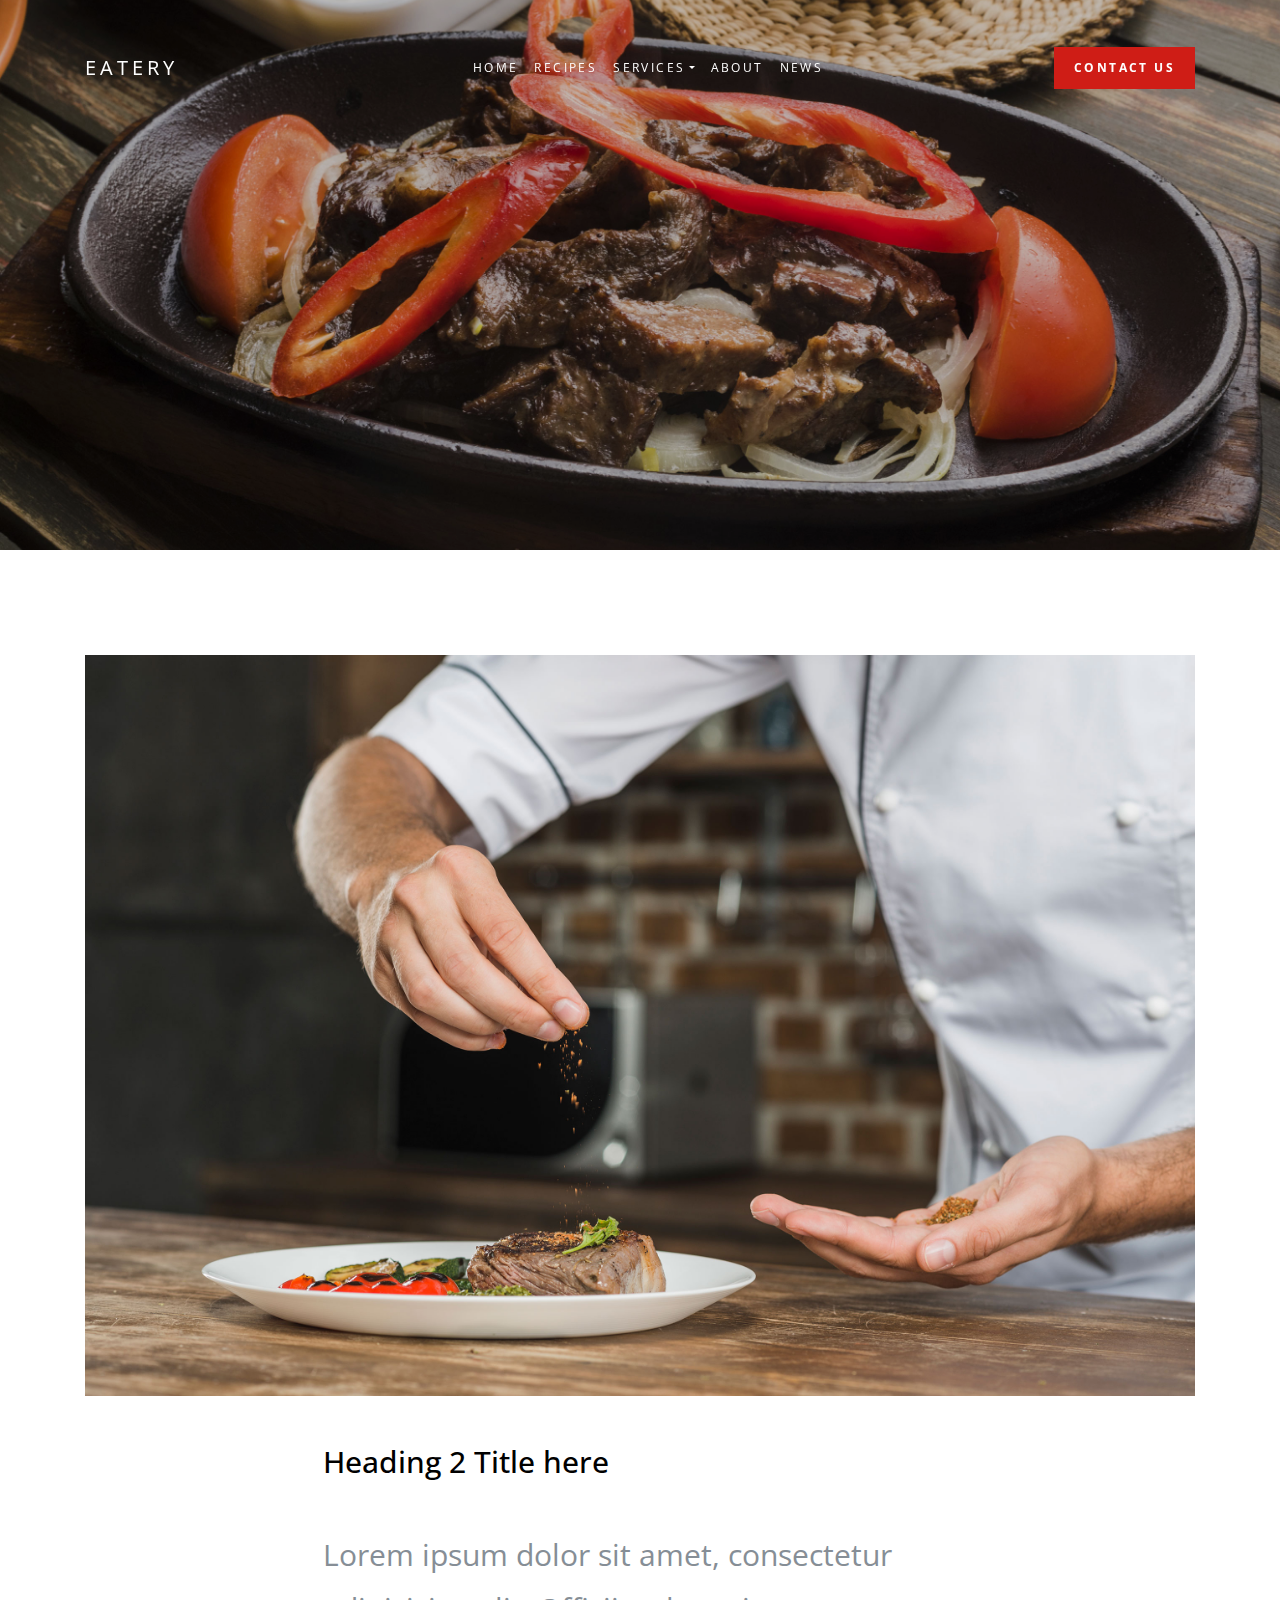
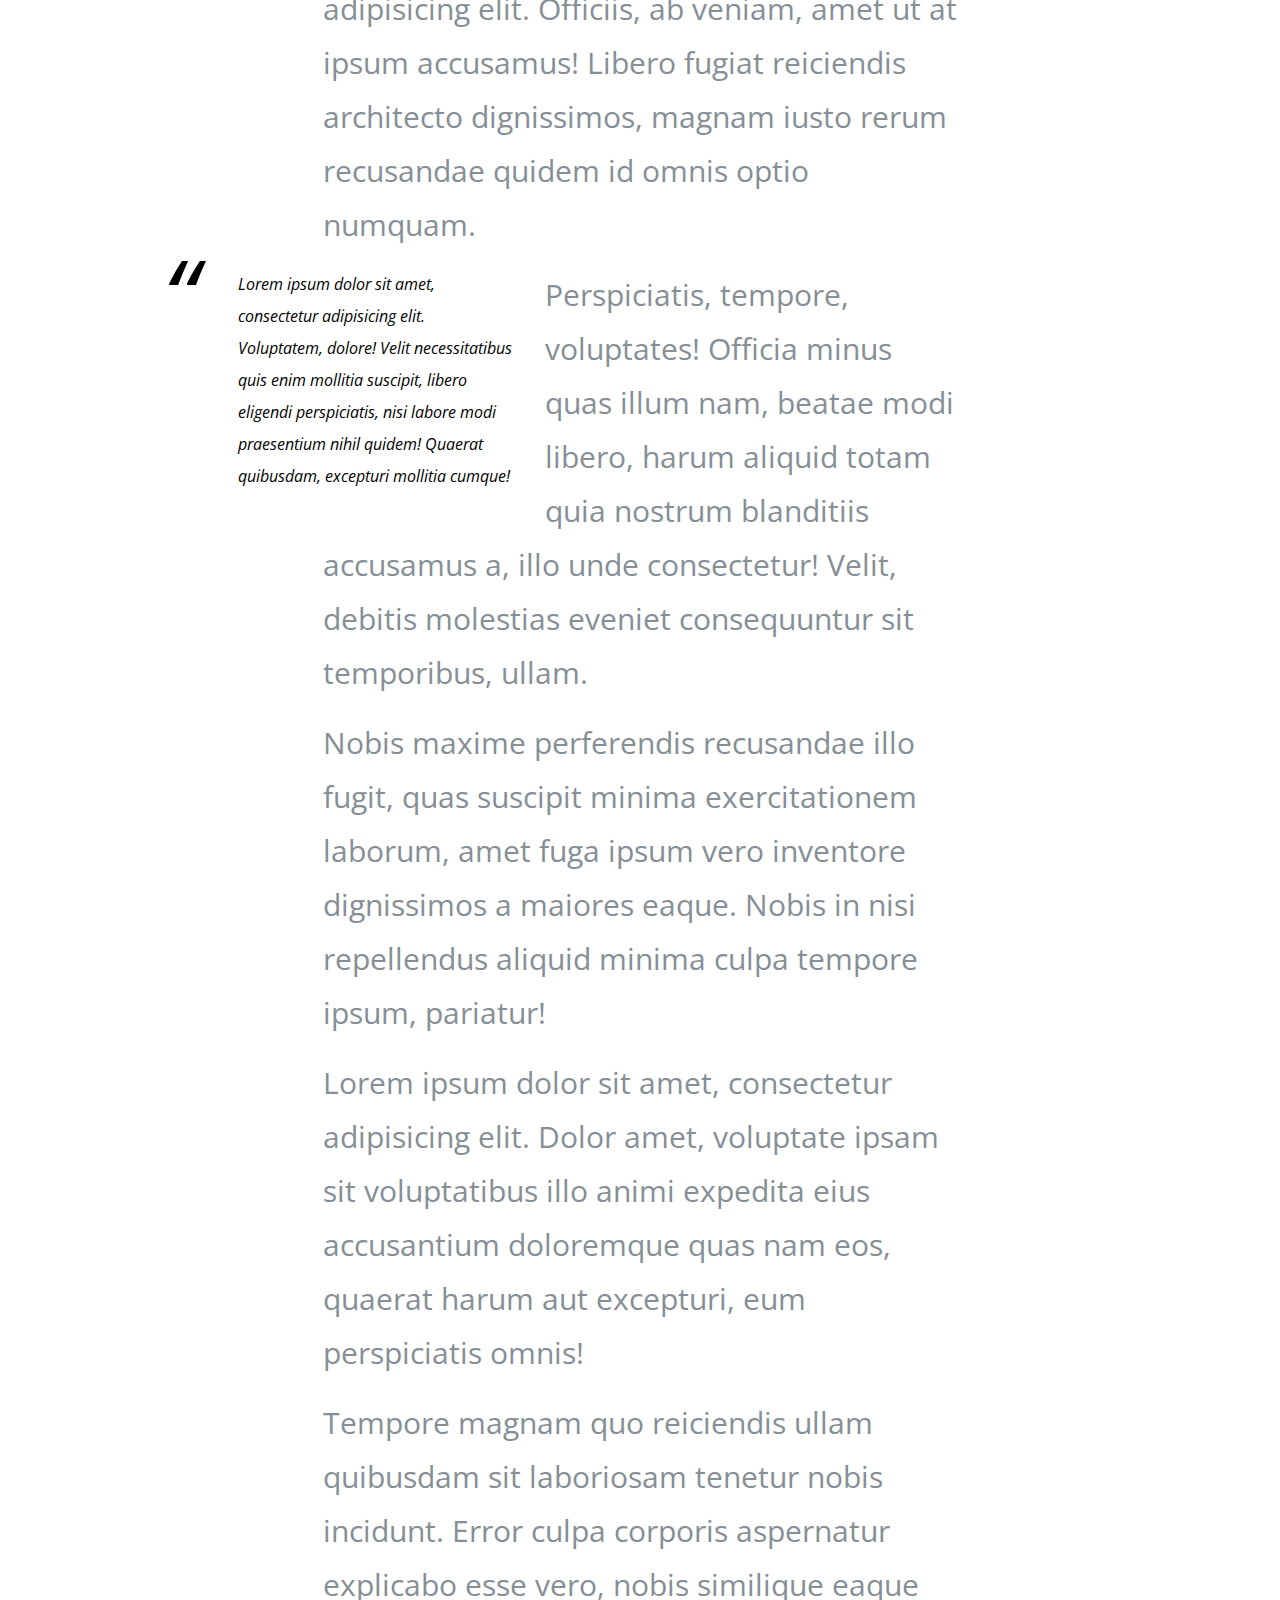
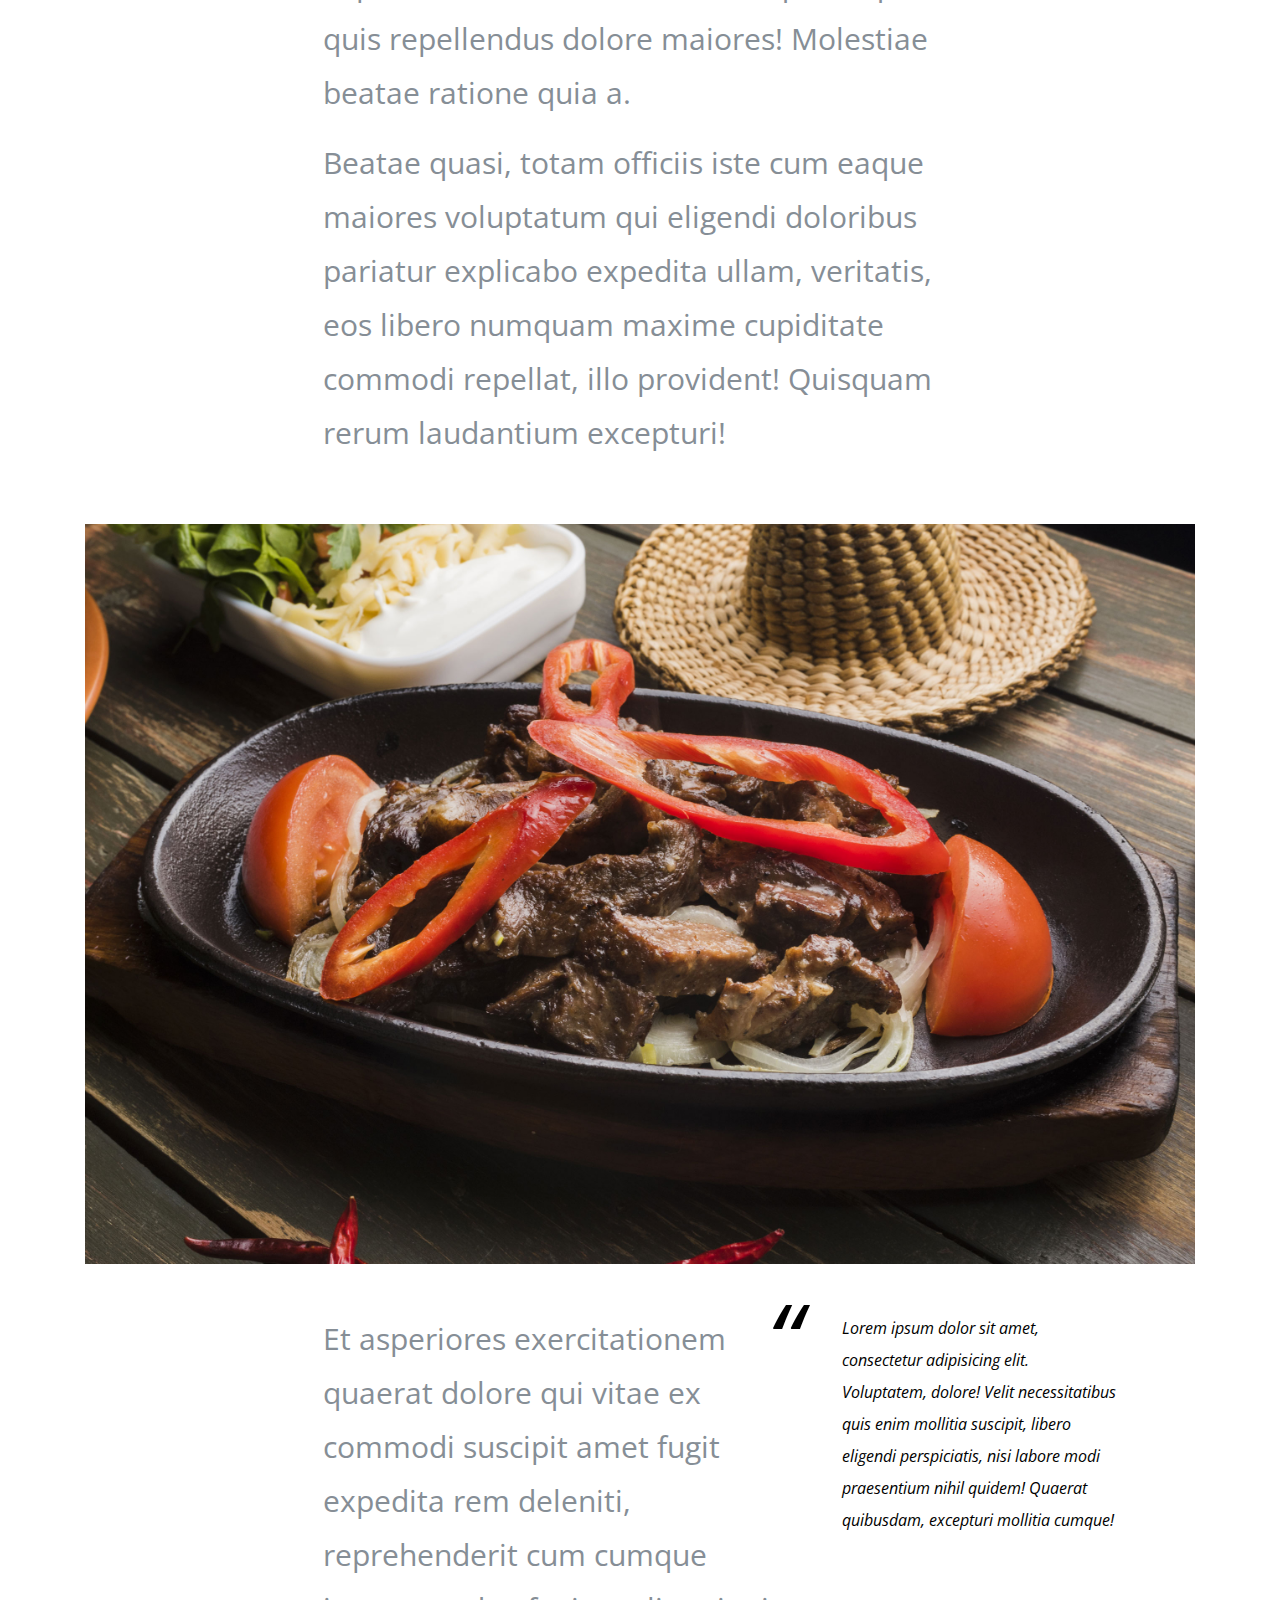
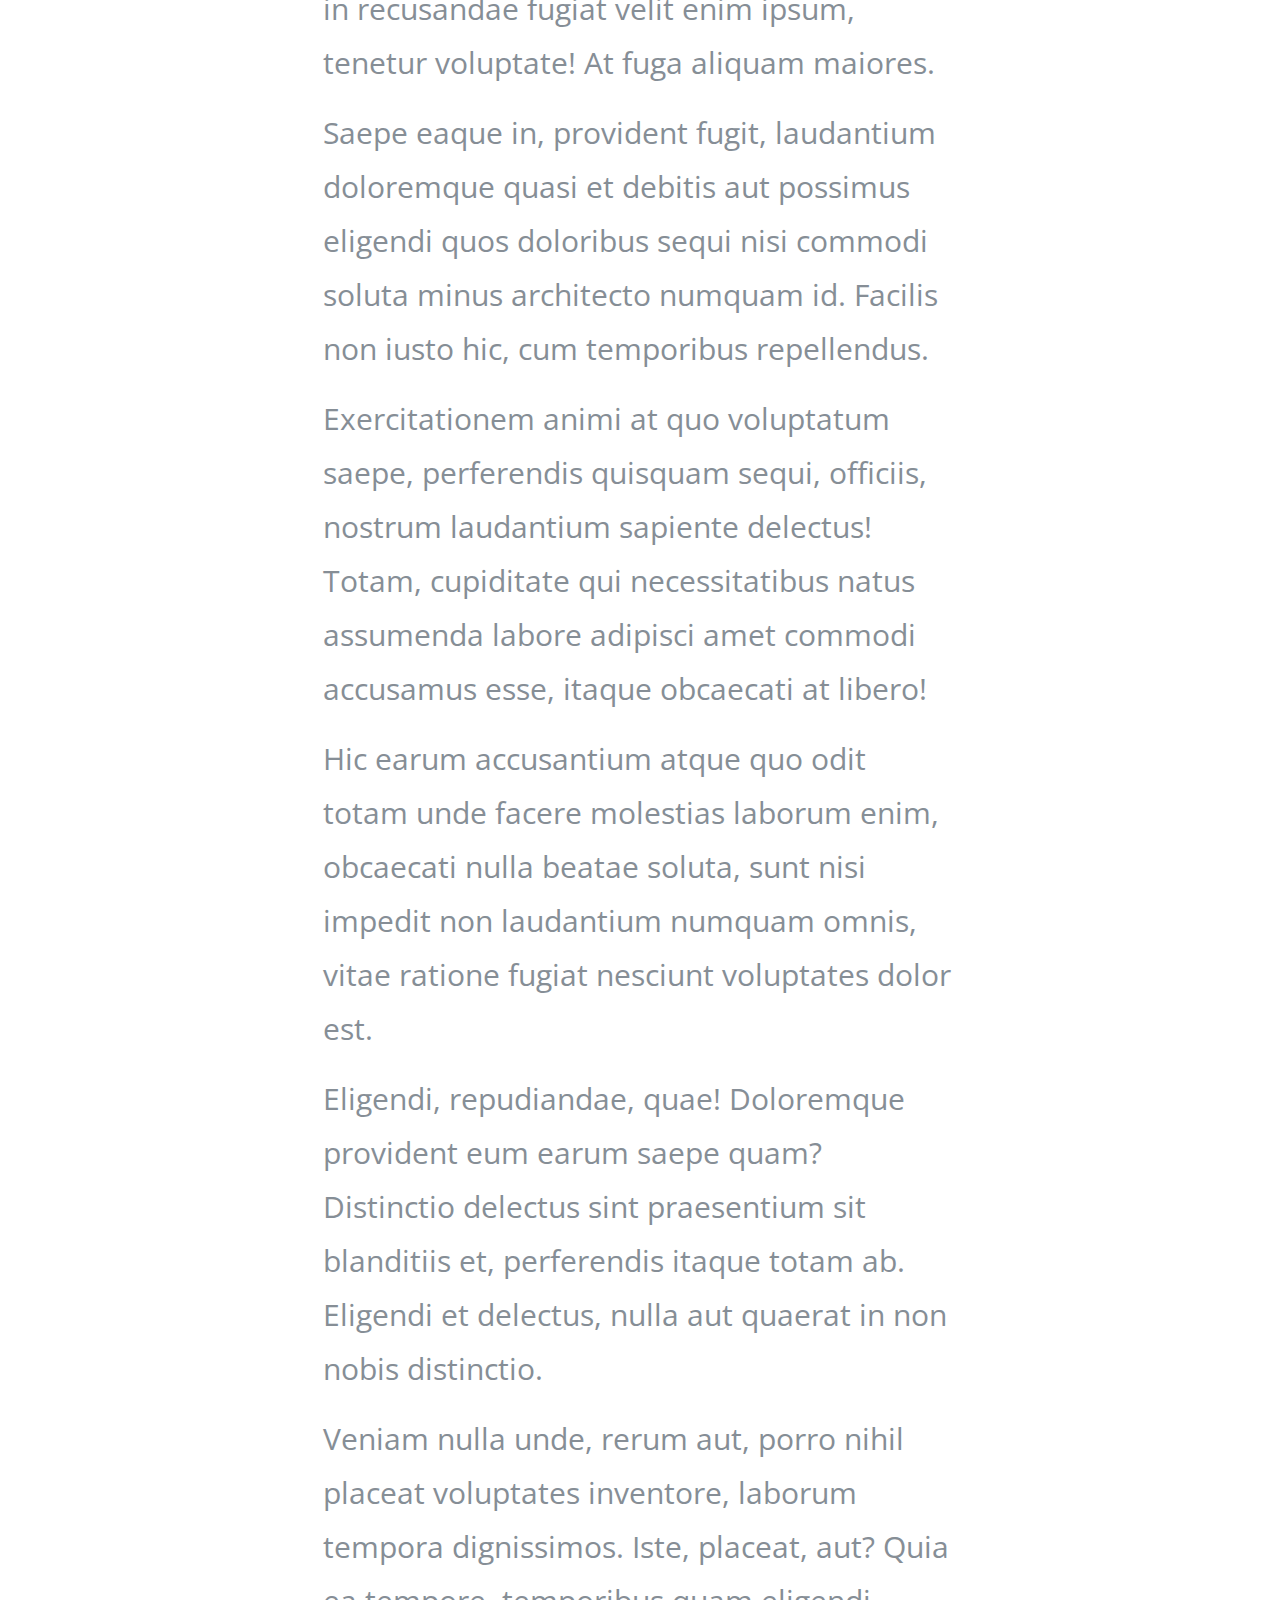
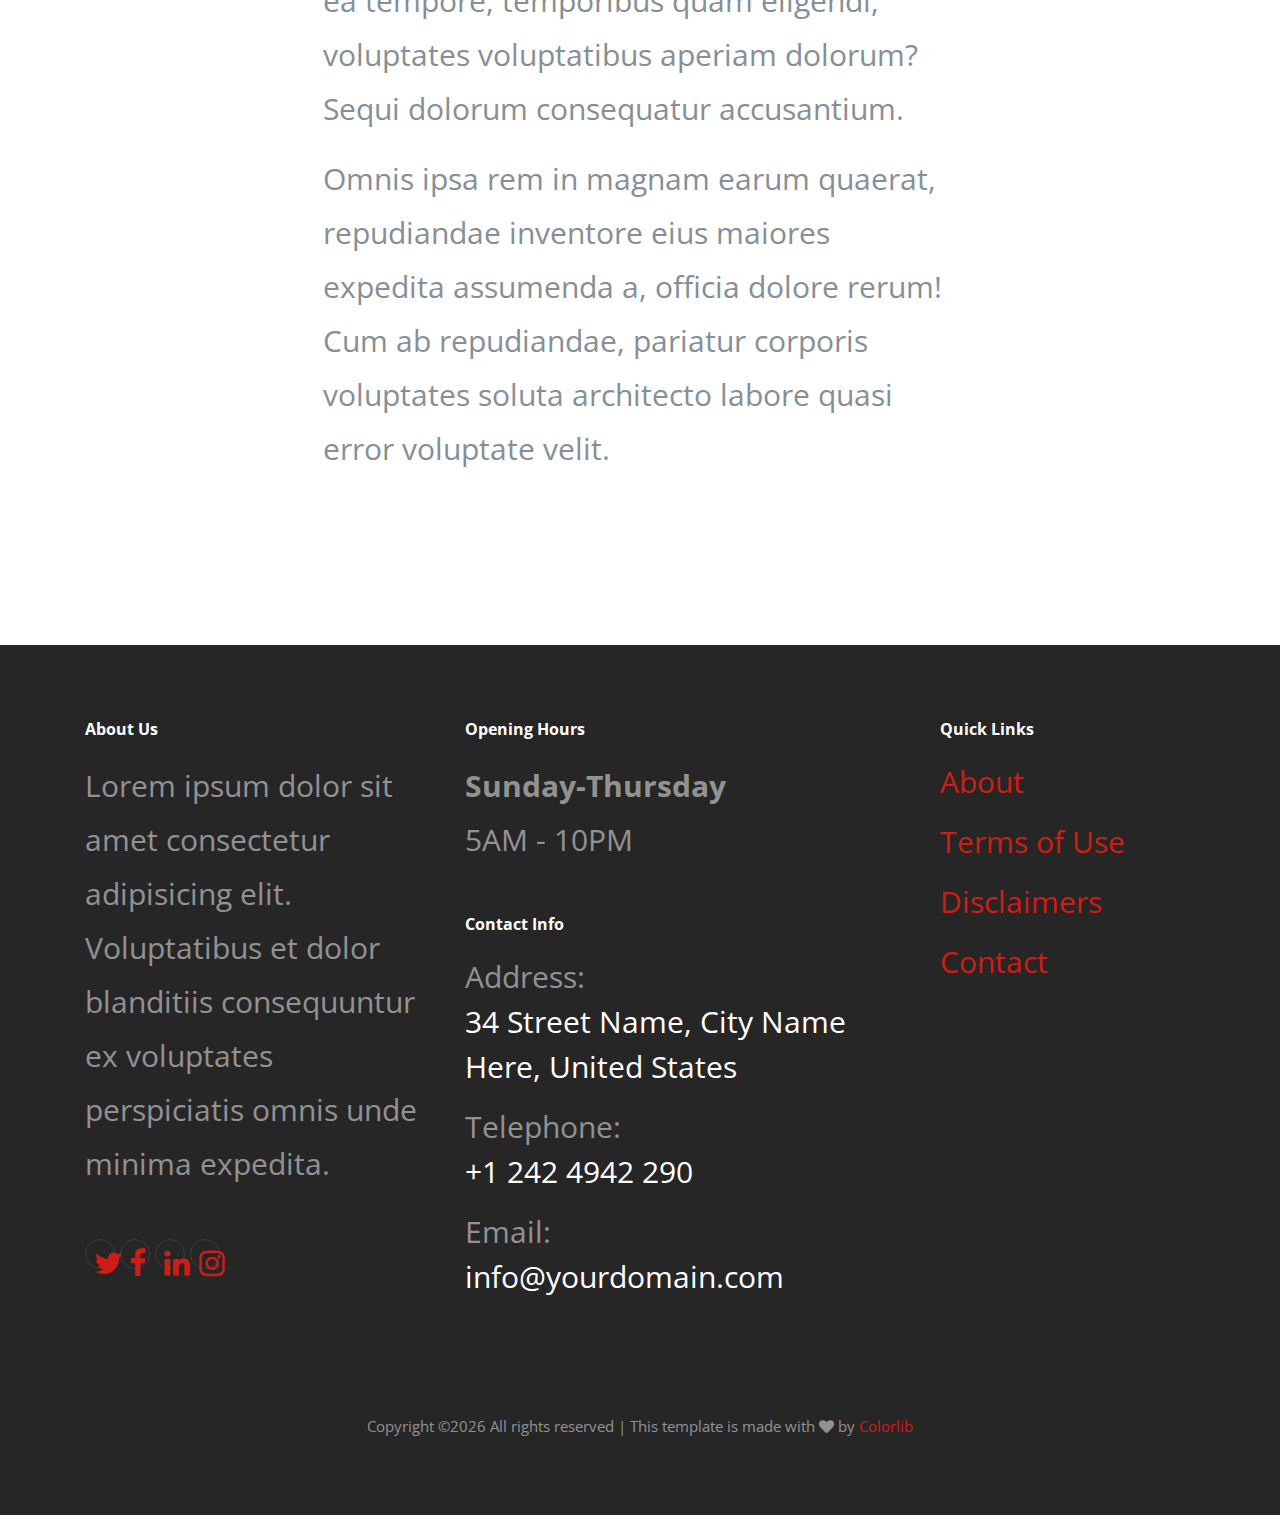
<file: single.html>
<!doctype html>
<html lang="en">
  <head>
    <title>Eatery Colorlib Website Template</title>
    <meta charset="utf-8">
    <meta name="viewport" content="width=device-width, initial-scale=1, shrink-to-fit=no">

    <link href="https://fonts.googleapis.com/css?family=Open+Sans:300,400,700,800" rel="stylesheet">

    <link rel="stylesheet" href="css/bootstrap.css">
    <link rel="stylesheet" href="css/animate.css">
    <link rel="stylesheet" href="css/owl.carousel.min.css">

    <link rel="stylesheet" href="css/magnific-popup.css">


    <link rel="stylesheet" href="fonts/ionicons/css/ionicons.min.css">
    <link rel="stylesheet" href="fonts/fontawesome/css/font-awesome.min.css">
    <link rel="stylesheet" href="fonts/flaticons/font/flaticon.css">

    <!-- Theme Style -->
    <link rel="stylesheet" href="css/style.css">
  </head>
  <body>
    
    <header role="banner">
      <nav class="navbar navbar-expand-md navbar-dark bg-dark">
        <div class="container">
          <a class="navbar-brand" href="index.html">Eatery</a>
          <button class="navbar-toggler" type="button" data-toggle="collapse" data-target="#navbarsExample05" aria-controls="navbarsExample05" aria-expanded="false" aria-label="Toggle navigation">
            <span class="navbar-toggler-icon"></span>
          </button>

          <div class="collapse navbar-collapse" id="navbarsExample05">
            <ul class="navbar-nav ml-auto pl-lg-5 pl-0">
              <li class="nav-item">
                <a class="nav-link" href="index.html">Home</a>
              </li>
              <li class="nav-item">
                <a class="nav-link" href="recipes.html">Recipes</a>
              </li>
              <li class="nav-item dropdown">
                <a class="nav-link dropdown-toggle" href="services.html" id="dropdown04" data-toggle="dropdown" aria-haspopup="true" aria-expanded="false">Services</a>
                <div class="dropdown-menu" aria-labelledby="dropdown04">
                  <a class="dropdown-item" href="services.html">Catering</a>
                  <a class="dropdown-item" href="services.html">Birthday Party</a>
                  <a class="dropdown-item" href="services.html">Wedding Party</a>
                </div>
              </li>
              <li class="nav-item">
                <a class="nav-link" href="about.html">About</a>
              </li>
              <li class="nav-item">
                <a class="nav-link active" href="news.html">News</a>
              </li>
            </ul>

            <ul class="navbar-nav ml-auto">
              <li class="nav-item cta-btn">
                <a class="nav-link" href="contact.html">Contact Us</a>
              </li>
            </ul>
            
          </div>
        </div>
      </nav>
    </header>
    <!-- END header -->
    
    <section class="home-slider-loop-false  inner-page owl-carousel">
      <div class="slider-item" style="background-image: url('img/hero_2.jpg');">
        
        <div class="container">
          <div class="row slider-text align-items-center justify-content-center">
            <div class="col-md-8 text-center col-sm-12 element-animate">
              <h1>Blog Single Page Title Here</h1>
              <p>May 1, 2019 <span class="mx-3">&bullet;</span> by <a href="#" class="text-white">John Doe</a></p>
              
            </div>
          </div>
        </div>

      </div>

    </section>

    <section class="section">
      <div class="container">
        <div class="row justify-content-center">
          <div class="col-md-12 mb-5">
            <p class="mb-5"><img src="img/hero_1.jpg" alt="" class="img-fluid"></p>
            
            <div class="row justify-content-center">
              <div class="col-md-7 mb-5">
                <h2 class="mb-5">Heading 2 Title here</h2>
                <p>Lorem ipsum dolor sit amet, consectetur adipisicing elit. Officiis, ab veniam, amet ut at ipsum accusamus! Libero fugiat reiciendis architecto dignissimos, magnam iusto rerum recusandae quidem id omnis optio numquam.</p>
                <blockquote class="float-left quote-content">
                  <span class="quote">&ldquo;</span>
                  <p class="text">Lorem ipsum dolor sit amet, consectetur adipisicing elit. Voluptatem, dolore! Velit necessitatibus quis enim mollitia suscipit, libero eligendi perspiciatis, nisi labore modi praesentium nihil quidem! Quaerat quibusdam, excepturi mollitia cumque!</p>  
                </blockquote>
                <p>Perspiciatis, tempore, voluptates! Officia minus quas illum nam, beatae modi libero, harum aliquid totam quia nostrum blanditiis accusamus a, illo unde consectetur! Velit, debitis molestias eveniet consequuntur sit temporibus, ullam.</p>
                <p>Nobis maxime perferendis recusandae illo fugit, quas suscipit minima exercitationem laborum, amet fuga ipsum vero inventore dignissimos a maiores eaque. Nobis in nisi repellendus aliquid minima culpa tempore ipsum, pariatur!</p>
                <p>Lorem ipsum dolor sit amet, consectetur adipisicing elit. Dolor amet, voluptate ipsam sit voluptatibus illo animi expedita eius accusantium doloremque quas nam eos, quaerat harum aut excepturi, eum perspiciatis omnis!</p>
                <p>Tempore magnam quo reiciendis ullam quibusdam sit laboriosam tenetur nobis incidunt. Error culpa corporis aspernatur explicabo esse vero, nobis similique eaque quis repellendus dolore maiores! Molestiae beatae ratione quia a.</p>
                <p>Beatae quasi, totam officiis iste cum eaque maiores voluptatum qui eligendi doloribus pariatur explicabo expedita ullam, veritatis, eos libero numquam maxime cupiditate commodi repellat, illo provident! Quisquam rerum laudantium excepturi!</p>
              </div>
            </div>

            <p class="mb-5"><img src="img/hero_2.jpg" alt="" class="img-fluid"></p>

            <div class="row justify-content-center">
              <div class="col-md-7">
                <blockquote class="float-right quote-content">
                  <span class="quote">&ldquo;</span>
                  <p class="text">Lorem ipsum dolor sit amet, consectetur adipisicing elit. Voluptatem, dolore! Velit necessitatibus quis enim mollitia suscipit, libero eligendi perspiciatis, nisi labore modi praesentium nihil quidem! Quaerat quibusdam, excepturi mollitia cumque!</p>  
                </blockquote>
                <p>Et asperiores exercitationem quaerat dolore qui vitae ex commodi suscipit amet fugit expedita rem deleniti, reprehenderit cum cumque in recusandae fugiat velit enim ipsum, tenetur voluptate! At fuga aliquam maiores.</p>
                <p>Saepe eaque in, provident fugit, laudantium doloremque quasi et debitis aut possimus eligendi quos doloribus sequi nisi commodi soluta minus architecto numquam id. Facilis non iusto hic, cum temporibus repellendus.</p>
                <p>Exercitationem animi at quo voluptatum saepe, perferendis quisquam sequi, officiis, nostrum laudantium sapiente delectus! Totam, cupiditate qui necessitatibus natus assumenda labore adipisci amet commodi accusamus esse, itaque obcaecati at libero!</p>
                <p>Hic earum accusantium atque quo odit totam unde facere molestias laborum enim, obcaecati nulla beatae soluta, sunt nisi impedit non laudantium numquam omnis, vitae ratione fugiat nesciunt voluptates dolor est.</p>
                <p>Eligendi, repudiandae, quae! Doloremque provident eum earum saepe quam? Distinctio delectus sint praesentium sit blanditiis et, perferendis itaque totam ab. Eligendi et delectus, nulla aut quaerat in non nobis distinctio.</p>
                <p>Veniam nulla unde, rerum aut, porro nihil placeat voluptates inventore, laborum tempora dignissimos. Iste, placeat, aut? Quia ea tempore, temporibus quam eligendi, voluptates voluptatibus aperiam dolorum? Sequi dolorum consequatur accusantium.</p>
                <p>Omnis ipsa rem in magnam earum quaerat, repudiandae inventore eius maiores expedita assumenda a, officia dolore rerum! Cum ab repudiandae, pariatur corporis voluptates soluta architecto labore quasi error voluptate velit.</p>
              </div>
            </div>

          </div>

        </div>
      </div>
    </section>
    
    <footer class="site-footer" role="contentinfo">
      <div class="container">
        <div class="row mb-5">
          <div class="col-md-4 mb-5">
            <h3>About Us</h3>
            <p class="mb-5">Lorem ipsum dolor sit amet consectetur adipisicing elit. Voluptatibus et dolor blanditiis consequuntur ex voluptates perspiciatis omnis unde minima expedita.</p>
            <ul class="list-unstyled footer-link d-flex footer-social">
              <li><a href="#" class="p-2"><span class="fa fa-twitter"></span></a></li>
              <li><a href="#" class="p-2"><span class="fa fa-facebook"></span></a></li>
              <li><a href="#" class="p-2"><span class="fa fa-linkedin"></span></a></li>
              <li><a href="#" class="p-2"><span class="fa fa-instagram"></span></a></li>
            </ul>

          </div>
          <div class="col-md-5 mb-5">
            <div class="mb-5">
              <h3>Opening Hours</h3>
              <p><strong class="d-block">Sunday-Thursday</strong> 5AM - 10PM</p>
            </div>
            <div>
              <h3>Contact Info</h3>
              <ul class="list-unstyled footer-link">
                <li class="d-block">
                  <span class="d-block">Address:</span>
                  <span class="text-white">34 Street Name, City Name Here, United States</span></li>
                <li class="d-block"><span class="d-block">Telephone:</span><span class="text-white">+1 242 4942 290</span></li>
                <li class="d-block"><span class="d-block">Email:</span><span class="text-white">info@yourdomain.com</span></li>
              </ul>
            </div>
          </div>
          <div class="col-md-3 mb-5">
            <h3>Quick Links</h3>
            <ul class="list-unstyled footer-link">
              <li><a href="#">About</a></li>
              <li><a href="#">Terms of Use</a></li>
              <li><a href="#">Disclaimers</a></li>
              <li><a href="#">Contact</a></li>
            </ul>
          </div>
          <div class="col-md-3">
          
          </div>
        </div>
        <div class="row">
          <div class="col-12 text-md-center text-left">
            <p><!-- Link back to Colorlib can't be removed. Template is licensed under CC BY 3.0. -->
        Copyright &copy;<script>document.write(new Date().getFullYear());</script> All rights reserved | This template is made with <i class="fa fa-heart" aria-hidden="true"></i> by <a href="https://colorlib.com" target="_blank" >Colorlib</a>
        <!-- Link back to Colorlib can't be removed. Template is licensed under CC BY 3.0. --></p>
          </div>
        </div>
      </div>
    </footer>
    <!-- END footer -->

    <!-- loader -->
    <div id="loader" class="show fullscreen"><svg class="circular" width="48px" height="48px"><circle class="path-bg" cx="24" cy="24" r="22" fill="none" stroke-width="4" stroke="#eeeeee"/><circle class="path" cx="24" cy="24" r="22" fill="none" stroke-width="4" stroke-miterlimit="10" stroke="#cf1d16"/></svg></div>

    <script src="js/jquery-3.2.1.min.js"></script>
    <script src="js/popper.min.js"></script>
    <script src="js/bootstrap.min.js"></script>
    <script src="js/owl.carousel.min.js"></script>
    <script src="js/jquery.waypoints.min.js"></script>

    <script src="js/jquery.magnific-popup.min.js"></script>
    <script src="js/magnific-popup-options.js"></script>
    

    <script src="js/main.js"></script>
  </body>
</html>
</file>
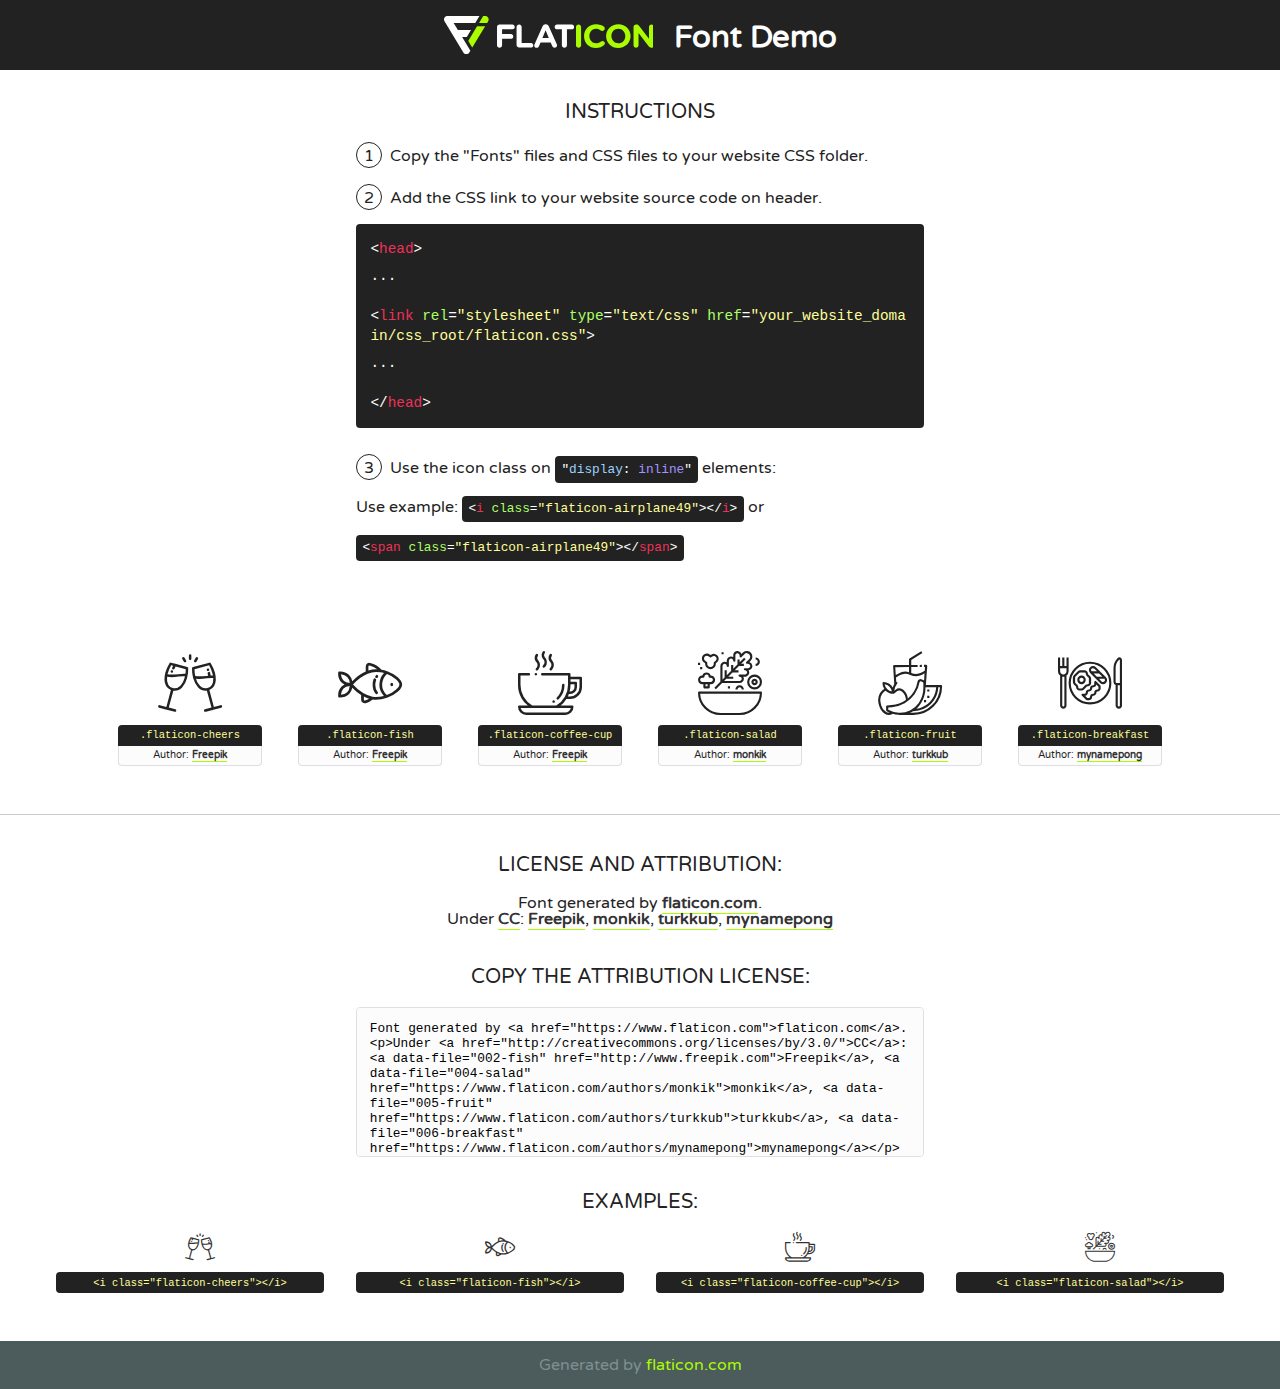
<file: fonts/flaticons/font/flaticon.html>
<!DOCTYPE html>
<!--
  Flaticon icon font: Flaticon
  Creation date: 01/05/2019 14:32
-->
<html>
<!DOCTYPE html>
<html>

<head>
    <title>Flaticon WebFont</title>
    <link href="http://fonts.googleapis.com/css?family=Varela+Round" rel="stylesheet" type="text/css" />
    <link rel="stylesheet" type="text/css" href="flaticon.css">
    <meta charset="UTF-8">
    <style>
    html, body, div, span, applet, object, iframe,
    h1, h2, h3, h4, h5, h6, p, blockquote, pre,
    a, abbr, acronym, address, big, cite, code,
    del, dfn, em, img, ins, kbd, q, s, samp,
    small, strike, strong, sub, sup, tt, var,
    b, u, i, center,
    dl, dt, dd, ol, ul, li,
    fieldset, form, label, legend,
    table, caption, tbody, tfoot, thead, tr, th, td,
    article, aside, canvas, details, embed, 
    figure, figcaption, footer, header, hgroup, 
    menu, nav, output, ruby, section, summary,
    time, mark, audio, video {
        margin: 0;
        padding: 0;
        border: 0;
        font-size: 100%;
        font: inherit;
        vertical-align: baseline;
    }
    /* HTML5 display-role reset for older browsers */
    article, aside, details, figcaption, figure, 
    footer, header, hgroup, menu, nav, section {
        display: block;
    }
    body {
        line-height: 1;
    }
    ol, ul {
        list-style: none;
    }
    blockquote, q {
        quotes: none;
    }
    blockquote:before, blockquote:after,
    q:before, q:after {
        content: '';
        content: none;
    }
    table {
        border-collapse: collapse;
        border-spacing: 0;
    }
    body {
        font-family: 'Varela Round', Helvetica, Arial, sans-serif;
        font-size: 16px;
        color: #222;
    }
    a {
        color: #333;
        border-bottom: 1px solid #a9fd00;
        font-weight: bold;
        text-decoration: none;
    }
    * {
        -moz-box-sizing: border-box;
        -webkit-box-sizing: border-box;
        box-sizing: border-box;
        margin: 0;
        padding: 0;
    }
    [class^="flaticon-"]:before, [class*=" flaticon-"]:before, [class^="flaticon-"]:after, [class*=" flaticon-"]:after {
        font-family: Flaticon;
        font-size: 30px;
        font-style: normal;
        margin-left: 20px;
        color: #333;
    }
    .wrapper {
        max-width: 600px;
        margin: auto;
        padding: 0 1em;
    }
    .title {
        font-size: 1.25em;
        text-align: center;
        margin-bottom: 1em;
        text-transform: uppercase;
    }
    header {
        text-align: center;
        background-color: #222;
        color: #fff;
        padding: 1em;
    }
    header .logo {
        width: 210px;
        height: 38px;
        display: inline-block;
        vertical-align: middle;
        margin-right: 1em;
        border: none;
    }
    header strong {
        font-size: 1.95em;
        font-weight: bold;
        vertical-align: middle;
        margin-top: 5px;
        display: inline-block;
    }
    .demo {
        margin: 2em auto;
        line-height: 1.25em;
    }
    .demo ul li {
        margin-bottom: 1em;
    }
    .demo ul li .num {
        color: #222;
        border-radius: 20px;
        display: inline-block;
        width: 26px;
        padding: 3px;
        height: 26px;
        text-align: center;
        margin-right: 0.5em;
        border: 1px solid #222;
    }
    .demo ul li code {
        background-color: #222;
        border-radius: 4px;
        padding: 0.25em 0.5em;
        display: inline-block;
        color: #fff;
        font-family: Consolas,Monaco,Lucida Console,Liberation Mono,DejaVu Sans Mono,Bitstream Vera Sans Mono,Courier New, monospace;
        font-weight: lighter;
        margin-top: 1em;
        font-size: 0.8em;
        word-break: break-all;
    }
    .demo ul li code.big {
        padding: 1em;
        font-size: 0.9em;
    }
    .demo ul li code .red {
        color: #EF3159;
    }
    .demo ul li code .green {
        color: #ACFF65;
    }
    .demo ul li code .yellow {
        color: #FFFF99;
    }
    .demo ul li code .blue {
        color: #99D3FF;
    }
    .demo ul li code .purple {
        color: #A295FF;
    }
    .demo ul li code .dots {
        margin-top: 0.5em;
        display: block;
    }
    #glyphs {
        border-bottom: 1px solid #ccc;
        padding: 2em 0;
        text-align: center;
    }
    .glyph {
        display: inline-block;
        width: 9em;
        margin: 1em;
        text-align: center;
        vertical-align: top;
        background: #FFF;
    }
    .glyph .glyph-icon {
        padding: 10px;
        display: block;
        font-family:"Flaticon";
        font-size: 64px;
        line-height: 1;
    }
    .glyph .glyph-icon:before {
        font-size: 64px;
        color: #222;
        margin-left: 0;
    }
    .class-name {
        font-size: 0.65em;
        background-color: #222;
        color: #fff;
        border-radius: 4px 4px 0 0;
        padding: 0.5em;
        color: #FFFF99;
        font-family: Consolas,Monaco,Lucida Console,Liberation Mono,DejaVu Sans Mono,Bitstream Vera Sans Mono,Courier New, monospace;
    }
    .author-name {
        font-size: 0.6em;
        background-color: #fcfcfd;
        border: 1px solid #DEDEE4;
        border-top: 0;
        border-radius: 0 0 4px 4px;
        padding: 0.5em;
    }
    .class-name:last-child {
        font-size: 10px;
        color:#888;
    }
    .class-name:last-child a {
        font-size: 10px;
        color:#555;
    }
    .class-name:last-child a:hover {
        color:#a9fd00;
    }
    .glyph > input {
        display: block;
        width: 100px;
        margin: 5px auto;
        text-align: center;
        font-size: 12px;
        cursor: text;
    }
    .glyph > input.icon-input {
        font-family:"Flaticon";
        font-size: 16px;
        margin-bottom: 10px;
    }
    .attribution .title {
        margin-top: 2em;
    }
    .attribution textarea {
        background-color: #fcfcfd;
        padding: 1em;
        border: none;
        box-shadow: none;
        border: 1px solid #DEDEE4;
        border-radius: 4px;
        resize: none;
        width: 100%;
        height: 150px;
        font-size: 0.8em;
        font-family: Consolas,Monaco,Lucida Console,Liberation Mono,DejaVu Sans Mono,Bitstream Vera Sans Mono,Courier New, monospace;
        -webkit-appearance: none;
    }
    .iconsuse {
        margin: 2em auto;
        text-align: center;
        max-width: 1200px;
    }
    .iconsuse:after {
        content: '';
        display: table;
        clear: both;
    }
    .iconsuse .image {
        float: left;
        width: 25%;
        padding: 0 1em;
    }
    .iconsuse .image p {
        margin-bottom: 1em;
    }
    .iconsuse .image span {
        display: block;
        font-size: 0.65em;
        background-color: #222;
        color: #fff;
        border-radius: 4px;
        padding: 0.5em;
        color: #FFFF99;
        margin-top: 1em;
        font-family: Consolas,Monaco,Lucida Console,Liberation Mono,DejaVu Sans Mono,Bitstream Vera Sans Mono,Courier New, monospace;
    }
    #footer {
        text-align: center;
        background-color: #4C5B5C;
        color: #7c9192;
        padding: 1em;
    }
    #footer a {
        border: none;
        color: #a9fd00;
        font-weight: normal;
    }
    @media (max-width: 960px) {
        .iconsuse .image {
            width: 50%;
        }
    }
    @media (max-width: 560px) {
        .iconsuse .image {
            width: 100%;
        }
    }
    </style>
</head>

<body class="characters-off">

    <header>
        <a href="https://www.flaticon.com" target="_blank" class="logo">
            <svg version="1.1" xmlns="http://www.w3.org/2000/svg" xmlns:xlink="http://www.w3.org/1999/xlink" xmlns:a="http://ns.adobe.com/AdobeSVGViewerExtensions/3.0/" viewBox="0 0 560.875 102.036" enable-background="new 0 0 560.875 102.036" xml:space="preserve">
                <defs>
                </defs>
                <g>
                    <g class="letters">
                        <path fill="#ffffff" d="M141.596,29.675c0-3.777,2.985-6.767,6.764-6.767h34.438c3.426,0,6.15,2.728,6.15,6.15
                        c0,3.43-2.724,6.149-6.15,6.149h-27.674v13.091h23.719c3.429,0,6.151,2.724,6.151,6.15c0,3.43-2.723,6.149-6.151,6.149h-23.719
                        v17.574c0,3.773-2.986,6.761-6.764,6.761c-3.779,0-6.764-2.989-6.764-6.761V29.675z"></path>
                        <path fill="#ffffff" d="M193.844,29.149c0-3.781,2.985-6.767,6.764-6.767c3.776,0,6.763,2.985,6.763,6.767v42.957h25.039
                        c3.426,0,6.149,2.726,6.149,6.153c0,3.425-2.723,6.15-6.149,6.15h-31.802c-3.779,0-6.764-2.986-6.764-6.768V29.149z"></path>
                        <path fill="#ffffff" d="M241.891,75.71l21.438-48.407c1.492-3.341,4.215-5.357,7.906-5.357h0.792
                        c3.686,0,6.323,2.017,7.815,5.357l21.439,48.407c0.436,0.967,0.701,1.845,0.701,2.723c0,3.602-2.809,6.501-6.414,6.501
                        c-3.161,0-5.269-1.845-6.499-4.655l-4.132-9.661h-27.059l-4.301,10.102c-1.144,2.631-3.426,4.214-6.237,4.214
                        c-3.517,0-6.24-2.81-6.24-6.325C241.1,77.64,241.451,76.677,241.891,75.71z M279.932,58.666l-8.521-20.297l-8.526,20.297H279.932
                        z"></path>
                        <path fill="#ffffff" d="M314.864,35.387H301.86c-3.429,0-6.239-2.813-6.239-6.238c0-3.429,2.811-6.24,6.239-6.24h39.533
                        c3.426,0,6.237,2.811,6.237,6.24c0,3.425-2.811,6.238-6.237,6.238h-13.001v42.785c0,3.773-2.99,6.761-6.764,6.761
                        c-3.779,0-6.764-2.989-6.764-6.761V35.387z"></path>
                        <path fill="#A9FD00" d="M352.615,29.149c0-3.781,2.985-6.767,6.767-6.767c3.774,0,6.761,2.985,6.761,6.767v49.024
                        c0,3.773-2.987,6.761-6.761,6.761c-3.781,0-6.767-2.989-6.767-6.761V29.149z"></path>
                        <path fill="#A9FD00" d="M374.132,53.836v-0.179c0-17.481,13.178-31.801,32.065-31.801c9.22,0,15.459,2.458,20.557,6.238
                        c1.402,1.054,2.637,2.985,2.637,5.357c0,3.692-2.985,6.59-6.681,6.59c-1.845,0-3.071-0.702-4.044-1.319
                        c-3.776-2.813-7.729-4.393-12.562-4.393c-10.364,0-17.831,8.611-17.831,19.154v0.173c0,10.542,7.291,19.329,17.831,19.329
                        c5.715,0,9.492-1.756,13.359-4.834c1.049-0.874,2.458-1.491,4.039-1.491c3.429,0,6.325,2.813,6.325,6.236
                        c0,2.106-1.056,3.78-2.282,4.834c-5.539,4.834-12.036,7.733-21.878,7.733C387.572,85.464,374.132,71.493,374.132,53.836z"></path>
                        <path fill="#A9FD00" d="M433.009,53.836v-0.179c0-17.481,13.79-31.801,32.766-31.801c18.981,0,32.592,14.143,32.592,31.628v0.173
                        c0,17.483-13.785,31.807-32.769,31.807C446.625,85.464,433.009,71.32,433.009,53.836z M484.224,53.836v-0.179
                        c0-10.539-7.725-19.326-18.626-19.326c-10.893,0-18.449,8.611-18.449,19.154v0.173c0,10.542,7.73,19.329,18.626,19.329
                        C476.676,72.986,484.224,64.378,484.224,53.836z"></path>
                        <path fill="#A9FD00" d="M506.233,29.321c0-3.774,2.99-6.763,6.767-6.763h1.401c3.252,0,5.183,1.583,7.029,3.953l26.093,34.265
                        V29.059c0-3.692,2.99-6.677,6.681-6.677c3.683,0,6.671,2.985,6.671,6.677v48.934c0,3.78-2.987,6.765-6.764,6.765h-0.436
                        c-3.257,0-5.188-1.581-7.034-3.953l-27.056-35.492v32.944c0,3.687-2.985,6.676-6.678,6.676c-3.683,0-6.673-2.989-6.673-6.676
                        V29.321z"></path>
                    </g>
                    <g class="insignia">
                        <path fill="#ffffff" d="M48.372,56.137h12.517l11.156-18.537H37.186L25.688,18.539h57.825L94.668,0H9.271
                        C5.925,0,2.842,1.801,1.198,4.716c-1.644,2.907-1.593,6.482,0.134,9.343l50.38,83.501c1.678,2.781,4.689,4.476,7.938,4.476
                        c3.246,0,6.257-1.695,7.935-4.476l2.898-4.804L48.372,56.137z"></path>
                        <g class="i">
                            <path fill="#A9FD00" d="M93.575,18.539h0.031v0.004l21.652,0.004l2.705-4.488c1.727-2.861,1.778-6.436,0.133-9.343
                            C116.454,1.801,113.371,0,110.026,0h-5.294L93.575,18.539z"></path>
                            <polygon fill="#A9FD00" points="88.291,27.356 64.725,66.486 75.519,84.404 109.942,27.356"></polygon>
                        </g>
                    </g>
                </g>
            </svg>
        </a>
        <strong>Font Demo</strong>
    </header>


    <section class="demo wrapper">

        <p class="title">Instructions</p>

        <ul>
            <li>
                <span class="num">1</span>Copy the "Fonts" files and CSS files to your website CSS folder.
            </li>
            <li>
                <span class="num">2</span>Add the CSS link to your website source code on header.
                <code class="big">
                    &lt;<span class="red">head</span>&gt;
                    <br/><span class="dots">...</span>
                    <br/>&lt;<span class="red">link</span> <span class="green">rel</span>=<span class="yellow">"stylesheet"</span> <span class="green">type</span>=<span class="yellow">"text/css"</span> <span class="green">href</span>=<span class="yellow">"your_website_domain/css_root/flaticon.css"</span>&gt;
                    <br/><span class="dots">...</span>
                    <br/>&lt;/<span class="red">head</span>&gt;
                </code>
            </li>

            <li>
                <p>
                    <span class="num">3</span>Use the icon class on <code>"<span class="blue">display</span>:<span class="purple"> inline</span>"</code> elements:
                    <br />
                    Use example: <code>&lt;<span class="red">i</span> <span class="green">class</span>=<span class="yellow">&quot;flaticon-airplane49&quot;</span>&gt;&lt;/<span class="red">i</span>&gt;</code> or <code>&lt;<span class="red">span</span> <span class="green">class</span>=<span class="yellow">&quot;flaticon-airplane49&quot;</span>&gt;&lt;/<span class="red">span</span>&gt;</code>
            </li>
        </ul>

    </section>




   <section id="glyphs">          
    
      
        <div class="glyph"><div class="glyph-icon flaticon-cheers"></div>
            <div class="class-name">.flaticon-cheers</div>
            <div class="author-name">Author: <a data-file="001-cheers" href="http://www.freepik.com">Freepik</a> </div> 
        </div>        
        
        <div class="glyph"><div class="glyph-icon flaticon-fish"></div>
            <div class="class-name">.flaticon-fish</div>
            <div class="author-name">Author: <a data-file="002-fish" href="http://www.freepik.com">Freepik</a> </div> 
        </div>        
        
        <div class="glyph"><div class="glyph-icon flaticon-coffee-cup"></div>
            <div class="class-name">.flaticon-coffee-cup</div>
            <div class="author-name">Author: <a data-file="003-coffee-cup" href="http://www.freepik.com">Freepik</a> </div> 
        </div>        
        
        <div class="glyph"><div class="glyph-icon flaticon-salad"></div>
            <div class="class-name">.flaticon-salad</div>
            <div class="author-name">Author: <a data-file="004-salad" href="https://www.flaticon.com/authors/monkik">monkik</a> </div> 
        </div>        
        
        <div class="glyph"><div class="glyph-icon flaticon-fruit"></div>
            <div class="class-name">.flaticon-fruit</div>
            <div class="author-name">Author: <a data-file="005-fruit" href="https://www.flaticon.com/authors/turkkub">turkkub</a> </div> 
        </div>        
        
        <div class="glyph"><div class="glyph-icon flaticon-breakfast"></div>
            <div class="class-name">.flaticon-breakfast</div>
            <div class="author-name">Author: <a data-file="006-breakfast" href="https://www.flaticon.com/authors/mynamepong">mynamepong</a> </div> 
        </div>        
        

    </section>



    <section class="attribution wrapper"   style="text-align:center;">

      <div class="title">License and attribution:</div><div class="attrDiv">Font generated by <a href="https://www.flaticon.com">flaticon.com</a>. <div><p>Under <a href="http://creativecommons.org/licenses/by/3.0/">CC</a>: <a data-file="002-fish" href="http://www.freepik.com">Freepik</a>, <a data-file="004-salad" href="https://www.flaticon.com/authors/monkik">monkik</a>, <a data-file="005-fruit" href="https://www.flaticon.com/authors/turkkub">turkkub</a>, <a data-file="006-breakfast" href="https://www.flaticon.com/authors/mynamepong">mynamepong</a></p>  </div>
      </div>
      <div class="title">Copy the Attribution License:</div>

    <textarea onclick="this.focus();this.select();">Font generated by &lt;a href=&quot;https://www.flaticon.com&quot;&gt;flaticon.com&lt;/a&gt;. <p>Under <a href="http://creativecommons.org/licenses/by/3.0/">CC</a>: <a data-file="002-fish" href="http://www.freepik.com">Freepik</a>, <a data-file="004-salad" href="https://www.flaticon.com/authors/monkik">monkik</a>, <a data-file="005-fruit" href="https://www.flaticon.com/authors/turkkub">turkkub</a>, <a data-file="006-breakfast" href="https://www.flaticon.com/authors/mynamepong">mynamepong</a></p>  
     </textarea>

    </section>

    <section class="iconsuse">

          <div class="title">Examples:</div>            
             
            <div class="image">
                <p>
                    <i class="glyph-icon flaticon-cheers"></i> 
                    <span>&lt;i class=&quot;flaticon-cheers&quot;&gt;&lt;/i&gt;</span>
                </p>
            </div>
            
            <div class="image">
                <p>
                    <i class="glyph-icon flaticon-fish"></i> 
                    <span>&lt;i class=&quot;flaticon-fish&quot;&gt;&lt;/i&gt;</span>
                </p>
            </div>
            
            <div class="image">
                <p>
                    <i class="glyph-icon flaticon-coffee-cup"></i> 
                    <span>&lt;i class=&quot;flaticon-coffee-cup&quot;&gt;&lt;/i&gt;</span>
                </p>
            </div>
            
            <div class="image">
                <p>
                    <i class="glyph-icon flaticon-salad"></i> 
                    <span>&lt;i class=&quot;flaticon-salad&quot;&gt;&lt;/i&gt;</span>
                </p>
            </div>
                       
        </div>
                            
    </section>

<div id="footer">
    <div>Generated by <a href="https://www.flaticon.com">flaticon.com</a>
    </div>
</div>



</body>
</html>
</file>
<file: fonts/flaticons/font/flaticon.css>
/*
  	Flaticon icon font: Flaticon
  	Creation date: 01/05/2019 14:32
  	*/

@font-face {
  font-family: "Flaticon";
  src: url("./Flaticon.eot");
  src: url("./Flaticon.eot?#iefix") format("embedded-opentype"),
       url("./Flaticon.woff2") format("woff2"),
       url("./Flaticon.woff") format("woff"),
       url("./Flaticon.ttf") format("truetype"),
       url("./Flaticon.svg#Flaticon") format("svg");
  font-weight: normal;
  font-style: normal;
}

@media screen and (-webkit-min-device-pixel-ratio:0) {
  @font-face {
    font-family: "Flaticon";
    src: url("./Flaticon.svg#Flaticon") format("svg");
  }
}

[class^="flaticon-"]:before, [class*=" flaticon-"]:before,
[class^="flaticon-"]:after, [class*=" flaticon-"]:after {   
  font-family: Flaticon;
        font-style: normal;
/* Better Font Rendering =========== */
  -webkit-font-smoothing: antialiased;
  -moz-osx-font-smoothing: grayscale;
}

.flaticon-cheers:before { content: "\f100"; }
.flaticon-fish:before { content: "\f101"; }
.flaticon-coffee-cup:before { content: "\f102"; }
.flaticon-salad:before { content: "\f103"; }
.flaticon-fruit:before { content: "\f104"; }
.flaticon-breakfast:before { content: "\f105"; }
</file>
<file: css/style.css>
html {
  overflow-x: hidden;
}

body {
  background: #fff;
  font-family: "Open Sans", Arial, sans-serif;
  font-weight: 400;
  font-size: 15px;
  line-height: 1.8;
  color: #868e96;
}

a {
  -webkit-transition: .3s all ease;
  -o-transition: .3s all ease;
  transition: .3s all ease;
  text-decoration: none;
}

a:hover {
  text-decoration: none;
}

h1, h2, h3, h4, h5 {
  color: #000;
}

.btn, .form-control {
  outline: none;
  -webkit-box-shadow: none !important;
  box-shadow: none !important;
  border-radius: 0px !important;
}

.btn:focus, .btn:active, .form-control:focus, .form-control:active {
  outline: none;
}

.form-control {
  -webkit-box-shadow: none !important;
  box-shadow: none !important;
  height: 50px;
  border-width: 2px;
}

textarea.form-control {
  height: inherit;
}

.btn {
  font-size: 13px;
  text-transform: uppercase;
  letter-spacing: .2em;
}

.btn.btn-primary {
  color: #fff;
  border-width: 2px;
}

.btn.btn-primary:hover, .btn.btn-primary:active, .btn.btn-primary:focus {
  border-color: #e9362f;
  background: #e9362f;
}

.btn.btn-sm {
  font-size: 12px;
}

.btn.btn-outline-primary {
  border-width: 2px;
  color: #cf1d16;
}

.btn.btn-outline-primary:hover, .btn.btn-outline-primary:focus, .btn.btn-outline-primary:active {
  color: #fff;
}

.btn.btn-outline-white {
  border-width: 2px;
  border-color: #fff;
  color: #fff;
}

.btn.btn-outline-white:hover, .btn.btn-outline-white:focus {
  background: #fff;
  color: #000;
  border-width: 2px;
}

.btn:hover {
  text-decoration: none;
}

/* Header */
header {
  position: absolute;
  top: 0;
  left: 0;
  width: 100%;
  z-index: 5;
  padding: 0px 0;
}

@media (min-width: 768px) {
  header {
    padding: 30px 0;
  }
}

header .navbar-brand {
  text-transform: uppercase;
  letter-spacing: .2em;
  font-weight: 400;
}

header .navbar-brand.absolute {
  position: absolute;
}

@media (max-width: 991px) {
  header .navbar-brand.absolute {
    position: relative;
  }
}

header .navbar-brand span {
  color: #cf1d16;
}

@media (min-width: 768px) {
  header .navbar-brand span {
    color: #ced4da;
  }
}

header .navbar {
  background: black !important;
  padding-top: .5rem;
  padding-bottom: .5rem;
}

@media (min-width: 768px) {
  header .navbar {
    padding-top: 0;
    padding-bottom: 0;
    background: none !important;
    position: relative;
  }
}

header .navbar .nav-link {
  padding: 1.7rem 1rem;
  outline: none !important;
  font-size: 12px;
  text-transform: uppercase;
  letter-spacing: .2em;
  color: white !important;
}

@media (max-width: 1199px) {
  header .navbar .nav-link {
    padding: .5rem 0rem;
  }
}

header .navbar .nav-link.active {
  color: #fff;
}

header .navbar .dropdown-menu {
  font-size: 14px;
  border-radius: 4px;
  border: none;
  -webkit-box-shadow: 0 2px 30px 0px rgba(0, 0, 0, 0.2);
  box-shadow: 0 2px 30px 0px rgba(0, 0, 0, 0.2);
  min-width: 13em;
  margin-top: -10px;
}

header .navbar .dropdown-menu:before {
  bottom: 100%;
  left: 10%;
  border: solid transparent;
  content: " ";
  height: 0;
  width: 0;
  position: absolute;
  pointer-events: none;
  border-bottom-color: #fff;
  border-width: 7px;
}

@media (max-width: 991px) {
  header .navbar .dropdown-menu:before {
    display: none;
  }
}

header .navbar .dropdown-menu .dropdown-item:hover {
  background: #cf1d16;
  color: #fff;
}

header .navbar .dropdown-menu .dropdown-item.active {
  background: #cf1d16;
  color: #fff;
}

header .navbar .dropdown-menu a {
  padding-top: 7px;
  padding-bottom: 7px;
}

header .navbar .cta-btn a {
  background: #cf1d16;
  color: #fff !important;
  text-transform: uppercase;
  padding: 15px 20px !important;
  line-height: 1;
  font-weight: bold;
  -webkit-transition: .3s all ease;
  -o-transition: .3s all ease;
  transition: .3s all ease;
}

header .navbar .cta-btn a:hover {
  background: #fff;
  color: #cf1d16 !important;
  -webkit-box-shadow: 2px 0 30px -5px rgba(0, 0, 0, 0.2);
  box-shadow: 2px 0 30px -5px rgba(0, 0, 0, 0.2);
}

.half .text, .half .image {
  width: 50%;
}

@media (max-width: 991px) {
  .half .text, .half .image {
    width: 100%;
  }
}

.half .text {
  padding: 7%;
}

.half .image {
  background-size: cover;
  background-position: center center;
}

@media (max-width: 991px) {
  .half .image {
    height: 350px;
  }
}

.section-heading h2 {
  font-size: 50px;
}

.section-heading .small-sub-heading {
  font-size: 14px;
  color: #cf1d16;
}

.blog .media h3 {
  font-size: 20px;
  margin-bottom: 10px;
}

.blog .media .post-meta {
  font-size: 14px;
  letter-spacing: .2em;
  text-transform: uppercase;
}

.blog .media > a {
  width: 40%;
}

@media (max-width: 767px) {
  .blog .media > a {
    width: 100%;
    margin-bottom: 30px;
  }
}

.item-dishes {
  position: relative;
  display: block;
  overflow: hidden;
}

.item-dishes img {
  -webkit-transform: scale(1);
  -ms-transform: scale(1);
  transform: scale(1);
  -webkit-transition: .3s all ease-out;
  -o-transition: .3s all ease-out;
  transition: .3s all ease-out;
  z-index: 1;
}

.item-dishes:before {
  position: absolute;
  content: "";
  left: 0;
  right: 0;
  bottom: 0;
  top: 0;
  z-index: 2;
  background: #000;
  opacity: .3;
}

.item-dishes .text {
  z-index: 3;
  position: absolute;
  top: 50%;
  -webkit-transform: translateY(-50%);
  -ms-transform: translateY(-50%);
  transform: translateY(-50%);
  width: 100%;
  text-align: center;
}

.item-dishes .text .dishes-heading {
  font-size: 30px;
  font-weight: 700;
  max-width: 500px;
  margin: 0 auto;
  text-transform: uppercase;
  color: #fff;
}

.item-dishes .text .dishes-price {
  font-weight: 700;
  font-size: 20px;
  color: #fff;
  display: inline-block;
  background: #cf1d16;
  width: 100px;
  height: 100px;
  line-height: 100px;
  border-radius: 50%;
  -webkit-transition: .3s all ease;
  -o-transition: .3s all ease;
  transition: .3s all ease;
  border: 2px solid transparent;
}

.item-dishes:hover img {
  -webkit-transform: scale(1.1);
  -ms-transform: scale(1.1);
  transform: scale(1.1);
}

.item-dishes:hover .dishes-price {
  background: transparent;
  border: 2px solid #fff;
}

.heading-wrap {
  position: relative;
}

.heading-wrap h2 {
  font-size: 50px;
  position: relative;
  padding-top: 30px;
  z-index: 2;
  text-transform: uppercase;
  font-weight: 800;
}

.heading-wrap h2:before {
  width: 80px;
  height: 2px;
  background: #cf1d16;
  content: "";
  position: absolute;
  top: 0;
  left: 50%;
  -webkit-transform: translateX(-50%);
  -ms-transform: translateX(-50%);
  transform: translateX(-50%);
}

.heading-wrap .back-text, .heading-wrap .back-text-dark {
  z-index: 0;
  line-height: 1;
  top: .5em;
  left: 50%;
  margin-top: -50px;
  -webkit-transform: translateX(-50%);
  -ms-transform: translateX(-50%);
  transform: translateX(-50%);
  font-weight: 800;
  font-size: 200px;
  position: absolute;
  width: 100%;
  color: #f7f7f7;
  text-transform: uppercase;
}

.heading-wrap .back-text-dark {
  color: #e3e3e3 !important;
}

.lead {
  font-size: 16px;
}

.testimonial p {
  font-size: 20px;
  color: #000;
}

.testimonial .author img {
  width: 80px;
  height: 80px;
  border-radius: 50%;
}

.testimonial .author .author-info {
  margin-top: 20px;
}

.testimonial .author h4 {
  font-size: 18px;
  margin-bottom: 0;
}

.testimonial .author p {
  color: #cccccc;
  font-size: 14px;
}

.sched, .blog {
  display: block;
  background-color: #fff;
}

.sched .text, .sched .bg-image, .blog .text, .blog .bg-image {
  width: 100%;
}

@media (min-width: 992px) {
  .sched .text, .sched .bg-image, .blog .text, .blog .bg-image {
    width: 50%;
  }
}

.sched h3, .blog h3 {
  font-size: 20px;
}

.sched .text, .blog .text {
  padding: 30px;
}

.sched .sched-time, .blog .sched-time {
  font-size: 13px;
  color: #999999;
}

.sched .bg-image, .blog .bg-image {
  background-size: cover;
  background-position: center center;
}

@media (max-width: 991px) {
  .sched .bg-image, .blog .bg-image {
    height: 200px;
  }
}

.custom-icon {
  font-size: 70px;
  color: #cf1d16;
}

/* Owl Carousel */
.owl-carousel .owl-item {
  opacity: .4;
}

.owl-carousel .owl-item.active {
  opacity: 1;
}

.owl-carousel .owl-nav {
  position: absolute;
  top: 50%;
  width: 100%;
}

.owl-carousel .owl-nav .owl-prev,
.owl-carousel .owl-nav .owl-next {
  position: absolute;
  -webkit-transform: translateY(-50%);
  -ms-transform: translateY(-50%);
  transform: translateY(-50%);
  margin-top: -10px;
  opacity: .2;
  -webkit-transition: .3s all ease;
  -o-transition: .3s all ease;
  transition: .3s all ease;
}

.owl-carousel .owl-nav .owl-prev:hover, .owl-carousel .owl-nav .owl-prev:focus, .owl-carousel .owl-nav .owl-prev:active,
.owl-carousel .owl-nav .owl-next:hover,
.owl-carousel .owl-nav .owl-next:focus,
.owl-carousel .owl-nav .owl-next:active {
  outline: none;
  opacity: 1;
}

.owl-carousel .owl-nav .owl-prev span:before,
.owl-carousel .owl-nav .owl-next span:before {
  font-size: 40px;
}

.owl-carousel .owl-nav .owl-prev {
  left: 30px !important;
}

.owl-carousel .owl-nav .owl-next {
  right: 30px !important;
}

.owl-carousel .owl-dots {
  text-align: center;
}

.owl-carousel .owl-dots .owl-dot {
  width: 10px;
  height: 10px;
  margin: 5px;
  border-radius: 50%;
  background: none;
  background: #fff;
  opacity: .5;
}

.owl-carousel .owl-dots .owl-dot.active {
  opacity: 1;
}

.owl-carousel.centernonloop .owl-dots {
  margin-top: 50px;
}

.owl-carousel.centernonloop .owl-dots.disabled {
  display: block !important;
}

.owl-carousel.centernonloop .owl-dots .owl-dot {
  background: #ccc;
}

.owl-carousel.centernonloop .owl-dots .owl-dot.active {
  background: #cf1d16;
}

.owl-carousel.centernonloop .owl-dots .owl-dot:active, .owl-carousel.centernonloop .owl-dots .owl-dot:focus {
  outline: none;
}

.owl-carousel.home-slider, .owl-carousel.home-slider-loop-false {
  z-index: 1;
  position: relative;
}

.owl-carousel.home-slider .btn-link, .owl-carousel.home-slider-loop-false .btn-link {
  color: #fff;
}

.owl-carousel.home-slider .owl-nav, .owl-carousel.home-slider-loop-false .owl-nav {
  opacity: 0;
  visibility: hidden;
  -webkit-transition: .3s all ease;
  -o-transition: .3s all ease;
  transition: .3s all ease;
}

.owl-carousel.home-slider .owl-nav button, .owl-carousel.home-slider-loop-false .owl-nav button {
  color: #fff;
}

.owl-carousel.home-slider:focus .owl-nav, .owl-carousel.home-slider:hover .owl-nav, .owl-carousel.home-slider-loop-false:focus .owl-nav, .owl-carousel.home-slider-loop-false:hover .owl-nav {
  opacity: 1;
  visibility: visible;
}

.owl-carousel.home-slider .slider-item, .owl-carousel.home-slider-loop-false .slider-item {
  background-size: cover;
  background-repeat: no-repeat;
  background-position: center center;
  height: calc(100vh);
  min-height: 700px;
  position: relative;
}

.owl-carousel.home-slider .slider-item:before, .owl-carousel.home-slider-loop-false .slider-item:before {
  position: absolute;
  top: 0;
  left: 0;
  right: 0;
  bottom: 0;
  background: rgba(0, 0, 0, 0.2);
  content: "";
}

.owl-carousel.home-slider .slider-item .slider-text, .owl-carousel.home-slider-loop-false .slider-item .slider-text {
  color: #fff;
  height: calc(100vh);
  min-height: 700px;
}

.owl-carousel.home-slider .slider-item .slider-text .child-name, .owl-carousel.home-slider-loop-false .slider-item .slider-text .child-name {
  font-size: 40px;
  color: #fff;
}

.owl-carousel.home-slider .slider-item .slider-text h1, .owl-carousel.home-slider-loop-false .slider-item .slider-text h1 {
  font-size: 40px;
  color: #fff;
  line-height: 1.2;
  font-weight: 800 !important;
  text-transform: uppercase;
}

@media (max-width: 991px) {
  .owl-carousel.home-slider .slider-item .slider-text h1, .owl-carousel.home-slider-loop-false .slider-item .slider-text h1 {
    font-size: 40px;
  }
}

.owl-carousel.home-slider .slider-item .slider-text p, .owl-carousel.home-slider-loop-false .slider-item .slider-text p {
  font-size: 20px;
  line-height: 1.5;
  font-weight: 300;
  color: white;
}

.owl-carousel.home-slider.inner-page .slider-item, .owl-carousel.home-slider-loop-false.inner-page .slider-item {
  height: calc(50vh - 117px);
  min-height: 550px;
}

.owl-carousel.home-slider.inner-page .slider-item .slider-text, .owl-carousel.home-slider-loop-false.inner-page .slider-item .slider-text {
  color: #fff;
  height: calc(50vh - 117px);
  min-height: 550px;
}

.owl-carousel.home-slider .owl-dots, .owl-carousel.home-slider-loop-false .owl-dots {
  position: absolute;
  bottom: 100px;
  width: 100%;
}

.owl-carousel.home-slider .owl-dots .owl-dot, .owl-carousel.home-slider-loop-false .owl-dots .owl-dot {
  width: 10px;
  height: 10px;
  margin: 5px;
  border-radius: 50%;
  border: 2px solid rgba(255, 255, 255, 0.5);
  outline: none !important;
  position: relative;
  -webkit-transition: .3s all ease;
  -o-transition: .3s all ease;
  transition: .3s all ease;
}

.owl-carousel.home-slider .owl-dots .owl-dot.active, .owl-carousel.home-slider-loop-false .owl-dots .owl-dot.active {
  border: 2px solid white;
}

.owl-carousel.home-slider .owl-dots .owl-dot.active span, .owl-carousel.home-slider-loop-false .owl-dots .owl-dot.active span {
  background: white;
}

.owl-carousel.major-caousel .owl-stage-outer {
  padding-top: 30px;
  padding-bottom: 30px;
}

.owl-carousel.major-caousel .owl-nav .owl-prev, .owl-carousel.major-caousel .owl-nav .owl-next {
  -webkit-transition: .3s all ease;
  -o-transition: .3s all ease;
  transition: .3s all ease;
  color: #495057;
}

.owl-carousel.major-caousel .owl-nav .owl-prev:hover, .owl-carousel.major-caousel .owl-nav .owl-prev:focus, .owl-carousel.major-caousel .owl-nav .owl-next:hover, .owl-carousel.major-caousel .owl-nav .owl-next:focus {
  color: #868e96;
  outline: none;
}

.owl-carousel.major-caousel .owl-nav .owl-prev.disabled, .owl-carousel.major-caousel .owl-nav .owl-next.disabled {
  color: #dee2e6;
}

.owl-carousel.major-caousel .owl-nav .owl-prev {
  left: -60px !important;
}

.owl-carousel.major-caousel .owl-nav .owl-next {
  right: -60px !important;
}

.owl-carousel.major-caousel .owl-dots {
  bottom: -30px !important;
  position: relative;
}

.owl-custom-nav {
  float: right;
  position: relative;
  z-index: 10;
}

.owl-custom-nav .owl-custom-prev,
.owl-custom-nav .owl-custom-next {
  padding: 10px;
  font-size: 30px;
  background: #ccc;
  line-height: 0;
  width: 60px;
  text-align: center;
  display: inline-block;
}

.section {
  padding: 7em 0;
}

.section-subscribe {
  padding: 2em 0;
}

.quote-content {
  max-width: 350px;
  font-size: 16px;
  color: #000;
  font-style: italic;
  position: relative;
  display: table;
}

@media (max-width: 991px) {
  .quote-content {
    max-width: 100%;
  }
}

.quote-content .text, .quote-content .quote {
  display: table-cell;
  vertical-align: top;
}

.quote-content .quote {
  font-size: 100px;
  line-height: .5;
  z-index: 0;
}

.quote-content .text {
  padding-left: 40px;
  line-height: 2;
}

.quote-content.float-right {
  position: relative;
  margin-left: 2em;
  margin-right: -10em;
}

@media (max-width: 991px) {
  .quote-content.float-right {
    margin-left: 0em;
    margin-right: 0em;
    float: none !important;
  }
}

.quote-content.float-left {
  position: relative;
  margin-right: 2em;
  margin-left: -10em;
}

@media (max-width: 991px) {
  .quote-content.float-left {
    margin-right: 0em;
    margin-left: 0em;
    float: none !important;
  }
}

.form-wrap {
  background: #fff;
  padding: 50px;
  -webkit-box-shadow: 0 20px 50px -10px rgba(0, 0, 0, 0.5);
  box-shadow: 0 20px 50px -10px rgba(0, 0, 0, 0.5);
}

.form-wrap h2 {
  font-size: 18px;
  text-transform: uppercase;
  color: #000;
  letter-spacing: .1em;
  margin-bottom: 40px;
}

.form-wrap.overlap {
  z-index: 99;
  position: relative;
  margin-top: -10em;
}

.form-wrap.primary {
  background: #cf1d16;
}

.form-wrap.warning {
  background: #ffc107;
}

.form-wrap.primary h2, .form-wrap.warning h2 {
  color: #fff;
}

.form-wrap.primary .form-control, .form-wrap.warning .form-control {
  border: 2px solid transparent;
}

.form-wrap.primary input[type="submit"], .form-wrap.warning input[type="submit"] {
  -webkit-box-shadow: 0 20px 50px -10px rgba(0, 0, 0, 0.5) !important;
  box-shadow: 0 20px 50px -10px rgba(0, 0, 0, 0.5) !important;
}

.select-wrap {
  position: relative;
}

.select-wrap .select-arrow-icon {
  font-size: 20px;
  color: #000;
  position: absolute;
  right: 20px;
  top: 50%;
  -webkit-transform: translateY(-50%);
  -ms-transform: translateY(-50%);
  transform: translateY(-50%);
}

.select-wrap select {
  -webkit-appearance: none;
  -moz-appearance: none;
  appearance: none;
  height: 50px !important;
}

.contact-form-contact-info p {
  margin-bottom: 30px;
  font-size: 20px;
  line-height: 1.5;
  color: #000;
}

.contact-form-contact-info p .icon {
  top: -4px;
  position: relative;
  width: 0px;
  font-size: 30px;
  color: #cf1d16;
}

.load-more {
  display: block;
  padding: 40px;
  text-align: center;
  background: #e9ecef;
  color: #000;
  font-size: 20px;
}

.load-more:hover {
  background: #cf1d16;
  color: #fff;
}

.cover_1 {
  background-size: cover;
  background-position: center center;
  padding: 7em 0;
}

.cover_1 .sub-heading {
  color: rgba(255, 255, 255, 0.7);
  font-size: 22px;
}

.cover_1 .heading {
  font-size: 50px;
  color: white;
  font-weight: 300;
}

.heading {
  color: #000;
}

.heading.border-bottom {
  position: relative;
  padding-bottom: 30px;
}

.heading.border-bottom:before {
  bottom: 0;
  position: absolute;
  content: "";
  width: 50px;
  height: 2px;
  left: 50%;
  -webkit-transform: translateX(-50%);
  -ms-transform: translateX(-50%);
  transform: translateX(-50%);
  background: #cf1d16;
}

.text-black {
  color: #000 !important;
}

.stretch-section .video {
  display: block;
  position: relative;
  -webkit-box-shadow: 4px 4px 70px -20px rgba(0, 0, 0, 0.5);
  box-shadow: 4px 4px 70px -20px rgba(0, 0, 0, 0.5);
}

.media-feature {
  padding: 30px;
  -webkit-transition: .2s all ease-out;
  -o-transition: .2s all ease-out;
  transition: .2s all ease-out;
  background: #fff;
  z-index: 1;
  position: relative;
  border-bottom: 10px solid transparent;
  border-radius: 4px;
  font-size: 15px;
}

.media-feature .icon {
  font-size: 60px;
  color: #cf1d16;
}

.media-feature h3 {
  font-size: 16px;
  text-transform: uppercase;
}

.media-feature:hover, .media-feature:focus {
  -webkit-box-shadow: 0 2px 20px -3px rgba(0, 0, 0, 0.1);
  box-shadow: 0 2px 20px -3px rgba(0, 0, 0, 0.1);
  -webkit-transform: scale(1.05);
  -ms-transform: scale(1.05);
  transform: scale(1.05);
  z-index: 2;
  border-bottom: 10px solid #cf1d16;
}

.media-custom {
  background: #fff;
  -webkit-transition: .3s all ease;
  -o-transition: .3s all ease;
  transition: .3s all ease;
  margin-bottom: 30px;
  position: relative;
  top: 0;
}

.media-custom .meta-post {
  color: #ced4da;
  font-size: 13px;
  text-transform: uppercase;
}

.media-custom > a {
  position: relative;
  overflow: hidden;
  display: block;
}

.media-custom .meta-chat {
  color: #ced4da;
}

.media-custom .meta-chat:hover {
  color: #868e96;
}

.media-custom img {
  -webkit-transition: .3s all ease;
  -o-transition: .3s all ease;
  transition: .3s all ease;
}

.media-custom:focus img, .media-custom:hover img {
  -webkit-transform: scale(1.1);
  -ms-transform: scale(1.1);
  transform: scale(1.1);
}

.media-custom .media-body {
  padding: 30px;
}

.media-custom .media-body h3 {
  font-size: 20px;
}

.media-custom .media-body p:last-child {
  margin-bottom: 0;
}

.media-testimonial img {
  width: 100px;
  border-radius: 50%;
}

.media-testimonial blockquote p {
  font-size: 20px;
  color: #000;
  font-style: italic;
}

.list-unstyled.check li {
  position: relative;
  padding-left: 30px;
  line-height: 1.3;
  margin-bottom: 10px;
}

.list-unstyled.check li:before {
  color: #5AC8D8;
  left: 0;
  font-family: "Ionicons";
  content: "\f122";
  position: absolute;
}

#modalAppointment .modal-content {
  border-radius: 0;
  border: none;
}

#modalAppointment .modal-body, #modalAppointment .modal-footer {
  padding: 40px;
}

@media (max-width: 991px) {
  .img-md-fluid {
    max-width: 100%;
  }
}

.site-footer {
  padding: 5em 0;
  background: #262626;
  color: rgba(255, 255, 255, 0.5);
}

.site-footer p:last-child {
  margin-bottom: 0;
}

.site-footer a {
  color: #cf1d16;
  border-bottom: 1px solid transparent;
}

.site-footer a:hover {
  color: #fff;
  border-bottom: 1px solid rgba(255, 255, 255, 0.2);
}

.site-footer h3 {
  font-size: 16px;
  margin-bottom: 20px;
  font-weight: bold;
  color: #fff;
}

.site-footer .footer-link li {
  line-height: 1.5;
  margin-bottom: 15px;
}

.site-footer hr {
  width: 100%;
}

.footer-social a {
  line-height: 0;
  border-radius: 50%;
  margin: 0 5px 5px 0;
  border: 1px solid rgba(255, 255, 255, 0.1);
  width: 30px;
  height: 30px;
  text-align: center;
  display: inline-block;
}

.footer-social a:hover {
  background: #fff;
  border-color: #fff;
  color: #000;
}

.link-thumbnail {
  display: block;
  position: relative;
  overflow: hidden;
  text-align: center;
}

@media (max-width: 991px) {
  .link-thumbnail {
    margin-bottom: 30px;
  }
}

.link-thumbnail img {
  position: relative;
  -webkit-transition: .3s all ease;
  -o-transition: .3s all ease;
  transition: .3s all ease;
}

.link-thumbnail .date {
  display: block;
  font-size: 12px;
  color: rgba(255, 255, 255, 0.4);
  text-transform: uppercase;
  margin-bottom: 10px;
}

.link-thumbnail .icon {
  position: absolute;
  -webkit-transition: .3s all ease;
  -o-transition: .3s all ease;
  transition: .3s all ease;
  z-index: 4;
  top: 50%;
  font-size: 30px;
  color: #fff;
  left: 50%;
  -webkit-transform: translate(-50%, -50%);
  -ms-transform: translate(-50%, -50%);
  transform: translate(-50%, -50%);
  opacity: 0;
  visibility: hidden;
  margin-top: 30px;
}

.link-thumbnail h3 {
  opacity: 0;
  visibility: hidden;
  position: absolute;
  bottom: -20px;
  left: 0;
  color: #fff;
  font-size: 18px;
  -webkit-transition: .5s all ease;
  -o-transition: .5s all ease;
  transition: .5s all ease;
  z-index: 10;
  left: 50%;
  display: block;
  width: 77%;
  -webkit-transform: translateX(-50%);
  -ms-transform: translateX(-50%);
  transform: translateX(-50%);
}

.link-thumbnail:before {
  opacity: 0;
  visibility: hidden;
  z-index: 2;
  -webkit-transition: .3s all ease;
  -o-transition: .3s all ease;
  transition: .3s all ease;
  top: 0;
  left: 0;
  right: 0;
  bottom: 0;
  content: "";
  background: rgba(0, 0, 0, 0.6);
  position: absolute;
}

.link-thumbnail:hover h3 {
  opacity: 1;
  visibility: visible;
  bottom: 30px;
}

.link-thumbnail:hover img {
  -webkit-transform: scale(1.1);
  -ms-transform: scale(1.1);
  transform: scale(1.1);
}

.link-thumbnail:hover .icon {
  opacity: 1;
  visibility: visible;
  margin-top: 0px;
}

.link-thumbnail:hover:before {
  opacity: 1;
  visibility: visible;
}

.border-t {
  border-top: 1px solid #f8f9fa;
}

.copyright {
  font-size: 14px;
}

.element-animate {
  opacity: 0;
  visibility: hidden;
}

#loader {
  position: fixed;
  width: 96px;
  height: 96px;
  left: 50%;
  top: 50%;
  -webkit-transform: translate(-50%, -50%);
  -ms-transform: translate(-50%, -50%);
  transform: translate(-50%, -50%);
  background-color: rgba(255, 255, 255, 0.9);
  -webkit-box-shadow: 0px 24px 64px rgba(0, 0, 0, 0.24);
  box-shadow: 0px 24px 64px rgba(0, 0, 0, 0.24);
  border-radius: 16px;
  opacity: 0;
  visibility: hidden;
  -webkit-transition: opacity .2s ease-out, visibility 0s linear .2s;
  -o-transition: opacity .2s ease-out, visibility 0s linear .2s;
  transition: opacity .2s ease-out, visibility 0s linear .2s;
  z-index: 1000;
}

#loader.fullscreen {
  padding: 0;
  left: 0;
  top: 0;
  width: 100%;
  height: 100%;
  -webkit-transform: none;
  -ms-transform: none;
  transform: none;
  background-color: #fff;
  border-radius: 0;
  -webkit-box-shadow: none;
  box-shadow: none;
}

#loader.show {
  -webkit-transition: opacity .4s ease-out, visibility 0s linear 0s;
  -o-transition: opacity .4s ease-out, visibility 0s linear 0s;
  transition: opacity .4s ease-out, visibility 0s linear 0s;
  visibility: visible;
  opacity: 1;
}

#loader .circular {
  -webkit-animation: loader-rotate 2s linear infinite;
  animation: loader-rotate 2s linear infinite;
  position: absolute;
  left: calc(50% - 24px);
  top: calc(50% - 24px);
  display: block;
  -webkit-transform: rotate(0deg);
  -ms-transform: rotate(0deg);
  transform: rotate(0deg);
}

#loader .path {
  stroke-dasharray: 1, 200;
  stroke-dashoffset: 0;
  -webkit-animation: loader-dash 1.5s ease-in-out infinite;
  animation: loader-dash 1.5s ease-in-out infinite;
  stroke-linecap: round;
}

@-webkit-keyframes loader-rotate {
  100% {
    -webkit-transform: rotate(360deg);
    transform: rotate(360deg);
  }
}

@keyframes loader-rotate {
  100% {
    -webkit-transform: rotate(360deg);
    transform: rotate(360deg);
  }
}

@-webkit-keyframes loader-dash {
  0% {
    stroke-dasharray: 1, 200;
    stroke-dashoffset: 0;
  }
  50% {
    stroke-dasharray: 89, 200;
    stroke-dashoffset: -35px;
  }
  100% {
    stroke-dasharray: 89, 200;
    stroke-dashoffset: -136px;
  }
}

@keyframes loader-dash {
  0% {
    stroke-dasharray: 1, 200;
    stroke-dashoffset: 0;
  }
  50% {
    stroke-dasharray: 89, 200;
    stroke-dashoffset: -35px;
  }
  100% {
    stroke-dasharray: 89, 200;
    stroke-dashoffset: -136px;
  }
}

.cls-1{
  font-size: 100px !important;
}

.mb-5{
  font-size: 30px !important;
}
</file>
